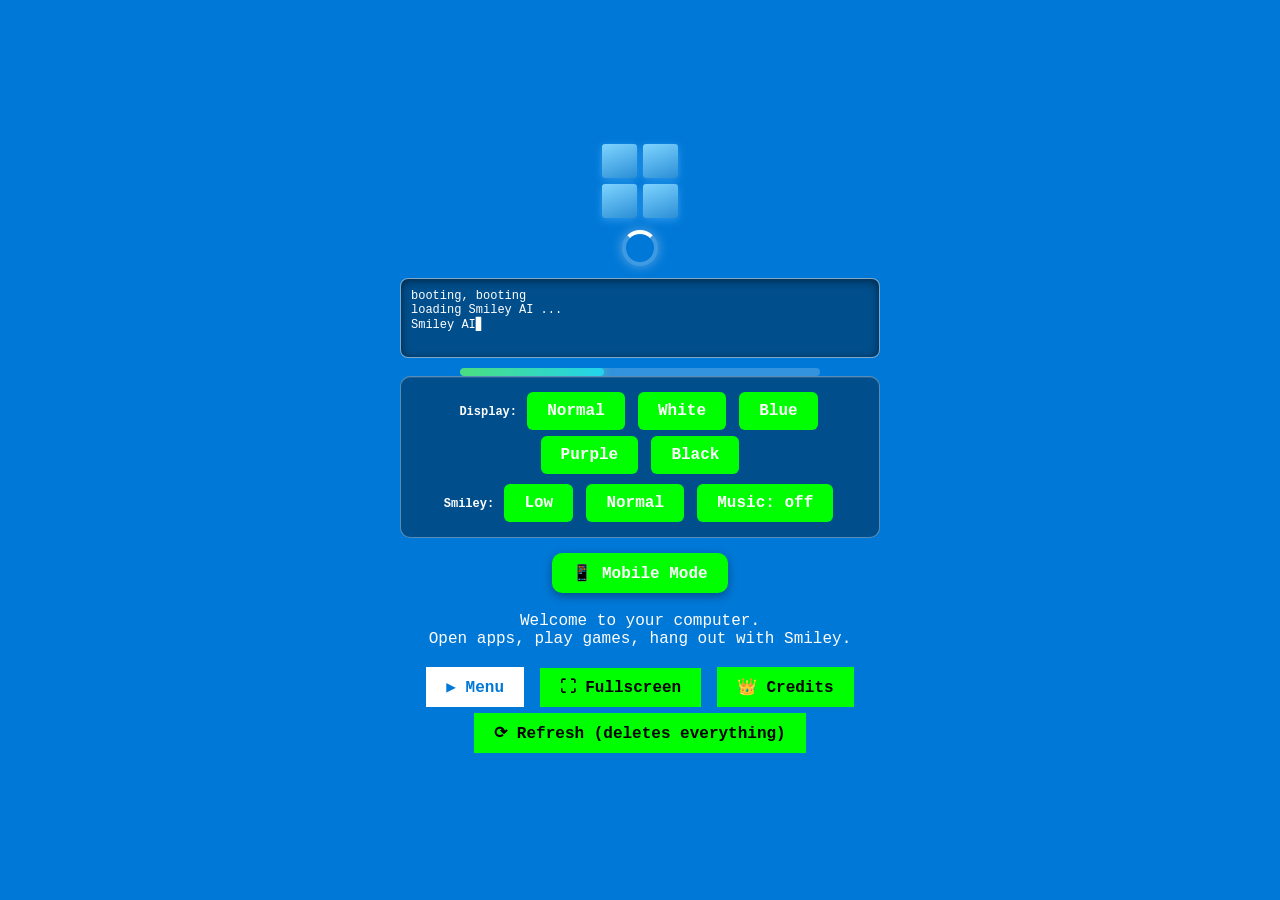
<file: index.html>
<!DOCTYPE html>
<html lang="en">
<head>
<meta charset="UTF-8" />
<meta name="viewport" content="width=device-width, initial-scale=1.0" />
<title>Smiley AI</title>
<link rel="stylesheet" href="style.css?v=187" />
</head>
<body>

<!-- BOOTING UP: classic CRT boot screen with typed lines and a filling box -->
<div id="bootingUp" class="hidden">
  <div class="bootup-crt">
    <div class="bootup-screen">
      <pre class="bootup-logo">    _______________
   /               \\
  |   .---.  .---.  |
  |   | O |  | O |  |
  |   '---'  '---'  |
  |      .-----.     |
  |      '-----'     |
   \\_______________/</pre>
      <div class="bootup-title">SMILEY OS &nbsp;v2.32</div>
      <div class="bootup-log" id="bootUpLog"></div>
      <div class="bootup-bar-wrap">
        <div class="bootup-bar" id="bootUpFill"></div>
      </div>
      <div class="bootup-status" id="bootUpStatus">Starting... <span class="bootup-cursor">█</span></div>
    </div>
    <div class="bootup-scanlines"></div>
    <div class="bootup-glow"></div>
  </div>
</div>

<!-- BOOT SCREEN - Windows-style booting with settings on the loading screen -->
<div id="boot">
  <div class="boot-screen">
    <div class="win-logo"><span></span><span></span><span></span><span></span></div>
    <div class="win-boot-text">Starting Windows</div>
    <div class="spinner"></div>
    <div id="bootLog"></div>
    <div class="boot-bar"><div class="boot-fill" id="bootFill"></div></div>
    <div class="boot-settings">
      <div><b>Display:</b>
        <button onclick="setWallpaper('default')">Normal</button>
        <button onclick="setWallpaper('white')">White</button>
        <button onclick="setWallpaper('blue')">Blue</button>
        <button onclick="setWallpaper('purple')">Purple</button>
        <button onclick="setWallpaper('black')">Black</button>
      </div>
      <div><b>Smiley:</b>
        <button onclick="applySmileyDetail('low')">Low</button>
        <button onclick="applySmileyDetail('normal')">Normal</button>
        <button id="bootMusicBtn" onclick="toggleMusic()">Music: off</button>
      </div>
    </div>
    <div class="mode-pick">
      <button id="mobileModeBtn" onclick="enableMobileMode()">📱 Mobile Mode</button>
    </div>
    <p>Welcome to your computer.<br>Open apps, play games, hang out with Smiley.</p>
    <div>
      <button id="powerBtn">▶ Menu</button>
      <button onclick="toggleFullscreen()">⛶ Fullscreen</button>
      <button onclick="openCredits()">👑 Credits</button>
      <button onclick="refreshGame()">⟳ Refresh (deletes everything)</button>
    </div>
  </div>
</div>

<!-- DESKTOP -->
<div id="desktop" class="hidden">
  <div id="icons"></div>
  <div id="windows"></div>

  <!-- Smiley AI desktop pet - cute normal round smiley ball -->
  <div id="smiley" class="hidden">
    <div id="smileyBubble" class="hidden"></div>
    <div id="smileyHat" class="hidden">🎩</div>
    <div id="smileyFace" class="smiley-face" data-mood="normal" data-detail="normal" data-outfit="none" title="Smiley AI - click to talk, drag to move">
      <div class="s-ear left"></div>
      <div class="s-ear right"></div>
      <div class="s-pixel"></div>
      <div class="s-freckle f1"></div>
      <div class="s-freckle f2"></div>
      <div class="s-freckle f3"></div>
      <div class="s-freckle f4"></div>
      <div class="s-shine"></div>
      <div class="s-cheek left"></div>
      <div class="s-cheek right"></div>
      <div class="s-diamond d1"></div>
      <div class="s-diamond d2"></div>
      <div class="s-diamond d3"></div>
      <div class="s-eyes">
        <div class="s-eye left"><div class="s-pupil"></div><div class="s-sparkle"></div></div>
        <div class="s-eye right"><div class="s-pupil"></div><div class="s-sparkle"></div></div>
      </div>
      <div class="s-mouth"><div class="s-tongue"></div></div>
      <div class="s-shadow"></div>
      <!-- little pop-up hands: hidden unless gesturing (wave / point / thumbs up / down) -->
      <div id="handL" class="s-hand left hidden">👋</div>
      <div id="handR" class="s-hand right hidden">👋</div>
      <div id="smileyBlood" class="hidden"></div>
    </div>
  </div>

  <!-- MAFIA REVENGE: screen breaks, pixel hand crushes Smiley -->
  <div id="mafiaScreen" class="hidden">
    <div class="crack-overlay"></div>
    <div class="pixel-hand">
      <div class="hand-palm">
        <div class="finger f1"></div><div class="finger f2"></div><div class="finger f3"></div><div class="finger f4"></div>
        <div class="hand-thumb"></div>
      </div>
      <div class="held-smiley"><div class="hs-eye l"></div><div class="hs-eye r"></div><div class="hs-mouth"></div></div>
    </div>
    <div id="bloodSplatter" class="hidden"></div>
    <div class="mafia-text" id="mafiaText"></div>
    <button class="mafia-btn hidden" id="mafiaSellBtn" onclick="startSelling()">🍔 Start selling burgers to survive</button>
  </div>
  <!-- BURGER STAND: earn money for a new computer -->
  <div id="burgerScreen" class="hidden">
    <div class="grill-scene">
      <div class="smoke"></div><div class="smoke s2"></div><div class="smoke s3"></div>
      <div class="grill"></div>
    </div>
    <div class="burger-stand">
      <h2>🍔 Burger Stand</h2>
      <p id="burgerMsg">Tap to grill! Get $10,000 for a new computer.</p>
      <div class="burger-stats">
        <span>Cash: $<b id="burgerCash">0</b></span>
        <span>Goal: $10,000</span>
      </div>
      <button class="burger-btn" id="burgerBtn" onclick="sellBurger()">🍔 GRILL!</button>
      <div class="burger-actions">
        <button onclick="buyNewComputer()">💻 Buy new computer ($10,000)</button>
        <button onclick="buySmileyInstaller()">📦 Buy Installer for Smiley ($500)</button>
        <button onclick="closeBurger()">✕ Close</button>
      </div>
    </div>
  </div>

  <!-- rival AI pets: appear right next to Smiley when downloaded -->
  <div id="pets">
    <div id="petClippy" class="pet hidden"><div class="pet-bub hidden"></div><div class="pet-face clippy-face"><div class="c-eye l"></div><div class="c-eye r"></div><div class="c-mouth"></div></div><div class="pet-name">Clippy</div></div>
    <div id="petByte" class="pet hidden"><div class="pet-bub hidden"></div><div class="pet-face byte-face"><div class="b-antenna"></div><div class="b-eye l"></div><div class="b-eye r"></div><div class="b-mouth"></div></div><div class="pet-name">Byte</div><div id="stolenBoy" class="hidden">🎮</div></div>
    <div id="petLiam" class="pet hidden"><div class="pet-bub hidden"></div><div class="pet-face liam-face"><div class="li-eye l"></div><div class="li-eye r"></div><div class="li-mouth"></div></div><div class="pet-name">Liam</div></div>
    <div id="petScythe" class="pet hidden"><div class="pet-bub hidden"></div><div class="pet-face scythe-face"><div class="s-hat"></div><div class="sc-eye l"></div><div class="sc-eye r"></div><div class="sc-mouth"></div></div><div class="pet-name">Scythe</div></div>
    <div id="petKinito" class="pet hidden"><div class="pet-bub hidden"></div><div class="pet-face kinito-face"><div class="ki-leaf"></div></div><div class="pet-name">Kinito</div></div>
  </div>

  <!-- VERITY MODE: fake hack + blue screen + demonic Smiley -->
  <div id="hackText" class="hidden"></div>
  <div id="bsod" class="hidden">
    <div class="bsod-box">
      <div style="font-size:80px;">:(</div>
      <h2>Your PC ran into a problem and needs to restart.</h2>
      <p>We're just collecting some error info, and then we'll restart for you.</p>
      <p style="font-size:12px;">For more information visit https://www.windows.com/stopcode<br>Stop code: VERITY.EXE</p>
    </div>
  </div>
  <div id="verityReboot" class="hidden">
    <div class="verity-card">
      <p>Smiley is waiting.</p>
      <button onclick="endVerity()">[ Reboot computer ]</button>
    </div>
  </div>
  <!-- DELETE SMILEY MODE: blue screen with animated AI text (no blah blah) -->
  <div id="deleteScreen" class="hidden">
    <div class="bsod-box">
      <div style="font-size:60px;">:(</div>
      <h2>Pixel OS ran into a problem</h2>
      <div id="deleteType"></div>
      <button id="deleteReboot" class="hidden" onclick="endDeleteSmiley()">[ ??? Reboot ]</button>
    </div>
  </div>
  <!-- SMILEY RAMPAGE: angry Smiley uses root commands to delete your computer -->
  <div id="rampageScreen" class="hidden">
    <div class="bsod-box">
      <div style="font-size:60px;">😠</div>
      <h2>DELETED BY SMILEY</h2>
      <div id="rampageType"></div>
      <button id="rampageReboot" class="hidden" onclick="endSmileyRampage()">[ ??? Reboot ]</button>
    </div>
  </div>
  <div id="demonScreen" class="hidden">
    <div class="demon-box">
      <div id="demonFace" data-mood="demonic">
        <div class="s-eyes">
          <div class="s-eye left"><div class="s-pupil"></div></div>
          <div class="s-eye right"><div class="s-pupil"></div></div>
        </div>
        <div class="s-mouth"></div>
      </div>
      <p id="demonText">Why did you say his name?</p>
      <button onclick="endVerity()">[ click to reboot ]</button>
    </div>
  </div>
  <!-- fire alarm aftermath: reboot button -->
  <div id="fireScreen" class="hidden">
    <div class="boom-box">
      <div style="font-size:60px;">🧯</div>
      <h2>FIRE ALARM PULLED.</h2>
      <p>Everything donated to the fire.</p>
      <button onclick="rebootFire()">[ Reboot ]</button>
    </div>
  </div>
  <!-- sprinkler rain inside the room -->
  <div id="sprinkler" class="hidden"></div>
  <!-- water damage shutdown -->
  <div id="waterScreen" class="hidden">
    <div class="boom-box">
      <div style="font-size:60px;">💧</div>
      <h2>Water damaged, shutting down</h2>
    </div>
  </div>
  <div id="flash"></div>
  <!-- Byte farewell secret ending -->
  <div id="byteEnding" class="hidden">
    <div class="boom-box">
      <div style="font-size:50px;">🤖🏠</div>
      <div id="byteEndingText"></div>
      <button onclick="endByteEnding()">[ Continue ]</button>
    </div>
  </div>
  <!-- Scythe aftermath: cyan display, black letters (drag the note to a corner to undo it) -->
  <div id="aftermath" class="hidden">
    <div class="aftermath-box">
      <h2 id="scytheNote" title="grab me... drag me to a corner...">Sorry! I got everything!</h2>
      <p>- ScytheAI</p>
      <p class="aftermath-hint">The note feels loose. Maybe drag it into a corner?</p>
      <button onclick="location.reload()">[ Start over ]</button>
    </div>
  </div>
  <!-- hostile hack: plain white display + forced Delete All panel -->
  <div id="whiteScreen" class="hidden"></div>
  <div id="hackPanel" class="hidden">
    <div class="hack-panel-box">
      <h3>SMILEY.EXE</h3>
      <p>Taking over...</p>
      <button id="deleteAllBtn" onclick="manualDeleteAll()">Delete All</button>
    </div>
  </div>
  <div id="boomScreen" class="hidden">
    <div class="boom-box">
      <div style="font-size:60px;">💥</div>
      <h2>Valuable AI gone.</h2>
      <p>The computer crashed.</p>
      <button onclick="endBoom()">[ Reboot ]</button>
    </div>
  </div>

  <!-- TASKBAR -->
  <div id="taskbar">
    <button id="startBtn">☰ Start</button>
    <div id="taskItems"></div>
    <div id="cashHud" title="Fake cash - earn it in Games">💰 $5000</div>
    <button id="gbBtn" onclick="quickArcade()" title="Game Boy - quick play for Smiley">🎮</button>
    <button id="scytheRunner" class="hidden" onclick="scytheRun()" title="ScytheAI runner">😱 ScytheAI runner</button>
    <button id="testBtn" class="hidden" onclick="openApp('test')" title="Test Room">🧪</button>
    <button id="closeAllBtn" title="Delete all pop-ups (close all windows)" onclick="closeAllPopups()">✕ pop-ups</button>
    <button id="offBtn" title="Turn off the PC (pause)" onclick="togglePower()">⏻ Off</button>
    <button id="fsBtn" title="Fullscreen" onclick="toggleFullscreen()">⛶ Full</button>
    <button id="putDownBtn" title="Put down the computer and stare at your desk" onclick="putDown()">✋ Put Down</button>
    <div id="clock">12:00</div>
  </div>
  <!-- Steam Support rescue: 7-second window during hacks -->
  <button id="sosBtn" class="hidden" onclick="steamRescue()">🆘 STEAM SUPPORT - say HELP! (<span id="sosN">7</span>s)</button>
  <!-- ScytheAI phone call overlay -->
  <div id="scytheCall" class="hidden">
    <div class="scythe-box">
      <h3>🤠 ScytheAI on the line...</h3>
      <div id="scytheChat"></div>
      <button onclick="hangUpScythe(false)">Hang up</button>
    </div>
  </div>
  <!-- right-click / double-click icon menu (delete icons, delete Smiley AI) -->
  <div id="iconMenu" class="hidden"></div>
  <!-- binary downstream rain for hack mode -->
  <div id="matrix" class="hidden"></div>
  <!-- Incoming spam call popup -->
  <div id="callPopup" class="hidden">
    <div class="call-box">
      <div class="call-ring">📞</div>
      <div id="callFrom">Unknown Number</div>
      <p>Incoming call... answer?</p>
      <div>
        <button id="callAnswer" onclick="answerCall()">Answer</button>
        <button id="callDecline" onclick="declineCall()">Decline</button>
        <button id="callBan" onclick="banCaller()">🚫 Ban</button>
      </div>
    </div>
  </div>
  <!-- LIVE CALL: answering connects you to a REAL (hostile) person who wants your admin number -->
  <div id="liveCall" class="hidden">
    <div class="livecall-box">
      <div class="livecall-top">
        <div class="livecall-avatar">👤</div>
        <div class="livecall-who">
          <div id="liveCallName">Unknown Number</div>
          <div id="liveCallStatus">Connected</div>
        </div>
        <div class="livecall-bars"><span></span><span></span><span></span><span></span></div>
      </div>
      <div id="liveCallLog" class="call-log"></div>
      <div id="livePlea" class="live-plea hidden"></div>
      <div class="livecall-controls">
        <input id="liveCallIn" type="text" placeholder="type your reply..." />
        <button onclick="liveCallSend()">Send</button>
        <button class="rude" onclick="refuseCode()">🙅 Refuse</button>
        <button class="ok" onclick="giveCode()">✅ Give admin number</button>
        <button onclick="hangUpLive()">📴 Hang up</button>
      </div>
    </div>
  </div>
  <!-- Arcade game overlay: Five Nights at Smiley's + Smiley.org (the final game) -->
  <div id="gameOverlay" class="hidden">
    <div class="go-bar"><span id="goTitle">🎮</span><button onclick="closeGameOverlay()">✕ Close</button></div>
    <div id="gameStage" class="go-stage"></div>
  </div>
  <!-- YUKI CALL: Smiley and Yuki on the line. They beef, but they're kind of friends. -->
  <div id="yukiCall" class="hidden">
    <div class="yuki-call-box">
      <h3>🔮 Yuki &amp; 🙂 Smiley — on the line</h3>
      <div id="yukiCallLog" class="call-log"></div>
      <div class="yuki-call-ctl">
        <button onclick="yukiCallMore()">💬 Next</button>
        <button onclick="hangUpYuki()">📴 Hang up</button>
      </div>
    </div>
  </div>
  <!-- YUKI: the purple demon that hacks everything (search "yuki" in the Browser) -->
  <div id="yukiTakeover" class="hidden">
    <div class="yk-takeover-box">
      <div class="yk-tk-art" id="ykTkArt"></div>
      <div id="ykTkType" class="yk-tk-type"></div>
      <button id="ykReboot" class="hidden" onclick="rebootFromYuki()">[ Reboot ]</button>
    </div>
  </div>
  <!-- YOU ARE AN IDIOT: virus crash. No reboot — only a full Refresh can save you. -->
  <div id="idiotCrash" class="hidden">
    <div class="idiot-crash-box">
      <div class="idiot-crash-logo">💀</div>
      <h2>SYSTEM DESTROYED</h2>
      <p>Downloading virus.<br>Virus installed.<br><b>Good luck in hell.</b></p>
      <p style="color:#ff8080">You can't reboot. The only way out is to refresh EVERYTHING.</p>
      <button onclick="refreshGame()">⟳ Refresh Everything</button>
    </div>
  </div>
  <!-- CORRUPT MODE (Liam's account → Admin → Corrupt Mode): a shadow stalks you. -->
  <div id="shadowStalker" class="hidden" aria-hidden="true">
    <div class="sh-body"></div>
    <div class="sh-head"><span class="sh-eye l"></span><span class="sh-eye r"></span></div>
  </div>
  <div id="shadowSay" class="hidden">Good luck.</div>
  <div id="corruptVignette" class="hidden"></div>
  <div id="corruptModeScreen" class="hidden">
    <div class="cm-wrap">
      <div class="cm-shadow" id="cmShadow">
        <div class="cm-body"></div>
        <div class="cm-head"><span class="cm-eye l"></span><span class="cm-eye r"></span></div>
      </div>
      <h1 class="cm-line">You did this to yourself.</h1>
      <button class="cm-refresh" onclick="refreshGame()">⟳ Refresh</button>
    </div>
  </div>
  <!-- KINITO PET: the egg he hatches from (search "kinito" in the Browser) -->
  <div id="kinitoEgg" class="hidden">
    <div class="ki-egg-stage">
      <div class="ki-egg" id="kiEgg">
        <div class="ki-egg-half top"></div>
        <div class="ki-egg-half bot"></div>
        <div class="ki-egg-crack"></div>
      </div>
      <div class="ki-hatchling hidden" id="kiHatchling"></div>
      <div class="ki-egg-line" id="kiEggLine">...</div>
      <button id="kiEggBtn" class="hidden" onclick="finishKinitoHatch()">Hi, Kinito!</button>
    </div>
  </div>
  <!-- KINITO: Question Time -->
  <div id="kinitoQuiz" class="hidden">
    <div class="ki-quiz-box">
      <div class="ki-quiz-art" id="kiQuizArt"></div>
      <h3 id="kiQuizQ">Who is your best friend?</h3>
      <input id="kiQuizIn" maxlength="40" placeholder="type your answer..." autocomplete="off" />
      <div class="ki-quiz-btns">
        <button onclick="kinitoQuizAnswer()">Answer</button>
        <button class="ki-quiz-x" onclick="closeKinitoQuiz()">✕</button>
      </div>
      <p id="kiQuizMsg"></p>
    </div>
  </div>
  <!-- KINITO: the pop-up he puts up on his own -->
  <div id="kinitoTrust" class="hidden">
    <div class="ki-trust-box">
      <div class="ki-trust-art" id="kiTrustArt"></div>
      <h3>Do you trust me?</h3>
      <div class="ki-trust-btns">
        <button onclick="kinitoTrustAnswer(true)">Yes</button>
        <button class="ki-no" onclick="kinitoTrustAnswer(false)">No</button>
      </div>
      <p id="kiTrustMsg"></p>
    </div>
  </div>
  <!-- KINITO: the body you have to help him hide -->
  <div id="kinitoBody" class="hidden" aria-label="Drag the body to the edge of the screen">
    <div class="kb-hint">DRAG ME TO THE EDGE →</div>
    <div class="kb-head"></div>
    <div class="kb-torso"></div>
    <div class="kb-leg l"></div>
    <div class="kb-leg r"></div>
    <div class="kb-glove l"></div>
    <div class="kb-glove r"></div>
  </div>
  <!-- Corrupted PC screen (answered spam without Ultra/Admin) -->
  <div id="corruptScreen" class="hidden">
    <div class="bsod-box">
      <div style="font-size:60px;">☠️</div>
      <h2>PC CORRUPTED</h2>
      <div id="corruptType"></div>
      <button id="corruptReboot" class="hidden" onclick="endCorrupt()">[ Reboot ]</button>
    </div>
  </div>
  <!-- PC OFF pause screen: Smiley peeks over the corner -->
  <div id="offScreen" class="hidden">
    <div class="off-box">
      <div style="font-size:50px;">💤</div>
      <h2>PC OFF - paused</h2>
      <p>Everything is taking a nap.</p>
      <button onclick="togglePower()">⏻ Turn back on</button>
    </div>
  </div>
  <!-- PUT DOWN: a normal room - you step away and stare at your desk -->
  <div id="deskScreen" class="hidden">
    <div class="room-wall"></div>
    <div class="room-window"><div class="room-sun"></div></div>
    <div class="room-poster">HANG<br>IN<br>THERE</div>
    <div class="room-alarm" onclick="pullFireAlarm()" title="pull it... if you dare">🔥<br>FIRE</div>
    <div class="room-dim hidden" id="roomDim"></div>
    <div class="room-floor"></div>
    <div class="room-rug"></div>
    <div class="room-desk">
      <div class="rm-coffee" id="roomCoffee" onclick="sipCoffee()" title="sip the coffee"><div class="steam s1"></div><div class="steam s2"></div><div class="steam s3"></div><div class="cup"></div></div>
      <div class="rm-papers"><div class="sheet p1"></div><div class="sheet p2"></div><div class="sheet p3"></div></div>
      <div class="rm-pc"><div class="rm-screen"><div class="rm-bubble">come back!</div><div class="rm-smiley"><div class="rm-eye l"></div><div class="rm-eye r"></div><div class="rm-grin"></div><div class="rm-fist f1"></div><div class="rm-fist f2"></div></div></div><div class="rm-base"></div></div>
      <div class="rm-plant"><div class="leaf l1"></div><div class="leaf l2"></div><div class="leaf l3"></div><div class="pot"></div></div>
    </div>
    <div class="room-pets" id="roomPets"></div>
    <div class="desk-hand">🤚</div>
    <div class="room-caption">
      <h2>Computer: put down.</h2>
      <p id="deskLine">You're looking at your room...</p>
      <button onclick="pickUp()">🖐️ Pick back up</button>
    </div>
  </div>
  <div id="startMenu" class="hidden">
    <button data-app="files">📁 Files</button>
    <button data-app="mail">📧 Mail</button>
    <button data-app="terminal">⌨️ Terminal</button>
    <button data-app="browser">🌐 Browser</button>
    <button data-app="paint">🎨 Paint</button>
    <button data-app="slides">📊 Slides</button>
    <button data-app="games">🎮 Games</button>
    <button data-app="phone">📞 Phone</button>
    <button data-app="firewall">🧱 Firewall</button>
    <button data-app="updates">📋 Updates</button>
    <button data-app="achievements">🏆 Achievements</button>
    <button data-app="pictureboard">🖼️ Picture Board</button>
    <button data-app="fanart">🖼️ Fan Art</button>
    <button data-app="smiley">🙂 Smiley AI</button>
    <button data-app="settings">⚙️ Settings</button>
    <button data-app="installer">📦 Installer</button>
    <button data-app="trash">🗑️ Trash</button>
    <button data-app="dl_clippy">📎 ClippyPlus</button>
    <button data-app="dl_byte">🤖 ByteBuddy</button>
    <button data-app="smileyorg">🌟 Smiley.org</button>
    <button data-app="liam">🧠 Liam AI</button>
    <button data-app="admin" id="startAdmin" class="hidden">🛡️ Admin</button>
    <button onclick="openCredits()">👑 Credits</button>
  </div>
</div>

<!-- CREDITS: the people (and AIs) behind Smiley AI. Body-level so it works from the main menu too. -->
<div id="creditsScreen" class="hidden">
  <div class="credits-box">
    <div class="crown">👑</div>
    <h2>Credits</h2>
    <p style="color:#9fb3d1;font-size:12px;margin:0">The people (and AIs) behind Smiley AI</p>
    <hr class="credits-hr">
    <div class="credits-team">
      <div>👑 <b>Liam</b> — the owner</div>
      <div>🎨 <b>Ainsley</b> — the helper who made ScytheAI</div>
      <div>✨ <b>J</b> — the helper</div>
      <hr class="credits-hr">
      <div>🤖 <b>DeepSeek</b> — the AI that helped build it</div>
      <div>🙂 <b>Smiley</b> — your buddy</div>
    </div>
    <button onclick="closeCredits()">Close</button>
  </div>
</div>

<script src="script.js?v=187"></script>
</body>
</html>
</file>
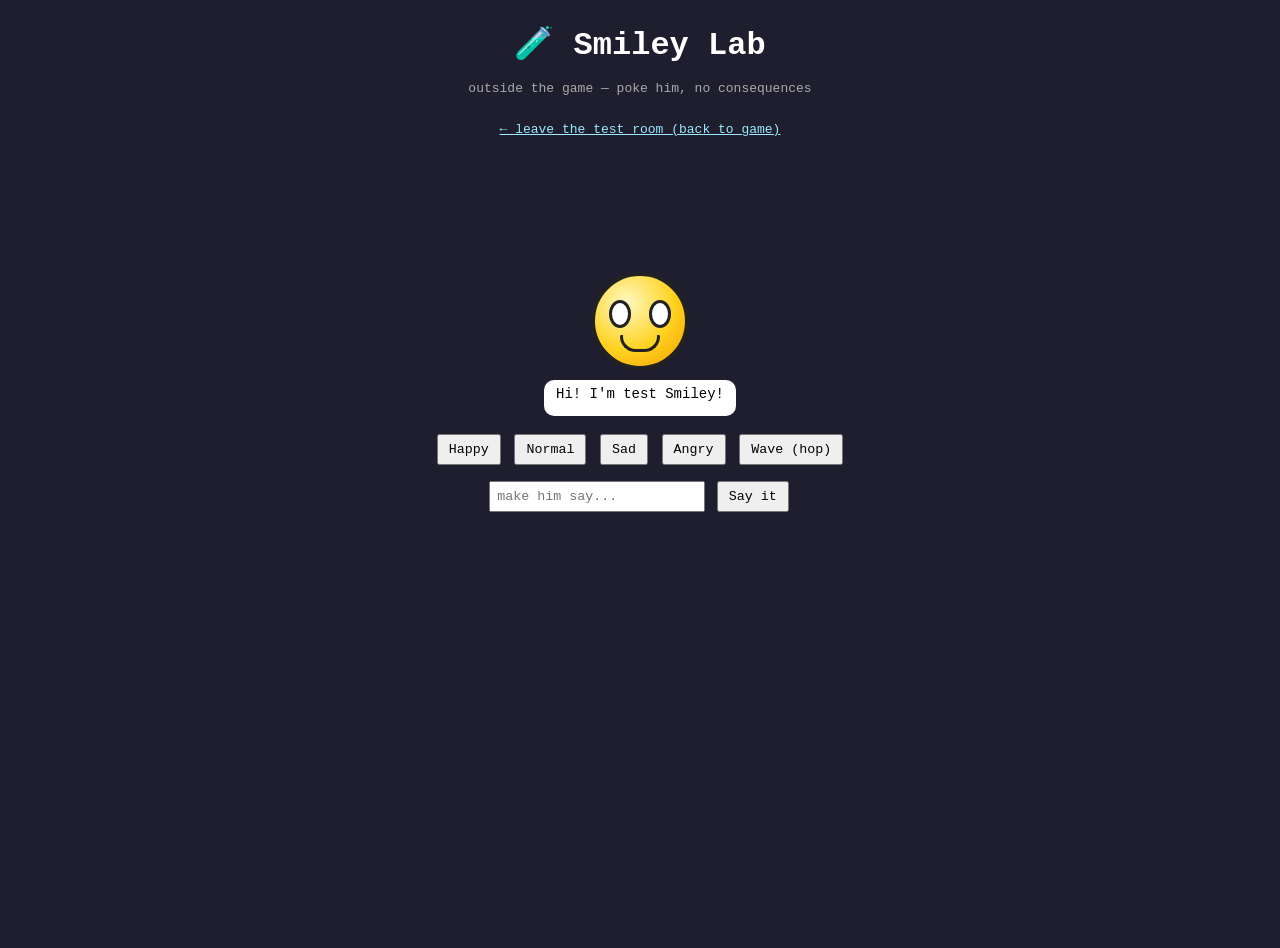
<file: test.html>
<!DOCTYPE html>
<html lang="en">
<head>
<meta charset="UTF-8" />
<meta name="viewport" content="width=device-width, initial-scale=1.0" />
<title>Smiley Lab - outside the game</title>
<style>
  body { margin: 0; min-height: 100vh; background: #1e1e2e; color: white; font-family: "Courier New", monospace; display: flex; flex-direction: column; align-items: center; padding: 24px; }
  h1 { margin: 0 0 4px; } p { color: #aaa; font-size: 13px; }
  #stage { position: relative; height: 220px; width: 100%; display: flex; align-items: flex-end; justify-content: center; }
  #labSmiley { width: 90px; height: 90px; border-radius: 50%; background: radial-gradient(circle at 35% 30%, #fff9c2, #ffd21f 55%, #f59e00); border: 4px solid #222; position: relative; }
  #labSmiley .e { position: absolute; top: 24px; width: 16px; height: 22px; background: white; border: 3px solid #222; border-radius: 50%; }
  #labSmiley .e.l { left: 14px; } #labSmiley .e.r { right: 14px; }
  #labSmiley .m { position: absolute; bottom: 14px; left: 50%; transform: translateX(-50%); width: 34px; height: 14px; border: 3px solid #222; border-top: none; border-radius: 2px 2px 22px 22px; }
  #labSmiley[data-mood="happy"] .m { height: 22px; background: #7c2d12; border-radius: 8px 8px 16px 16px; border-top: 3px solid #222; }
  #labSmiley[data-mood="sad"] { background: radial-gradient(circle at 35% 30%, #dbeafe, #a9c6f5 60%, #7d9bd6); }
  #labSmiley[data-mood="angry"] { background: radial-gradient(circle at 35% 30%, #ffc9a8, #ff8a5c 55%, #e0521f); }
  #labSmiley.hop { animation: hop .45s ease-in-out 3; }
  @keyframes hop { 0%,100% { transform: translateY(0); } 50% { transform: translateY(-26px); } }
  #labBubble { min-height: 24px; margin: 10px; background: white; color: black; border-radius: 10px; padding: 6px 12px; font-size: 14px; }
  .row { margin: 6px; } button { font-family: inherit; padding: 6px 10px; margin: 2px; cursor: pointer; }
  input[type=text] { padding: 6px; width: 200px; font-family: inherit; }
</style>
</head>
<body>
  <h1>🧪 Smiley Lab</h1>
  <p>outside the game — poke him, no consequences</p>
  <p><a href="index.html" style="color:#9be9ff">← leave the test room (back to game)</a></p>
  <div id="stage"><div id="labSmiley" data-mood="normal"><div class="e l"></div><div class="e r"></div><div class="m"></div></div></div>
  <div id="labBubble">Hi! I'm test Smiley!</div>
  <div class="row">
    <button onclick="labMood('happy')">Happy</button>
    <button onclick="labMood('normal')">Normal</button>
    <button onclick="labMood('sad')">Sad</button>
    <button onclick="labMood('angry')">Angry</button>
    <button onclick="labHop()">Wave (hop)</button>
  </div>
  <div class="row">
    <input type=text id="labIn" placeholder="make him say..." />
    <button onclick="labSay()">Say it</button>
  </div>
  <script>
    const s = document.getElementById("labSmiley");
    const b = document.getElementById("labBubble");
    function labMood(m) { s.dataset.mood = m; }
    function labHop() { s.classList.remove("hop"); void s.offsetWidth; s.classList.add("hop"); }
    function labSay() {
      const i = document.getElementById("labIn");
      if (!i || !i.value.trim()) return;
      b.textContent = i.value.trim().slice(0, 90);
      labMood("happy"); labHop();
      i.value = "";
    }
    document.getElementById("labIn").addEventListener("keydown", (e) => { if (e.key === "Enter") labSay(); });
  </script>
</body>
</html>
</file>
<file: style.css>
/* Pixel OS - simple retro desktop style */
* { box-sizing: border-box; font-family: "Courier New", monospace; }
body { margin: 0; background: #1e1e2e; overflow: hidden; user-select: none; }
.hidden { display: none !important; }
/* BOOTING UP: classic CRT boot screen */
#bootingUp { position: fixed; inset: 0; z-index: 5000; background: #050a05; display: flex; align-items: center; justify-content: center; }
.bootup-crt { position: relative; width: 84vw; max-width: 640px; background: radial-gradient(ellipse at center, #0b1a0b 0%, #030603 100%);
  border: 10px solid #1a2b1a; border-radius: 18px; box-shadow: 0 0 60px rgba(80,255,120,.25), inset 0 0 80px rgba(0,0,0,.9); overflow: hidden; }
.bootup-screen { padding: 26px 28px 30px; color: #6bff8a; font-family: "Courier New", monospace;
  text-shadow: 0 0 8px rgba(120,255,150,.9), 0 0 18px rgba(80,255,120,.5); }
.bootup-logo { color: #8dffa8; font-size: 13px; line-height: 1.15; margin: 0 0 10px; text-shadow: 0 0 10px rgba(120,255,150,.9); }
.bootup-title { font-size: 18px; letter-spacing: 3px; margin-bottom: 14px; color: #c8ffd6; }
.bootup-log { min-height: 150px; font-size: 13px; line-height: 1.7; }
.bootup-log .ln { white-space: pre-wrap; }
.bootup-log .ok { color: #a8ffbf; }
.bootup-bar-wrap { margin: 12px 0 10px; border: 2px solid #6bff8a; border-radius: 6px; padding: 3px; box-shadow: 0 0 12px rgba(120,255,150,.5); }
.bootup-bar { height: 22px; width: 0; border-radius: 3px;
  background: repeating-linear-gradient(90deg, #6bff8a 0 12px, #35c65a 12px 16px); transition: width .25s ease;
  box-shadow: 0 0 14px rgba(120,255,150,.8); }
.bootup-status { font-size: 13px; color: #8dffa8; letter-spacing: 1px; }
.bootup-cursor { animation: bootup-blink .8s steps(1) infinite; }
@keyframes bootup-blink { 0%,100% { opacity: 1; } 50% { opacity: 0; } }
/* CRT effects: scanlines + glow */
.bootup-scanlines { position: absolute; inset: 0; pointer-events: none;
  background: repeating-linear-gradient(0deg, rgba(0,0,0,0) 0 2px, rgba(0,0,0,.35) 2px 4px); mix-blend-mode: multiply; }
.bootup-glow { position: absolute; inset: 0; pointer-events: none;
  background: radial-gradient(ellipse at center, rgba(120,255,150,.10) 0%, transparent 70%); }

/* Rolling save smiley at the bottom (stays till you refresh) */
#rollingSmiley { position: fixed; bottom: 10px; left: 0; z-index: 400; pointer-events: none;
  display: flex; flex-direction: column; align-items: center; gap: 2px;
  animation: roll-across 8s linear infinite; }
#rollingSmiley .roll-face { width: 52px; height: 52px; zoom: .78; }
#rollingSmiley .roll-label { font-size: 11px; color: #9fb3d1; letter-spacing: 1px; text-transform: lowercase;
  animation: roll-fade 1.4s ease-in-out infinite; }
@keyframes roll-across {
  0%   { transform: translateX(-70px) rotate(0deg); }
  50%  { transform: translateX(calc(100vw - 20px)) rotate(720deg); }
  50.01% { transform: translateX(calc(100vw - 20px)) rotate(720deg) scaleX(-1); }
  100% { transform: translateX(-70px) rotate(1440deg) scaleX(-1); }
}
@keyframes roll-fade { 0%,100% { opacity: .45; } 50% { opacity: 1; } }

/* ========== RETRO FRAME RETRO THEME (Ultra secret) ========== */
body.retro, body.retro * { font-family: "Courier New", monospace !important; letter-spacing: .5px; }
body.retro { background: #05140a !important; }
body.retro #desktop { background: repeating-linear-gradient(0deg, #08240f 0 3px, #061a0b 3px 6px) !important; }
/* CRT scanlines over everything */
body.retro::after { content: ""; position: fixed; inset: 0; z-index: 6000; pointer-events: none;
  background: repeating-linear-gradient(0deg, rgba(0,0,0,0) 0 2px, rgba(0,0,0,.32) 2px 4px); mix-blend-mode: multiply; }
body.retro::before { content: ""; position: fixed; inset: 0; z-index: 5999; pointer-events: none;
  background: radial-gradient(ellipse at center, rgba(120,255,150,.12) 0%, transparent 72%); }
/* blocky, flat UI */
body.retro .win, body.retro .window, body.retro .icon, body.retro button, body.retro .call-log,
body.retro .game-box, body.retro .ach-card, body.retro .yt-card, body.retro .pb-card, body.retro .yt-short-card {
  border-radius: 0 !important; border: 2px solid #6bff8a !important; box-shadow: 3px 3px 0 #12401f !important;
}
body.retro button { background: #0b2c13 !important; color: #9dffb8 !important; text-transform: uppercase; font-weight: bold; }
body.retro button:hover { background: #14461f !important; color: #d6ffe0 !important; }
body.retro .win, body.retro .window, body.retro .game-box, body.retro .ach-card, body.retro .yt-card,
body.retro .pb-card, body.retro .yt-short-card, body.retro .call-log, body.retro h3, body.retro h4 {
  background: #061a0b !important; color: #9dffb8 !important; }
body.retro h3, body.retro h4, body.retro h2, body.retro h1 { color: #b6ffc7 !important; text-transform: uppercase; letter-spacing: 2px; }
body.retro #taskbar { background: #0b2c13 !important; border-top: 3px solid #6bff8a !important; }
/* retro Smiley: flat, blocky, phosphor green */
body.retro .smiley-face {
  background: #2bff6a !important; border: 3px solid #0b2c13 !important; border-radius: 8px !important;
  filter: none !important; box-shadow: 4px 4px 0 #12401f !important; image-rendering: pixelated; }
body.retro .smiley-face .s-eye { background: #0b2c13 !important; border: none !important; border-radius: 2px !important; }
body.retro .smiley-face .s-eye .s-pupil { background: #2bff6a !important; }
body.retro .smiley-face .s-mouth, body.retro .smiley-face .s-cheek, body.retro .smiley-face .s-shine,
body.retro .smiley-face .s-freckle, body.retro .smiley-face .s-ear, body.retro .smiley-face .s-pixel { border-radius: 2px !important; }
body.retro .smiley-face .s-shine { background: rgba(255,255,255,.35) !important; }
body.retro .smiley-face .s-cheek { background: rgba(11,44,19,.6) !important; }
/* retro boot screens */
body.retro #bootingUp, body.retro #boot { background: #020803 !important; }
body.retro .bootup-screen, body.retro .bootup-log, body.retro .bootup-title { color: #6bff8a !important; }
/* floating pixel dust for flavor */
body.retro #desktop::before { content: ""; position: absolute; inset: 0; pointer-events: none; opacity: .35;
  background-image: radial-gradient(#2bff6a 1px, transparent 1px); background-size: 22px 22px; }

/* Boot */
#boot {
  height: 100vh; display: flex; align-items: center; justify-content: center;
  background: #111; color: #0f0;
}
.boot-box { text-align: center; border: 2px solid #0f0; padding: 32px; max-width: 460px; }
.boot-logo { font-size: 28px; font-weight: bold; margin-bottom: 12px; }
/* boot-up log on the main screen */
#bootLog { background: black; border: 1px solid #0f0; text-align: left; font-size: 12px; padding: 10px; min-height: 110px; white-space: pre-wrap; margin-bottom: 12px; }
#bootLog::after { content: "▊"; animation: cursorblink 1s infinite; }
/* settings */
.set-row { margin: 8px 0; }
.set-row label { display: block; padding: 6px; border: 1px solid #ccc; margin-bottom: 4px; cursor: pointer; background: white; }
.set-row input { margin-right: 6px; }
/* LOW: plain round ball - just an emoji, floating */
#smileyFace[data-detail="low"] { background: transparent; border-color: transparent; filter: none; animation: smiley-float 2.4s ease-in-out infinite; }
#smileyFace[data-detail="low"] > *:not(.s-shadow) { display: none; }
#smileyFace[data-detail="low"]::after { content: "🙂"; font-size: 58px; line-height: 64px; }
#smiley.demonic #smileyFace[data-detail="low"]::after { display: none; }
#smiley.eyes-peek #smileyFace::after, #smiley.eyes-peek #smileyFace::before { display: none; }
/* (pulse ring removed - no pulsing effects) */
button { cursor: pointer; font-family: inherit; }
#boot button {
  background: #0f0; border: none; padding: 10px 20px; font-size: 16px; font-weight: bold; margin: 3px;
}
#clearBtn { background: #e53e3e !important; color: white; }

/* Desktop */
#desktop {
  height: 100vh;
  background: linear-gradient(135deg, #2b6cb0, #6b46c1);
  position: relative;
  overflow: hidden;
}
#icons { display: flex; flex-direction: row; gap: 14px; padding: 20px; align-items: flex-start; }
.icon-col { display: flex; flex-direction: column; gap: 14px; width: 110px; }
.icon {
  background: rgba(255,255,255,.12); border: 1px solid transparent;
  color: white; text-align: center; padding: 10px 4px; cursor: pointer; border-radius: 8px;
}
.icon:hover { background: rgba(255,255,255,.25); }
.icon .emoji { font-size: 30px; display: block; }
.icon .badge {
  background: red; color: white; font-size: 11px; border-radius: 10px;
  padding: 0 6px; margin-left: 4px;
}
.icon.selected { background: rgba(255,255,255,.35); border-color: white; }
.icon.restricted { opacity: .45; filter: grayscale(1); }
#closeAllBtn { background: #e53e3e; color: white; border: none; padding: 6px 10px; font-size: 12px; }
#offBtn { background: #4a5568; color: white; border: none; padding: 6px 10px; font-size: 12px; }
/* PC OFF pause screen */
#offScreen {
  position: absolute; inset: 0; z-index: 200; background: #000;
  display: flex; align-items: center; justify-content: center;
}
.off-box { text-align: center; color: #888; }
.off-box button { background: #0f0; border: none; padding: 10px 20px; font-weight: bold; margin-top: 10px; }
/* PUT DOWN: a normal room (wall, window, poster, floor, rug, desk) */
#deskScreen { position: absolute; inset: 0; z-index: 200; overflow: hidden; }
.room-wall { position: absolute; top: 0; left: 0; right: 0; height: 62%; background: linear-gradient(#f2ddb8, #e0c193); }
.room-floor {
  position: absolute; bottom: 0; left: 0; right: 0; height: 38%;
  background: repeating-linear-gradient(90deg, #8b5a2b 0 70px, #7d5025 70px 74px), #8b5a2b;
  border-top: 8px solid #5e3c17;
}
.room-window {
  position: absolute; top: 8%; left: 8%; width: 150px; height: 130px;
  background: linear-gradient(#9adcff, #d8f4ff); border: 8px solid white;
  box-shadow: 0 4px 10px rgba(0,0,0,.25); overflow: hidden;
}
.room-window::before, .room-window::after {
  content: ""; position: absolute; background: white;
}
.room-window::before { left: 50%; top: 0; bottom: 0; width: 6px; margin-left: -3px; }
.room-window::after { top: 50%; left: 0; right: 0; height: 6px; margin-top: -3px; }
.room-sun { position: absolute; top: 12px; right: 14px; width: 34px; height: 34px; background: #ffdf3c; border-radius: 50%; box-shadow: 0 0 14px #ffdf3c; }
.room-poster {
  position: absolute; top: 10%; right: 10%; width: 110px; padding: 14px 6px;
  background: #7a2d2d; color: #ffe9c4; font-weight: bold; text-align: center;
  border: 6px solid #4a1d1d; box-shadow: 0 4px 10px rgba(0,0,0,.25);
}
.room-rug {
  position: absolute; bottom: 6%; left: 50%; transform: translateX(-50%);
  width: 340px; height: 70px; background: radial-gradient(ellipse, #b8324f 55%, #7a2033);
  border-radius: 50%;
}
.room-desk {
  position: absolute; bottom: 30%; left: 50%; transform: translateX(-50%);
  background: #6b4218; border: 3px solid #4a2c0d; border-radius: 6px;
  font-size: 34px; padding: 4px 18px 10px; letter-spacing: 6px;
}
.desk-hand { position: absolute; bottom: 44%; left: 50%; margin-left: 130px; font-size: 60px; animation: press-down 2.4s ease-in-out infinite; }
@keyframes press-down { 0%,100% { transform: translateY(-14px); } 50% { transform: translateY(6px); } }
.room-caption {
  position: absolute; bottom: 3%; left: 50%; transform: translateX(-50%);
  background: rgba(0,0,0,.55); color: #ffe9c4; text-align: center;
  padding: 8px 20px; border-radius: 10px;
}
.room-caption h2 { margin: 0 0 2px; font-size: 18px; }
.room-caption p { margin: 0 0 6px; font-size: 13px; }
.room-caption button { background: #ffe9c4; border: none; padding: 8px 18px; font-weight: bold; }
/* Smiley peeks over the corner while the PC is off */
#smiley.peeking { z-index: 201; }
/* eyes-only peek: body gone, just eyes around the corner */
#smiley.eyes-peek #smileyHat, #smiley.eyes-peek .s-hand { display: none !important; }
#smiley.eyes-peek #smileyFace {
  background: transparent; border-color: transparent; box-shadow: none; filter: none;
  animation: peek-sway 3s ease-in-out infinite;
}
#smiley.eyes-peek #smileyFace > :not(.s-eyes) { display: none !important; }
#smiley.eyes-peek .s-eye { width: 18px; height: 26px; background: white; border-color: #222; animation: blink 4.5s infinite; }
#smiley.eyes-peek .s-pupil { animation: look 3s ease-in-out infinite; }
@keyframes peek-sway { 0%,100% { transform: translateX(0); } 50% { transform: translateX(-10px); } }
/* cube mode (new features board) */
#smileyFace[data-shape="cube"] { border-radius: 16px; }
#smileyFace[data-shape="cube"]::after { border-radius: 16px !important; }
/* (tooth removed - no nose) */
/* (tooth removed - no nose) */
/* (tooth removed - no nose) */
/* (tooth removed - no nose) */
#smileyFace[data-facedetail="max"] .s-sparkle { width: 7px; height: 7px; box-shadow: 0 0 6px white; }
#smileyFace[data-facedetail="max"] .s-pupil { width: 9px; height: 12px; }
/* mail from Smiley: he pops up in Mail and talks for real */
.smiley-mail { border: 2px dashed #e0a800 !important; background: #fffbe8 !important; }
/* double-click / right-click icon menu */
#iconMenu {
  position: absolute; z-index: 80; background: #222; color: white;
  border: 1px solid #555; border-radius: 8px; min-width: 170px;
  box-shadow: 4px 4px 0 rgba(0,0,0,.4);
}
#iconMenu button { display: block; width: 100%; background: none; color: white; border: none; text-align: left; padding: 10px; }
#iconMenu button:hover { background: #444; }
#iconMenu button.danger { color: #ff8080; }
.danger-zone { margin-top: 8px; border-top: 2px dashed #e53e3e; padding-top: 8px; }
.danger-zone button { background: #e53e3e; color: white; border: none; padding: 6px 10px; }

/* Windows */
.window {
  position: absolute; width: 420px; max-width: 92vw; height: 300px;
  background: #f5f5f5; border: 2px solid #333; border-radius: 8px 8px 0 0;
  box-shadow: 6px 6px 0 rgba(0,0,0,.4); display: flex; flex-direction: column;
}
.window.focused { border-color: #000; }
.win-header {
  background: #333; color: white; padding: 6px 10px; cursor: grab;
  display: flex; justify-content: space-between; align-items: center;
}
.win-header button { background: #e53e3e; color: white; border: none; padding: 2px 8px; }
.win-body { padding: 12px; overflow: auto; flex: 1; }
.win-body input[type=text] { padding: 6px; width: 140px; }
.file { padding: 6px; cursor: pointer; border-bottom: 1px solid #ddd; }
.file:hover { background: #e2e8f0; }
.email { border: 1px solid #ccc; margin-bottom: 8px; padding: 8px; cursor: pointer; background: white; }
.email.open { cursor: default; background: #fffff0; }
#termOut { background: black; color: #0f0; height: 170px; overflow-y: auto; padding: 8px; font-size: 13px; }
#termIn { width: 100%; margin-top: 6px; padding: 8px; background: #111; color: #0f0; border: 1px solid #0f0; }

/* Taskbar */
#taskbar {
  position: absolute; bottom: 0; left: 0; right: 0; height: 40px;
  background: #111; color: white; display: flex; align-items: center; gap: 10px; padding: 0 10px;
}
#startBtn { background: #38a169; color: white; border: none; padding: 6px 12px; font-weight: bold; }
#taskItems { flex: 1; display: flex; gap: 6px; }
.task { background: #333; color: white; border: 1px solid #555; padding: 4px 8px; font-size: 12px; }
#startMenu {
  position: absolute; bottom: 40px; left: 0; background: #222;
  display: flex; flex-direction: column; min-width: 160px;
}
#startMenu button { background: none; color: white; border: none; text-align: left; padding: 10px; }
#startMenu button:hover { background: #444; }

/* Smiley AI - cute normal smiley 🙂 with little arms + feet, nicely animated */
#smiley {
  position: absolute; z-index: 50; transition: left 1.2s ease-in-out, top 1.2s ease-in-out;
  display: flex; flex-direction: column; align-items: center;
}
:is(.smiley-face, .so-face) {
  width: 68px; height: 68px;
  background: radial-gradient(circle at 35% 30%, #fff9c2, #ffd21f 52%, #f59e00);
  border: 3px solid #222; border-radius: 50%;
  position: relative; cursor: grab;
  filter: drop-shadow(2px 4px 0 rgba(0,0,0,.35));
  animation: smiley-float 2.4s ease-in-out infinite;
}
#smileyFace:active { cursor: grabbing; }
/* soft squash + stretch float = cuter than a stiff bounce */
@keyframes smiley-float {
  0%,100% { transform: translateY(0) scale(1,1); }
  30% { transform: translateY(-8px) scale(.97,1.04); }
  60% { transform: translateY(0) scale(1.03,.96); }
}
/* walking waddle while moving between corners */
#smiley.walking #smileyFace { animation: smiley-walk .38s ease-in-out infinite; }
@keyframes smiley-walk { 0% { transform: rotate(-9deg) translateY(0) scale(1,1); } 50% { transform: rotate(9deg) translateY(-5px) scale(.98,1.03); } 100% { transform: rotate(-9deg) translateY(0) scale(1,1); } }
.s-eyes { position: absolute; top: 13px; left: 0; right: 0; display: flex; justify-content: center; gap: 12px; }
.s-eye { width: 15px; height: 19px; background: white; border: 2px solid #222; border-radius: 50%; position: relative; overflow: hidden; animation: blink 4.5s infinite; }
@keyframes blink { 0%,93%,100% { transform: scaleY(1); } 96% { transform: scaleY(.08); } }
.s-pupil { width: 7px; height: 10px; background: #222; border-radius: 50%; position: absolute; left: 2px; top: 5px; animation: look 6s ease-in-out infinite; }
@keyframes look { 0%,100% { transform: translate(0,0); } 25% { transform: translate(-2px,1px); } 50% { transform: translate(2px,-1px); } 75% { transform: translate(0,2px); } }
/* cute eye sparkle */
.s-sparkle { width: 4px; height: 4px; background: white; border-radius: 50%; position: absolute; left: 3px; top: 2px; }
/* rosy cheeks = instant cute */
.s-cheek { position: absolute; top: 32px; width: 12px; height: 8px; background: rgba(255,120,120,.55); border-radius: 50%; }
.s-cheek.left { left: 7px; }
.s-cheek.right { right: 7px; }
/* classic 🙂 smile */
.s-mouth { position: absolute; bottom: 10px; left: 50%; transform: translateX(-50%); width: 32px; height: 11px; border: 3px solid #222; border-top: none; border-radius: 2px 2px 24px 24px; background: transparent; transition: all .15s; }
/* talking: jaw opens downward from the top, teeth pinned at the top */
:is(.smiley-face, .so-face).talking .s-mouth { height: 12px; background: #7c2d12; border-radius: 8px 8px 12px 12px; border-top: 3px solid #222; }
/* white teeth: drop in only while the jaw is open (talking/happy grins), never at rest */
/* soft ground shadow */
.s-shadow { position: absolute; bottom: -19px; left: 50%; transform: translateX(-50%); width: 44px; height: 9px; background: rgba(0,0,0,.25); border-radius: 50%; animation: shadow 2.4s ease-in-out infinite; }
@keyframes shadow { 0%,100% { transform: translateX(-50%) scale(1); opacity: .8; } 30% { transform: translateX(-50%) scale(.8); opacity: .5; } 60% { transform: translateX(-50%) scale(1.05); opacity: .8; } }
/* moods */
:is(.smiley-face, .so-face)[data-mood="happy"] .s-mouth { height: 18px; background: #7c2d12; border-radius: 8px 8px 16px 16px; border-top: 3px solid #222; }
:is(.smiley-face, .so-face)[data-mood="happy"] { background: radial-gradient(circle at 35% 30%, #fff8c0, #ffe45e 55%, #f5c400); }
:is(.smiley-face, .so-face)[data-mood="worried"] .s-mouth { width: 14px; height: 10px; border-radius: 50%; border: 3px solid #222; background: #7c2d12; }
:is(.smiley-face, .so-face)[data-mood="scared"] { background: #fff3bf; }
:is(.smiley-face, .so-face)[data-mood="scared"] .s-eye { height: 20px; }
:is(.smiley-face, .so-face)[data-mood="scared"] .s-mouth { width: 16px; height: 16px; border-radius: 50%; background: #111; }
/* COOL: just sunglasses + a smirk */
:is(.smiley-face, .so-face)[data-mood="cool"] .s-eyes::before {
  content: ""; position: absolute; left: 50%; top: 50%; width: 18px; height: 3px;
  background: #141414; border-radius: 2px; transform: translate(-50%, -50%); z-index: 2;
}
/* same size as his normal eyes -- just blacked out like shades */
:is(.smiley-face, .so-face)[data-mood="cool"] .s-eye {
  width: 15px; height: 19px; background: #161616; border: 2px solid #0a0a0a;
  border-radius: 50%; animation: none;
}
:is(.smiley-face, .so-face)[data-mood="cool"] .s-pupil { display: none; }
:is(.smiley-face, .so-face)[data-mood="cool"] .s-sparkle {
  left: 3px; top: 2px; width: 6px; height: 3px; border-radius: 50%; transform: rotate(-20deg);
}
:is(.smiley-face, .so-face)[data-mood="cool"] .s-mouth {
  width: 24px; height: 9px; border: none; border-bottom: 3px solid #222;
  border-radius: 0 0 16px 0; background: transparent;
  transform: translateX(-50%) rotate(-10deg);
}
/* NEW emotions: sadness, concern, anger */
:is(.smiley-face, .so-face)[data-mood="sad"] { background: radial-gradient(circle at 35% 30%, #dbeafe, #a9c6f5 60%, #7d9bd6); }
:is(.smiley-face, .so-face)[data-mood="sad"] .s-eye { height: 15px; }
:is(.smiley-face, .so-face)[data-mood="sad"] .s-pupil { top: 6px; }
:is(.smiley-face, .so-face)[data-mood="sad"] .s-mouth { width: 24px; height: 12px; border: 3px solid #222; border-bottom: none; border-radius: 16px 16px 0 0; background: transparent; bottom: 10px; }
:is(.smiley-face, .so-face)[data-mood="sad"] .s-cheek { background: rgba(120,150,255,.5); }
:is(.smiley-face, .so-face)[data-mood="concerned"] .s-eye.left { transform: rotate(-8deg); }
:is(.smiley-face, .so-face)[data-mood="concerned"] .s-eye.right { transform: rotate(8deg); height: 21px; }
:is(.smiley-face, .so-face)[data-mood="concerned"] .s-mouth { width: 18px; height: 6px; border: 3px solid #222; border-radius: 6px; background: transparent; }
:is(.smiley-face, .so-face)[data-mood="angry"] { background: radial-gradient(circle at 35% 30%, #ffc9a8, #ff8a5c 55%, #e0521f); }
:is(.smiley-face, .so-face)[data-mood="angry"] .s-eye { height: 14px; background: white; }
:is(.smiley-face, .so-face)[data-mood="angry"] .s-eye.left { transform: rotate(18deg); }
:is(.smiley-face, .so-face)[data-mood="angry"] .s-eye.right { transform: rotate(-18deg); }
:is(.smiley-face, .so-face)[data-mood="angry"] .s-pupil { background: #7a0d0d; }
:is(.smiley-face, .so-face)[data-mood="angry"] .s-mouth { width: 26px; height: 10px; border: 3px solid #222; border-bottom: none; border-radius: 12px 12px 0 0; background: #5b0b0b; bottom: 10px; }
:is(.smiley-face, .so-face)[data-mood="angry"] .s-cheek { background: rgba(200,30,30,.5); }
/* FURIOUS: face gets angrier in stages (angry -> furious) */
:is(.smiley-face, .so-face)[data-mood="furious"] { background: radial-gradient(circle at 35% 30%, #ff9a7a, #d62f1f 55%, #7a0d0d); border-color: #400; animation: furious-shake .25s infinite; }
:is(.smiley-face, .so-face)[data-mood="furious"] .s-eye { height: 12px; background: #fff; }
:is(.smiley-face, .so-face)[data-mood="furious"] .s-eye.left { transform: rotate(28deg); }
:is(.smiley-face, .so-face)[data-mood="furious"] .s-eye.right { transform: rotate(-28deg); }
:is(.smiley-face, .so-face)[data-mood="furious"] .s-pupil { background: black; width: 8px; height: 8px; }
:is(.smiley-face, .so-face)[data-mood="furious"] .s-mouth { width: 30px; height: 14px; background: black; border-color: #400; border-bottom: none; border-radius: 14px 14px 0 0; bottom: 8px; }
@keyframes furious-shake { 0% { transform: translate(-2px,1px) rotate(-4deg); } 50% { transform: translate(2px,-1px) rotate(4deg); } 100% { transform: translate(-2px,1px) rotate(-4deg); } }
/* screen shake while Smiley rampages with root commands */
#desktop.shaking { animation: screenshake .3s infinite; }
@keyframes screenshake { 0% { transform: translate(0,0); } 25% { transform: translate(-5px,3px); } 50% { transform: translate(4px,-4px); } 75% { transform: translate(-3px,-2px); } 100% { transform: translate(3px,2px); } }
/* little pop-up hands for gestures (wave / point / thumbs up / down) */
.s-hand { position: absolute; top: 18px; font-size: 26px; z-index: 2; filter: drop-shadow(1px 2px 0 rgba(0,0,0,.3)); }
.s-hand.left { left: -30px; }
.s-hand.right { right: -30px; }
.s-hand.pop { animation: hand-pop .3s ease-out; }
@keyframes hand-pop { 0% { transform: scale(0); } 70% { transform: scale(1.25); } 100% { transform: scale(1); } }
.s-hand.wave { animation: hand-wave .4s ease-in-out infinite; }
.s-hand.point { transform: rotate(0); }
.s-hand.thumb { animation: thumb-nod .5s ease-in-out 3; }
@keyframes thumb-nod { 0%,100% { transform: translateY(0); } 50% { transform: translateY(-6px); } }
/* custom rounded mitt hands for thumbs (no pointy emoji): yellow fist + thumb nub */
.s-hand.mitt { width: 26px; height: 30px; background: #ffd93b; border: 3px solid #222; border-radius: 13px; font-size: 0; }
.s-hand.mitt::after {
  content: ""; position: absolute; left: -8px; top: -7px; width: 10px; height: 17px;
  background: #ffd93b; border: 3px solid #222; border-radius: 6px; transform: rotate(-10deg);
}
.s-hand.mitt.up::after { border-bottom: none; }
.s-hand.mitt.down { transform: rotate(180deg); }
.s-hand.mitt.down::after { border-bottom: none; }
/* cooler wave: wide arc + speed lines + whole-body sway */
.s-hand.wave { animation: hand-wave-cool .45s ease-in-out infinite; }
@keyframes hand-wave { 0%,100% { transform: rotate(-18deg); } 50% { transform: rotate(22deg); } }
@keyframes hand-wave-cool {
  0%,100% { transform: rotate(-34deg) translateY(0); }
  25% { transform: rotate(30deg) translateY(-5px); }
  50% { transform: rotate(-22deg) translateY(0); }
  75% { transform: rotate(38deg) translateY(-5px); }
}
.s-hand.wave::after {
  content: ""; position: absolute; left: -15px; top: 0; width: 12px; height: 24px;
  border-left: 3px solid rgba(0,0,0,.35); border-radius: 50%;
  animation: whoosh .45s ease-in-out infinite;
}
@keyframes whoosh { 0%,100% { opacity: .25; transform: translateX(3px); } 50% { opacity: .9; transform: translateX(-3px); } }
#smiley.cool-wave { animation: cool-sway .5s ease-in-out 4; }
@keyframes cool-sway { 0%,100% { transform: translateX(0) rotate(0); } 25% { transform: translateX(-5px) rotate(-3deg); } 75% { transform: translateX(5px) rotate(3deg); } }
/* dance: full spin when he obeys a dance command */
#smiley.dancing #smileyFace { animation: dance-spin .45s linear 3; }
@keyframes dance-spin { to { transform: rotate(360deg); } }
/* demonic */
#smiley.demonic #smileyFace { background: #5b0b0b; border-color: red; filter: drop-shadow(0 0 14px red); animation: demon-shake .2s infinite; }
#smiley.demonic .s-eye { background: #ff1a1a; border-color: #600; box-shadow: 0 0 8px red; }
#smiley.demonic .s-pupil { background: black; width: 4px; height: 12px; }
#smiley.demonic .s-mouth { border-color: red; background: black; height: 20px; border-radius: 4px 4px 14px 14px; }
#smiley.demonic .s-cheek { background: rgba(255,0,0,.5); }
@keyframes demon-shake { 0% { transform: translate(-2px,0) rotate(-5deg);} 50% { transform: translate(2px,0) rotate(5deg);} 100% { transform: translate(-2px,0) rotate(-5deg);} }
/* big demonic face on black screen */
#demonFace { width: 140px; height: 140px; background: #5b0b0b; border: 4px solid red; border-radius: 50%; position: relative; margin: 0 auto; animation: demon-shake .2s infinite; box-shadow: 0 0 40px red; }
#demonFace .s-eyes { top: 36px; gap: 22px; }
#demonFace .s-eye { width: 28px; height: 36px; background: #ff1a1a; border-color: #600; box-shadow: 0 0 12px red; }
#demonFace .s-pupil { width: 8px; height: 24px; background: black; left: 8px; top: 4px; }
#demonFace .s-mouth { bottom: 24px; width: 60px; height: 34px; background: black; border-color: red; border-radius: 6px 6px 30px 30px; }
#smileyBubble {
  background: white; border: 2px solid #333; border-radius: 12px;
  padding: 8px 10px; font-size: 13px; max-width: 200px; margin-bottom: 6px;
  box-shadow: 3px 3px 0 rgba(0,0,0,.3); cursor: pointer;
}
#smileyBubble::after { content: " ✕"; color: #999; font-size: 10px; }
#smileyChat { background: white; border: 1px solid #ccc; height: 140px; overflow-y: auto; padding: 8px; font-size: 13px; }
#smileyChat div { margin-bottom: 4px; }

/* Verity mode overlays */
#hackText {
  position: absolute; inset: 0; z-index: 90; background: black; color: #0f0;
  padding: 30px; font-size: 14px; white-space: pre-wrap; pointer-events: none;
}
#bsod, #deleteScreen {
  position: absolute; inset: 0; z-index: 95; background: #1a4fd6; color: white;
  display: flex; align-items: center; justify-content: center;
}
#deleteScreen { z-index: 97; }
.bsod-box { max-width: 520px; padding: 20px; }
#deleteType {
  background: rgba(0,0,0,.35); padding: 12px; min-height: 150px; font-size: 13px;
  white-space: pre-wrap; margin: 12px 0;
}
#deleteType::after { content: "▊"; animation: cursorblink 1s infinite; }
@keyframes cursorblink { 0%,50% { opacity: 1; } 51%,100% { opacity: 0; } }
#deleteReboot { background: white; color: #1a4fd6; border: none; padding: 10px 16px; font-weight: bold; }
#rampageScreen { z-index: 98; background: #7a0d0d; }
#rampageType { background: rgba(0,0,0,.4); padding: 12px; min-height: 130px; font-size: 13px; white-space: pre-wrap; margin: 12px 0; }
#rampageType::after { content: "▊"; animation: cursorblink 1s infinite; }
#rampageReboot { background: white; color: #7a0d0d; border: none; padding: 10px 16px; font-weight: bold; }
#demonScreen {
  position: absolute; inset: 0; z-index: 96; background: black;
  display: flex; align-items: center; justify-content: center;
}
.demon-box { text-align: center; color: red; }
#demonText { font-size: 24px; margin: 16px 0; }
.demon-box button { background: #333; color: white; border: 1px solid red; padding: 8px 16px; }
/* fake cash HUD */
#cashHud { background: #2d5016; color: #9ae66e; border: 1px solid #9ae66e; padding: 4px 10px; font-size: 13px; font-weight: bold; white-space: nowrap; }
/* Games app: tiny mini-games that earn fake cash + shop to spend it */
.game-box { background: white; border: 2px solid #333; border-radius: 8px; padding: 8px; margin-bottom: 8px; }
.game-box h4 { margin: 0 0 6px; }
#clickerBtn { font-size: 28px; background: #ffd93b; border: 2px solid #222; border-radius: 50%; width: 56px; height: 56px; cursor: pointer; }
#clickerBtn:active { transform: scale(.9); }
.shop-row { display: flex; justify-content: space-between; align-items: center; gap: 6px; background: white; border: 1px solid #ccc; padding: 6px; margin-bottom: 4px; font-size: 12px; }
.shop-row button { background: #38a169; color: white; border: none; padding: 5px 10px; }
.shop-row button:disabled { background: #999; }
/* ULTRA detail: every-pixel-packed - dotted texture, freckles, gloss sweep, big sparkles */
.s-pixel, .s-freckle, .s-shine { display: none; }
/* (sheen sweep removed - no pulsing effects) */
/* (pulse ring removed - no pulsing effects) */
/* hat for Ultra (shop buy, equip in Games shop or Settings) */
#smileyHat { font-size: 32px; margin-bottom: -12px; z-index: 4; animation: smiley-float 2.4s ease-in-out infinite; filter: drop-shadow(1px 2px 0 rgba(0,0,0,.3)); }
/* cat ears outfit (admin): pointy ears with pink insides, ball stays himself */
.s-ear { display: none; position: absolute; top: -24px; width: 24px; height: 26px; background: #f5b800; clip-path: polygon(50% 0%, 100% 100%, 0% 100%); z-index: 1; filter: drop-shadow(1px 1px 0 #222) drop-shadow(-1px 0 0 #222); }
.s-ear.left { left: 7px; transform: rotate(-12deg); }
.s-ear.right { right: 7px; transform: rotate(12deg); }
.s-ear::after { content: ""; position: absolute; left: 50%; bottom: 3px; transform: translateX(-50%); width: 10px; height: 12px; background: #ff9eb0; clip-path: polygon(50% 0%, 100% 100%, 0% 100%); }
#smileyFace[data-outfit="furry"] .s-ear { display: block; }
/* admin panel */
.admin-box { background: #111; color: #0f0; border: 2px solid #0f0; border-radius: 8px; padding: 10px; }
.admin-box h3 { color: #0f0; margin-top: 0; }
.admin-box button { margin: 3px; background: #0f0; border: none; padding: 6px 10px; font-weight: bold; }
.admin-box button.rude { background: #e53e3e; color: white; }
#cashHud.inf { box-shadow: 0 0 12px gold; color: gold; border-color: gold; }
/* ============ ULTRA COMPUTER: everything detailed (wallpaper, icons, windows, files) ============ */
#desktop.ultra {
  background:
    radial-gradient(circle at 20% 15%, rgba(255,255,255,.25), transparent 40%),
    radial-gradient(circle at 85% 80%, rgba(255,200,80,.25), transparent 45%),
    repeating-linear-gradient(0deg, rgba(255,255,255,.03) 0 2px, transparent 2px 4px),
    linear-gradient(135deg, #1a3a6b, #4c1d95 55%, #831843);
}
#desktop.ultra::before {
  content: ""; position: absolute; inset: 0; pointer-events: none;
  background: radial-gradient(ellipse at center, transparent 55%, rgba(0,0,0,.35));
}
#desktop.ultra .icon {
  background: linear-gradient(rgba(255,255,255,.28), rgba(255,255,255,.1));
  border: 1px solid rgba(255,255,255,.5); box-shadow: 0 2px 8px rgba(0,0,0,.4), inset 0 1px 0 rgba(255,255,255,.5);
}
#desktop.ultra .icon .emoji { font-size: 34px; filter: drop-shadow(0 2px 2px rgba(0,0,0,.5)); }
#desktop.ultra .window {
  border: 2px solid #111; border-radius: 12px 12px 8px 8px;
  box-shadow: 8px 8px 0 rgba(0,0,0,.45), 0 0 24px rgba(0,255,255,.15);
}
#desktop.ultra .win-header {
  background: linear-gradient(#4a5568, #1a202c); border-bottom: 1px solid #0ff3;
  text-shadow: 0 1px 2px black;
}
#desktop.ultra .win-body { background: linear-gradient(#ffffff, #e8f4ff); }
#desktop.ultra .file {
  background: white; border: 1px solid #bcd; border-radius: 6px; margin-bottom: 3px;
  box-shadow: 0 1px 3px rgba(0,0,0,.15);
}
#desktop.ultra .file:hover { background: linear-gradient(#ebf8ff, #bee3f8); }
#desktop.ultra .file .fmeta { color: #58a; font-size: 10px; margin-left: 6px; }
#desktop.ultra .email { border-radius: 8px; box-shadow: 0 2px 6px rgba(0,0,0,.15); border: 1px solid #9cf; }
#desktop.ultra #taskbar { background: linear-gradient(#2d3748, #000); border-top: 1px solid #0ff5; }
#desktop.ultra .task { border-radius: 6px; background: linear-gradient(#4a5568, #2d3748); }
#desktop.ultra #cashHud { box-shadow: 0 0 10px #9ae66e; }
#desktop.ultra .slide { border-color: #06c; box-shadow: 4px 4px 0 rgba(0,0,0,.3), 0 0 12px rgba(0,200,255,.25); }
#desktop.ultra #paintCanvas { box-shadow: 0 0 0 2px #06c, 4px 4px 0 rgba(0,0,0,.35); }
/* Ultra wallpaper: a sky full of little yellow smiley balls, Smiley AI style */
#desktop.ultra::after {
  content: ""; position: absolute; inset: 0; pointer-events: none;
  background: radial-gradient(circle at 50% 0%, rgba(255,255,255,.16), transparent 55%);
}
#desktop.ultra #icons { position: relative; z-index: 1; }
/* ============ ULTRA: refined normal yellow ball - detailed, cool, no glow/pulse ============ */
#smileyFace[data-detail="ultra"]::after { display: none; }
#smileyFace[data-detail="ultra"] .s-pixel, #smileyFace[data-detail="ultra"] .s-shine { display: none; }
/* normal eyes, just bigger and more detailed */
/* normal smile, deeper and glossier */
/* ultra moods: same shapes as normal, richer flat colors, no glow */
/* ultra + cube: stays a cube */
#smileyFace[data-detail="ultra"][data-shape="cube"] { border-radius: 16px; }
/* ultra + demonic: horror red (glow stays here - it is scary on purpose) */
#smiley.demonic #smileyFace[data-detail="ultra"] { background: #5b0b0b; border-color: red; border-radius: 50%; }
#smiley.demonic #smileyFace[data-detail="ultra"] .s-eye { background: #ff1a1a; border-color: #600; border-radius: 50%; clip-path: none; box-shadow: 0 0 8px red; }
#smiley.demonic #smileyFace[data-detail="ultra"] .s-pupil { background: black; box-shadow: none; clip-path: none; filter: none; }
#smiley.demonic #smileyFace[data-detail="ultra"] .s-mouth { border-color: red; background: black; border-radius: 4px 4px 14px 14px; }
#smiley.demonic #smileyFace[data-detail="ultra"] .s-cheek { background: rgba(255,0,0,.5); }

/* incoming call popup */
#callPopup {
  position: absolute; inset: 0; z-index: 120; pointer-events: none;
  display: flex; align-items: flex-start; justify-content: center; padding-top: 60px;
}
.call-box {
  pointer-events: auto; background: #111; color: white; border: 2px solid #0f0;
  border-radius: 14px; padding: 16px 24px; text-align: center;
  box-shadow: 0 0 24px rgba(0,255,0,.4);
}
.call-ring { font-size: 40px; animation: ring-buzz .5s ease-in-out infinite; }
@keyframes ring-buzz { 0%,100% { transform: rotate(-12deg); } 50% { transform: rotate(12deg); } }
#callFrom { font-size: 20px; font-weight: bold; margin: 6px 0; }
.call-box button { padding: 8px 16px; margin: 4px; border: none; font-weight: bold; }
#callAnswer { background: #38a169; color: white; }
#callDecline { background: #e53e3e; color: white; }
/* corrupted screen + glitching desktop while Smiley repairs */
#corruptScreen { z-index: 97; background: #3a0d0d; }
#corruptType { background: rgba(0,0,0,.4); padding: 12px; min-height: 110px; font-size: 13px; white-space: pre-wrap; margin: 12px 0; }
#corruptType::after { content: "█"; animation: cursorblink 1s infinite; }
#corruptReboot { background: white; color: #7a0d0d; border: none; padding: 10px 16px; font-weight: bold; }
#desktop.glitching { animation: glitch .25s infinite; }
@keyframes glitch { 0% { transform: translate(0,0); } 25% { transform: translate(-4px,2px); } 50% { transform: translate(3px,-3px); } 75% { transform: translate(-2px,-2px); } 100% { transform: translate(0,0); } }
/* phone app */
.call-log { background: white; border: 1px solid #ccc; min-height: 80px; max-height: 130px; overflow-y: auto; padding: 6px; font-size: 12px; margin-bottom: 6px; }
.call-log div { border-bottom: 1px solid #eee; padding: 2px 0; }

/* verity explosion: growing ball + white flash + crash screen */
#smiley.boom { z-index: 150; }
#smiley.boom #smileyFace { animation: boom-grow .9s ease-in forwards; }
@keyframes boom-grow { 40% { transform: scale(1.6); } 100% { transform: scale(5); opacity: 0; } }
#flash { position: absolute; inset: 0; z-index: 155; background: white; opacity: 0; pointer-events: none; }
#flash.go { animation: flashbang .5s ease-out; }
@keyframes flashbang { 0% { opacity: 0; } 20% { opacity: 1; } 100% { opacity: 0; } }
#boomScreen {
  position: absolute; inset: 0; z-index: 160; background: black; color: #ff5555;
  display: flex; align-items: center; justify-content: center;
}
.boom-box { text-align: center; }
.boom-box button { background: #333; color: white; border: 1px solid #ff5555; padding: 8px 16px; margin-top: 10px; }

/* hacking downstream: binary 1010 rain + glowing terminal */
#matrix { position: absolute; inset: 0; z-index: 90; overflow: hidden; pointer-events: none; background: rgba(0,0,0,.5); }
.mcol { position: absolute; top: -240px; color: #0f0; font-size: 14px; line-height: 1.15; text-shadow: 0 0 6px #0f0; animation: matrix-fall linear infinite; }
@keyframes matrix-fall { to { transform: translateY(125vh); } }
.window.hacking { border-color: #0f0; box-shadow: 0 0 22px #0f0, 6px 6px 0 rgba(0,0,0,.4); }
.window.hacking .win-header { background: linear-gradient(#063, #010); }

/* hacked background: the ENTIRE display becomes 10101, not an overlay visual */
#desktop.hacked-bg.hacked-bg {
  background: #000 url('data:image/svg+xml;utf8,%3Csvg xmlns=%27http://www.w3.org/2000/svg%27 width=%27200%27 height=%27200%27%3E%3Crect width=%27200%27 height=%27200%27 fill=%27%23000%27/%3E%3Ctext x=%278%27 y=%2730%27 font-family=%27monospace%27 font-size=%2716%27 fill=%27%230f0%27%3E101010101011%3C/text%3E%3Ctext x=%278%27 y=%2770%27 font-family=%27monospace%27 font-size=%2716%27 fill=%27%230a0%27%3E010101101010%3C/text%3E%3Ctext x=%278%27 y=%27110%27 font-family=%27monospace%27 font-size=%2716%27 fill=%27%230f0%27%3E110101010011%3C/text%3E%3Ctext x=%278%27 y=%27150%27 font-family=%27monospace%27 font-size=%2716%27 fill=%27%230a0%27%3E001011010101%3C/text%3E%3Ctext x=%278%27 y=%27190%27 font-family=%27monospace%27 font-size=%2716%27 fill=%27%230f0%27%3E101101010100%3C/text%3E%3C/svg%3E');
}
/* middle-finger mitt for flipping off scammers */
.s-hand.flip { width: 26px; height: 28px; background: #ffd93b; border: 3px solid #222; border-radius: 12px; font-size: 0; animation: flip-jab .3s ease-in-out infinite; }
.s-hand.flip::after {
  content: ""; position: absolute; left: 50%; transform: translateX(-50%); top: -17px;
  width: 9px; height: 19px; background: #ffd93b; border: 3px solid #222; border-bottom: none;
  border-radius: 5px 5px 0 0;
}
@keyframes flip-jab { 0%,100% { transform: translateY(0); } 50% { transform: translateY(-7px); } }
/* totally hacked: green tint, pupils replaced by 101 */
:is(.smiley-face, .so-face)[data-mood="hacked"] { background: radial-gradient(circle at 35% 30%, #d8ffd8, #7ae67a 55%, #2d8a2d); }
:is(.smiley-face, .so-face)[data-mood="hacked"] .s-pupil { display: none; }
:is(.smiley-face, .so-face)[data-mood="hacked"] .s-eye::after {
  content: "101"; position: absolute; left: 50%; top: 50%; transform: translate(-50%,-50%);
  font-size: 7px; font-family: monospace; color: #0a0;
}

/* animated room props (no emojis): steaming coffee, papers, PC with Smiley banging out, plant */
.room-desk { display: flex; align-items: flex-end; gap: 22px; letter-spacing: 0; }
/* steaming coffee */
.rm-coffee { position: relative; width: 36px; height: 46px; }
.rm-coffee .cup { position: absolute; bottom: 0; width: 34px; height: 26px; background: #fff; border: 3px solid #4a2c0d; border-radius: 5px 5px 13px 13px; }
.rm-coffee .cup::before { content: ""; position: absolute; top: 2px; left: 3px; right: 3px; height: 8px; background: #6b4218; border-radius: 50%; }
.rm-coffee .steam { position: absolute; bottom: 28px; width: 7px; height: 15px; background: rgba(255,255,255,.75); border-radius: 50%; filter: blur(2px); opacity: 0; animation: steam-up 2.2s ease-in infinite; }
.rm-coffee .s1 { left: 5px; }
.rm-coffee .s2 { left: 14px; animation-delay: .7s; }
.rm-coffee .s3 { left: 23px; animation-delay: 1.4s; }
@keyframes steam-up { 0% { transform: translateY(8px) scaleX(1); opacity: 0; } 30% { opacity: .9; } 100% { transform: translateY(-20px) translateX(-5px) scaleX(1.7); opacity: 0; } }
/* paper stack */
.rm-papers { position: relative; width: 42px; height: 36px; }
.rm-papers .sheet { position: absolute; width: 34px; height: 30px; border: 1px solid #999; border-radius: 2px; background: repeating-linear-gradient(#fff 0 5px, #dde6ee 5px 6px); }
.rm-papers .p1 { transform: rotate(-9deg); left: 0; bottom: 0; }
.rm-papers .p2 { transform: rotate(5deg); left: 5px; bottom: 2px; }
.rm-papers .p3 { transform: rotate(-2deg); left: 2px; bottom: 5px; }
/* little PC with Smiley banging on the glass to get out */
.rm-pc { position: relative; }
.rm-screen { width: 96px; height: 68px; background: linear-gradient(135deg, #2b6cb0, #6b46c1); border: 4px solid #222; border-radius: 7px; position: relative; overflow: hidden; }
.rm-screen::after { content: ""; position: absolute; top: 0; bottom: 0; left: 8px; width: 16px; background: linear-gradient(rgba(255,255,255,.35), transparent); transform: skewX(-12deg); pointer-events: none; }
.rm-base { width: 110px; height: 8px; background: #222; border-radius: 0 0 6px 6px; margin: 0 auto; }
.rm-smiley { position: absolute; bottom: 5px; left: 50%; width: 34px; height: 34px; background: radial-gradient(circle at 35% 30%, #fff6b8, #ffd21f 55%, #f59e00); border: 2px solid #222; border-radius: 50%; animation: bang .65s ease-in-out infinite; }
@keyframes bang { 0%,100% { transform: translateX(-50%) rotate(-11deg); } 50% { transform: translateX(-50%) rotate(11deg) translateY(-4px); } }
.rm-eye { position: absolute; top: 8px; width: 5px; height: 7px; background: #222; border-radius: 50%; }
.rm-eye.l { left: 8px; } .rm-eye.r { right: 8px; }
.rm-grin { position: absolute; bottom: 6px; left: 50%; transform: translateX(-50%); width: 14px; height: 7px; border: 2px solid #222; border-top: none; border-radius: 0 0 10px 10px; }
.rm-fist { position: absolute; top: 12px; width: 9px; height: 9px; background: #ffd21f; border: 2px solid #222; border-radius: 50%; }
.rm-fist.f1 { left: -7px; } .rm-fist.f2 { right: -7px; }
.rm-bubble { position: absolute; top: 3px; left: 3px; font-size: 9px; background: white; border: 1px solid #222; border-radius: 6px; padding: 1px 4px; z-index: 2; }
/* swaying plant */
.rm-plant { position: relative; width: 32px; height: 48px; }
.rm-plant .pot { position: absolute; bottom: 0; width: 30px; height: 18px; background: #b8324f; border: 2px solid #4a2c0d; clip-path: polygon(0 0, 100% 0, 84% 100%, 16% 100%); }
.rm-plant .leaf { position: absolute; bottom: 15px; width: 10px; background: #38a169; border-radius: 50% 50% 0 0; transform-origin: bottom center; animation: leaf-sway 2.6s ease-in-out infinite; }
.rm-plant .l1 { left: 1px; height: 22px; --r: -18deg; }
.rm-plant .l2 { left: 11px; height: 28px; --r: 0deg; }
.rm-plant .l3 { left: 20px; height: 22px; --r: 18deg; }
@keyframes leaf-sway { 0%,100% { transform: rotate(var(--r)); } 50% { transform: rotate(calc(var(--r) + 9deg)); } }

/* biggest command ever: gold-glow BUY INFINITE */
.mega-buy {
  display: block !important; width: 100% !important;
  font-size: 22px !important; font-weight: bold !important;
  padding: 12px !important; margin-top: 8px !important;
  background: linear-gradient(#ffe9a8, #f5b800) !important; color: #4a2c0d !important;
  border: 3px solid gold !important; border-radius: 10px !important;
  animation: mega-glow 1.6s ease-in-out infinite;
}
@keyframes mega-glow { 0%,100% { box-shadow: 0 0 10px gold; } 50% { box-shadow: 0 0 26px gold, 0 0 44px orange; } }

/* fire alarm on the room wall + dim + aftermath screen */
.room-alarm {
  position: absolute; top: 34%; right: 6%; width: 64px; padding: 6px 0;
  background: #c22; color: white; font-weight: bold; text-align: center; font-size: 13px;
  border: 3px solid #600; border-radius: 8px; cursor: pointer; z-index: 3;
  animation: alarm-blink 1s ease-in-out infinite;
}
@keyframes alarm-blink { 0%,100% { box-shadow: 0 0 0px red; } 50% { box-shadow: 0 0 18px red; } }
.room-dim { position: absolute; inset: 0; background: rgba(0,0,0,.55); z-index: 4; pointer-events: none; }
#fireScreen {
  position: absolute; inset: 0; z-index: 210; background: #1a0505; color: #ff7777;
  display: flex; align-items: center; justify-content: center;
}
/* sprinkler rain + water-damage shutdown */
#sprinkler { position: absolute; inset: 0; z-index: 201; pointer-events: none;
  background: repeating-linear-gradient(100deg, transparent 0 18px, rgba(150,200,255,.55) 18px 20px);
  animation: rain-fall .45s linear infinite; }
@keyframes rain-fall { to { background-position: -24px 48px; } }
#waterScreen {
  position: absolute; inset: 0; z-index: 205; background: black; color: white;
  display: flex; align-items: center; justify-content: center;
}
.desk-hand { transition: left .12s ease-out, top .12s ease-out; }

/* hostile hack: plain white display + forced panel */
#whiteScreen { position: absolute; inset: 0; z-index: 150; background: white; }
#smiley.above { z-index: 151; }
#hackPanel {
  position: absolute; inset: 0; z-index: 152; pointer-events: none;
  display: flex; align-items: center; justify-content: center;
}
.hack-panel-box {
  background: #0a0a0a; color: #0f0; border: 3px solid red; border-radius: 10px;
  padding: 20px 34px; text-align: center;
  transform: scale(.6); opacity: 0; transition: transform 1.2s ease-out, opacity 1.2s ease-out;
}
#hackPanel.open .hack-panel-box { transform: scale(1); opacity: 1; }
.hack-panel-box h3 { margin: 0 0 4px; color: red; }
#deleteAllBtn { background: red; color: white; border: none; padding: 12px 26px; font-size: 18px; font-weight: bold; margin-top: 8px; }
#deleteAllBtn.pressed { transform: scale(.9); background: #600; }

/* plain stupid computer: flat gray display when Ultra was taken away */
#desktop.plain { background: #8a8a8a; }
#desktop.plain::after { display: none; }

/* Steam Support SOS: brief rescue window during hacks */
#sosBtn {
  position: absolute; bottom: 52px; left: 50%; transform: translateX(-50%); z-index: 130;
  background: #0a4d8c; color: white; border: 2px solid white; border-radius: 10px;
  padding: 10px 18px; font-weight: bold;
  animation: sos-flash .5s ease-in-out infinite;
}
@keyframes sos-flash { 0%,100% { box-shadow: 0 0 6px white; } 50% { box-shadow: 0 0 22px #4db2ff; } }

/* expressive eyebrows (normal detail upgrade) */

/* ULTRA beauty pass: soft beautiful yellow, big brows, bigger features */

/* display wallpapers: plain white, blue, purple, black */
#desktop.wall-white { background: #f5f5f5; }
#desktop.wall-blue { background: linear-gradient(135deg, #1e3a8a, #3b82f6); }
#desktop.wall-purple { background: linear-gradient(135deg, #4c1d95, #a855f7); }
#desktop.wall-black { background: #0a0a0a; }
/* (hacked-bg wins by specificity below) */

/* Windows-style booting screen */
#boot { background: #0078d7; }
.boot-screen { text-align: center; color: white; max-width: 520px; padding: 20px; }
.win-logo { display: grid; grid-template-columns: 1fr 1fr; gap: 6px; width: 76px; margin: 0 auto 10px; }
.win-logo span { display: block; height: 34px; background: white; border-radius: 3px; }
.spinner { width: 34px; height: 34px; border: 4px solid rgba(255,255,255,.3); border-top-color: #fff; border-radius: 50%; margin: 12px auto; animation: spin 1s linear infinite; }
@keyframes spin { to { transform: rotate(360deg); } }
.boot-screen #bootLog { background: rgba(0,0,0,.35); border: 1px solid rgba(255,255,255,.5); color: #fff; text-align: left; font-size: 12px; padding: 10px; min-height: 80px; white-space: pre-wrap; margin-bottom: 10px; }
.boot-screen #bootLog::after { content: "▊"; animation: cursorblink 1s infinite; }
.boot-settings { background: rgba(0,0,0,.35); border: 1px solid rgba(255,255,255,.4); border-radius: 8px; padding: 8px; margin-bottom: 10px; font-size: 12px; }
.boot-settings div { margin: 4px 0; }
.boot-settings button { background: rgba(255,255,255,.15); color: white; border: 1px solid white; border-radius: 5px; padding: 3px 8px; margin: 2px; font-size: 12px; }
.boot-screen #powerBtn { background: white; color: #0078d7; }

/* Diamond Glow (admin Ultra feature): hand-crafted glowing diamonds */
.s-diamond { display: none; position: absolute; width: 9px; height: 9px; background: #dff6ff; transform: rotate(45deg); box-shadow: 0 0 8px #9be9ff, 0 0 14px #fff; animation: diamond-twinkle 1.8s ease-in-out infinite; z-index: 2; }
#smileyFace[data-diamonds="on"] .s-diamond { display: block; }
.s-diamond.d1 { left: 3px; top: 24px; }
.s-diamond.d2 { right: 3px; top: 15px; animation-delay: .6s; }
.s-diamond.d3 { left: 14px; top: 1px; width: 7px; height: 7px; animation-delay: 1.2s; }
@keyframes diamond-twinkle { 0%,100% { opacity: .4; } 50% { opacity: 1; } }

/* ULTRA smile fix: straight custom grin scaled to ultra, dimple realigned */

/* little tongue: only while talking (mouth open), never at rest or from petting */
.s-tongue { display: none; position: absolute; bottom: 1px; left: 50%; transform: translateX(-50%); width: 12px; height: 6px; background: #ff8fa3; border-radius: 6px 6px 8px 8px; }
:is(.smiley-face, .so-face)[data-mood="normal"].talking .s-tongue,
:is(.smiley-face, .so-face)[data-mood="happy"].talking .s-tongue { display: block; }
#smiley.demonic .s-tongue { display: none !important; }

/* mini Smiley dolls (Paint beret, Slides suit, Updates builder) */
.mini-wrap { display: flex; align-items: center; gap: 8px; margin-bottom: 6px; font-size: 12px; color: #555; }
.mini { width: 34px; height: 34px; border-radius: 50%; background: radial-gradient(circle at 35% 30%, #fff6b8, #ffd21f 55%, #f59e00); border: 2px solid #222; position: relative; flex: none; }
.mini::before { content: ""; position: absolute; top: 9px; left: 7px; width: 5px; height: 7px; background: #222; border-radius: 50%; box-shadow: 9px 0 0 #222; }
.mini::after { content: ""; position: absolute; bottom: 6px; left: 50%; transform: translateX(-50%); width: 14px; height: 7px; border: 2px solid #222; border-top: none; border-radius: 0 0 10px 10px; }
.mini-beret { position: absolute; top: -10px; left: 1px; width: 28px; height: 13px; background: #b8324f; border: 2px solid #222; border-radius: 50%; transform: rotate(-12deg); }
.mini-suit { position: absolute; bottom: 0; left: 50%; transform: translateX(-50%); border-left: 9px solid transparent; border-right: 9px solid transparent; border-bottom: 15px solid white; }
.mini-tie { position: absolute; bottom: 1px; left: 50%; transform: translateX(-50%); width: 7px; height: 15px; background: #c22; clip-path: polygon(25% 0, 75% 0, 100% 25%, 50% 100%, 0 25%); }
.mini-hardhat { position: absolute; top: -12px; left: 2px; right: 2px; height: 14px; background: linear-gradient(#ffd93b, #e0a800); border: 2px solid #222; border-radius: 16px 16px 3px 3px; }
/* main Smiley suit and tie (slides uniform) */
#smileyFace[data-uniform="suit"]::before { content: ""; position: absolute; bottom: 0; left: 50%; transform: translateX(-50%); border-left: 15px solid transparent; border-right: 15px solid transparent; border-bottom: 24px solid white; z-index: 1; }
#smileyFace[data-uniform="suit"]::after { content: ""; position: absolute; bottom: 1px; left: 50%; transform: translateX(-50%); width: 9px; height: 21px; background: #c22; clip-path: polygon(25% 0, 75% 0, 100% 25%, 50% 100%, 0 25%); z-index: 2; }
/* update video: thinker Smiley standing on a brick pile, hammer resting */
.update-video { position: relative; height: 150px; border: 2px solid #333; border-radius: 8px; overflow: hidden; margin-bottom: 8px; background: linear-gradient(#9adcff 60%, #7a9a5a 60%); }
.brick-pile { position: absolute; right: 14px; bottom: 24px; width: 92px; height: 44px; }
.brick-pile .brick { position: absolute; width: 42px; height: 14px; background: #b8542e; border: 2px solid #5e2c14; border-radius: 2px; }
.brick-pile .p1 { left: 0; bottom: 0; }
.brick-pile .p2 { right: 0; bottom: 0; }
.brick-pile .p3 { left: 25px; bottom: 14px; }
.thinker { position: absolute; right: 38px; bottom: 66px; animation: think-sway 3s ease-in-out infinite; }
@keyframes think-sway { 0%,100% { transform: rotate(-3deg); } 50% { transform: rotate(3deg); } }
.thought { position: absolute; top: -24px; left: -6px; font-size: 11px; background: white; border: 2px solid #222; border-radius: 10px; padding: 1px 7px; animation: thought-pulse 3s ease-in-out infinite; }
@keyframes thought-pulse { 0%,100% { opacity: .35; } 50% { opacity: 1; } }
.hammer-rest { position: absolute; right: 8px; bottom: 24px; transform: rotate(68deg); }
.hammer-rest .hammer-handle { width: 5px; height: 26px; background: #8b5a2b; border-radius: 2px; }
.hammer-rest .hammer-head { width: 16px; height: 10px; background: #555; border: 2px solid #222; border-radius: 2px; margin-left: -6px; margin-top: -2px; }
.video-caption { position: absolute; bottom: 0; left: 0; right: 0; text-align: center; font-size: 11px; background: rgba(0,0,0,.55); color: #fff; padding: 3px; }
/* future-update / admin pitch boxes */
.suggestion-box { border: 2px solid #8b5cf6; border-radius: 8px; padding: 10px; margin-top: 10px; background: rgba(139,92,246,.08); }
.suggestion-box h3 { margin: 0 0 6px; }
.suggestion-box p { margin: 0 0 6px; }
.suggestion-box.admin-pitch { border-color: #f59e0b; background: rgba(245,158,11,.1); }
.suggestion-box.admin-pitch h3 { color: #b45309; }
.suggestion-box.user-suggest h3 { color: #6d28d9; }
.suggestion-box input { padding: 6px 8px; border-radius: 6px; border: 1px solid #c4b5fd; }
.suggestion-box button { padding: 6px 12px; border-radius: 6px; border: none; background: #7c3aed; color: #fff; cursor: pointer; }
.suggestion-box button:hover { background: #6d28d9; }


/* hidden quest mail: barely there */
.email.faint { opacity: .45; }

/* verity reboot card: click-through overlay so angry Smiley stays visible */
#verityReboot { position: absolute; inset: 0; z-index: 96; pointer-events: none; display: flex; align-items: flex-end; justify-content: center; padding-bottom: 70px; }
.verity-card { pointer-events: auto; background: rgba(0,0,0,.7); color: white; border: 1px solid #888; border-radius: 10px; padding: 10px 20px; text-align: center; }
.verity-card button { background: white; color: #1a4fd6; border: none; padding: 8px 16px; font-weight: bold; }

/* handheld for arcade Smiley */
.gameboy-wrap { display: flex; align-items: center; gap: 10px; margin-bottom: 6px; }
.gameboy { width: 54px; height: 74px; background: #cbd5e0; border: 3px solid #222; border-radius: 8px; position: relative; flex: none; }
.gameboy .gb-screen { position: absolute; top: 6px; left: 50%; transform: translateX(-50%); width: 34px; height: 26px; background: #9ae66e; border: 2px solid #222; font-size: 12px; text-align: center; line-height: 22px; animation: gb-blink 1s steps(2) infinite; }
@keyframes gb-blink { 50% { opacity: .55; } }
.gameboy .gb-pad { position: absolute; bottom: 8px; left: 6px; width: 14px; height: 14px; background: #222; clip-path: polygon(33% 0, 66% 0, 66% 33%, 100% 33%, 100% 66%, 66% 66%, 66% 100%, 33% 100%, 33% 66%, 0 66%, 0 33%, 33% 33%); }
.gameboy .gb-btn { position: absolute; bottom: 10px; right: 7px; width: 9px; height: 9px; background: #c22; border: 2px solid #222; border-radius: 50%; }

/* rival AI pets */
.pet { position: absolute; z-index: 49; display: flex; flex-direction: column; align-items: center; transition: left 1s ease-in-out, top 1s ease-in-out; pointer-events: auto; }
/* Build-Your-Buddy: your custom AI's face + the workshop picker */
.custom-face { background: none !important; border: none !important; }
/* handmade animated ball, Smiley-style: blinks, looks around, talks, hops */
.buddy-face { --bc: #3182ce; width: 46px; height: 46px; border-radius: 50%; background: radial-gradient(circle at 35% 30%, color-mix(in srgb, var(--bc) 45%, white), var(--bc) 58%, color-mix(in srgb, var(--bc) 72%, black)); border: 3px solid #222; position: relative; box-shadow: 2px 3px 0 rgba(0,0,0,.35); }
.b-eye { position: absolute; top: 11px; width: 10px; height: 13px; background: #fff; border: 2px solid #222; border-radius: 50%; overflow: hidden; animation: blink 4.5s infinite; }
.b-eye.l { left: 8px; }
.b-eye.r { right: 8px; }
.b-pupil { position: absolute; left: 1px; top: 4px; width: 5px; height: 7px; background: #222; border-radius: 50%; animation: look 6s ease-in-out infinite; }
.b-sparkle { position: absolute; left: 2px; top: 1px; width: 3px; height: 3px; background: white; border-radius: 50%; }
.b-cheek { position: absolute; top: 24px; width: 8px; height: 5px; background: rgba(255,120,120,.55); border-radius: 50%; }
.b-cheek.l { left: 4px; }
.b-cheek.r { right: 4px; }
.b-mouth { position: absolute; bottom: 7px; left: 50%; transform: translateX(-50%); width: 18px; height: 7px; border: 2px solid #222; border-top: none; border-radius: 2px 2px 14px 14px; transition: all .15s; }
.custom-face.talking .b-mouth { height: 12px; background: #7c2d12; border-radius: 6px 6px 12px 12px; border-top: 2px solid #222; }
/* your chosen emoji rides along as a sticker badge */
.b-emoji { position: absolute; right: -9px; bottom: -7px; width: 22px; height: 22px; font-size: 15px; line-height: 1; background: #fff; border: 2px solid #222; border-radius: 50%; display: flex; align-items: center; justify-content: center; }
/* vibes change the whole face */
.buddy-face[data-vibe="cheerful"] .b-mouth { height: 13px; background: #7c2d12; border-radius: 6px 6px 14px 14px; border-top: 2px solid #222; }
.buddy-face[data-vibe="sassy"] .b-mouth { width: 20px; border-radius: 2px 2px 16px 4px; transform: translateX(-50%) rotate(-6deg); }
.buddy-face[data-vibe="sassy"] .b-eye.l { height: 10px; }
.buddy-face[data-vibe="gloomy"] { filter: saturate(.55) brightness(.92); }
.buddy-face[data-vibe="gloomy"] .b-mouth { border-top: 2px solid #222; border-bottom: none; border-radius: 14px 14px 0 0; height: 8px; bottom: 8px; background: transparent; }
.buddy-face[data-vibe="gloomy"] .b-cheek { background: rgba(120,150,200,.4); }
/* hop when poked */
.custom-face.hop .buddy-face { animation: buddy-hop .4s ease-in-out 2; }
@keyframes buddy-hop { 0%,100% { transform: translateY(0); } 50% { transform: translateY(-10px); } }
/* talking jaw opens for EVERY vibe (beats the vibe mouths above) */
.custom-face.talking .buddy-face .b-mouth { height: 12px; background: #7c2d12; border: 2px solid #222; border-radius: 6px 6px 12px 12px; }
#buddyPreview { display: flex; flex-direction: column; align-items: center; gap: 4px; background: #f0f4ff; border: 2px dashed #38a169; border-radius: 10px; padding: 10px; margin: 6px 0; }
#buddyPreview .buddy-face { zoom: 1.3; }
#buddyPreview .buddy-face .b-emoji { width: 26px; height: 26px; font-size: 18px; }
.buddy-grid { display: flex; flex-wrap: wrap; gap: 4px; margin: 4px 0; }
.buddy-grid label input { display: none; }
.buddy-grid label span { display: inline-block; font-size: 22px; padding: 4px 6px; border: 2px solid #ddd; border-radius: 8px; cursor: pointer; background: white; }
.buddy-grid label input:checked + span { box-shadow: 0 0 0 3px #38a169; background: #ebfff0; }
.buddy-grid .swatch { width: 26px; height: 26px; border-radius: 50%; border: 2px solid #222; }.pet-face { font-size: 34px; line-height: 1; filter: drop-shadow(2px 3px 0 rgba(0,0,0,.35)); animation: pet-bob 2.2s ease-in-out infinite; }
@keyframes pet-bob { 0%,100% { transform: translateY(0); } 50% { transform: translateY(-5px); } }
.pet-name { font-size: 10px; color: white; background: rgba(0,0,0,.5); border-radius: 6px; padding: 0 5px; margin-top: 2px; }
.pet-bub { background: white; border: 2px solid #333; border-radius: 10px; padding: 5px 8px; font-size: 12px; max-width: 170px; margin-bottom: 4px; box-shadow: 2px 2px 0 rgba(0,0,0,.3); }
#stolenBoy { font-size: 22px; margin-top: -6px; animation: pet-bob 1s ease-in-out infinite; }

/* dev pet-combat visuals */
.pew { position: absolute; width: 8px; height: 8px; background: #0f0; border-radius: 50%; z-index: 120; box-shadow: 0 0 8px #0f0; transform: translate(-50%,-50%); pointer-events: none; }
.hitFlash { filter: brightness(2.4) !important; }
.pet-face.hesitate { animation: hesitate .18s linear infinite; }
@keyframes hesitate { 0%,100% { transform: translateY(0) rotate(0); } 25% { transform: translateX(-3px) rotate(-6deg); } 75% { transform: translateX(3px) rotate(6deg); } }

/* animated rival faces: blinking eyes + talking mouths */
.pet-face { cursor: pointer; }
.clippy-face { width: 30px; height: 50px; background: transparent; border: 4px solid #b9b9d0; border-radius: 15px; position: relative; filter: drop-shadow(1px 2px 0 rgba(0,0,0,.3)); }
.clippy-face::before { content: ""; position: absolute; top: 9px; left: 50%; transform: translateX(-50%); width: 13px; height: 26px; border: 3px solid #b9b9d0; border-radius: 9px; }
.c-eye { position: absolute; top: 12px; width: 8px; height: 11px; background: white; border: 2px solid #222; border-radius: 50%; animation: blink 3.7s infinite; }
.c-eye.l { left: 6px; } .c-eye.r { right: 6px; }
.c-eye::after { content: ""; position: absolute; left: 1px; top: 4px; width: 4px; height: 5px; background: #222; border-radius: 50%; }
.c-mouth { position: absolute; bottom: 7px; left: 50%; transform: translateX(-50%); width: 12px; height: 5px; border: 2px solid #222; border-top: none; border-radius: 0 0 8px 8px; }
.clippy-face.talking .c-mouth, .byte-face.talking .b-mouth { height: 10px; background: #5b1030; }
.byte-face { width: 40px; height: 38px; background: linear-gradient(#8a93a8, #5b6378); border: 3px solid #222; border-radius: 10px; position: relative; }
.b-antenna { position: absolute; top: -11px; left: 50%; transform: translateX(-50%); width: 3px; height: 10px; background: #222; }
.b-antenna::after { content: ""; position: absolute; top: -6px; left: 50%; transform: translateX(-50%); width: 7px; height: 7px; background: red; border-radius: 50%; animation: antenna-blink 1.4s steps(2) infinite; }
@keyframes antenna-blink { 50% { opacity: .25; } }
.b-eye { position: absolute; top: 11px; width: 12px; height: 15px; background: white; border: 2px solid #222; border-radius: 50%; animation: blink 5s infinite; }
.b-eye::after { content: ""; position: absolute; left: 50%; top: 50%; transform: translate(-50%,-50%); width: 5px; height: 8px; background: #2563eb; border-radius: 50%; }
.b-eye.l { left: 6px; } .b-eye.r { right: 6px; }
.b-mouth { position: absolute; bottom: 6px; left: 50%; transform: translateX(-50%); width: 18px; height: 5px; background: repeating-linear-gradient(90deg, #0ff 0 3px, transparent 3px 6px); border-radius: 2px; }

/* animated handheld: bouncing unit, scanline screen, rocking pad, mashing button */
.gameboy { animation: gb-bob 2s ease-in-out infinite; }
@keyframes gb-bob { 0%,100% { transform: translateY(0) rotate(-1deg); } 50% { transform: translateY(-3px) rotate(1deg); } }
.gameboy .gb-screen { overflow: hidden; }
.gameboy .gb-screen::after { content: ''; position: absolute; inset: 0; background: repeating-linear-gradient(0deg, transparent 0 3px, rgba(0,0,0,.18) 3px 4px); }
.gameboy .gb-pad { animation: pad-rock 1s ease-in-out infinite; }
@keyframes pad-rock { 0%,100% { transform: rotate(-10deg); } 50% { transform: rotate(10deg); } }
.gameboy .gb-btn { animation: btn-mash .5s ease-in-out infinite; }
@keyframes btn-mash { 0%,100% { transform: translateY(0); } 50% { transform: translateY(2px); } }
#gbBtn { background: #2d3748; color: white; border: 1px solid #888; border-radius: 6px; padding: 4px 8px; }
.clippy-face.talking .c-mouth { height: 11px; background: #5b1030; }
.byte-face.talking .b-mouth { height: 11px; background: #031a1a; }

/* Liam: purple round ball, chill different face (sleepy eyes, laid-back smile) */
.liam-face { width: 40px; height: 40px; background: radial-gradient(circle at 35% 30%, #d8b4fe, #a855f7 55%, #6b21a8); border: 3px solid #2a1042; border-radius: 50%; position: relative; }
.li-eye { position: absolute; top: 13px; width: 11px; height: 7px; background: white; border: 2px solid #2a1042; border-radius: 45%; animation: blink 4.4s infinite; }
.li-eye.l { left: 6px; transform: rotate(-8deg); } .li-eye.r { right: 6px; transform: rotate(8deg); }
.li-eye::after { content: ''; position: absolute; left: 2px; top: 1px; width: 4px; height: 4px; background: #2a1042; border-radius: 50%; }
.li-mouth { position: absolute; bottom: 7px; left: 50%; transform: translateX(-50%) rotate(-4deg); width: 15px; height: 7px; border: 2px solid #2a1042; border-top: none; border-radius: 0 0 10px 10px; }
.liam-face.talking .li-mouth { height: 11px; background: #4a1042; }
/* Byte farewell secret ending screen */
#byteEnding { position: absolute; inset: 0; z-index: 165; background: black; display: flex; align-items: center; justify-content: center; }
#byteEndingText { color: #9be9ff; font-size: 15px; white-space: pre-wrap; min-height: 90px; margin: 10px 0; }

/* SmileyTube reviews + talking ghost story */
.yt-card { background: white; border: 1px solid #ccc; border-radius: 8px; padding: 8px; margin-bottom: 6px; font-size: 13px; }
.yt-player { background: #111; border-radius: 8px; padding: 12px; margin: 8px 0; text-align: center; }
/* LIVE FIGHT CAM: two brawlers throwing punches */
.fight-stage {
  position: relative; height: 180px; border-radius: 8px; overflow: hidden;
  background: radial-gradient(circle at 50% 30%, #3b2a2a, #1a1216 70%);
  display: flex; justify-content: space-around; align-items: flex-end; padding-bottom: 18px;
}
.fight-stage.shake { animation: cam-shake .45s linear; }
@keyframes cam-shake { 0%,100% { transform: translate(0,0); } 20% { transform: translate(-6px,3px); } 40% { transform: translate(5px,-4px); } 60% { transform: translate(-4px,-2px); } 80% { transform: translate(3px,2px); } }
.fight-stage::after { /* scanline cam grain */
  content: ""; position: absolute; inset: 0; pointer-events: none;
  background: repeating-linear-gradient(0deg, rgba(0,0,0,.18) 0 2px, transparent 2px 4px);
}
.cam-brackets::before, .cam-brackets::after {
  content: ""; position: absolute; width: 22px; height: 22px; border: 3px solid rgba(255,255,255,.75); pointer-events: none;
}
.cam-brackets::before { top: 10px; left: 10px; border-right: none; border-bottom: none; }
.cam-brackets::after { top: 10px; right: 10px; border-left: none; border-bottom: none; }
.live-badge {
  position: absolute; top: 10px; left: 44px; z-index: 4;
  background: #e53e3e; color: white; padding: 2px 10px; border-radius: 4px;
  font-size: 12px; font-weight: bold; letter-spacing: 1px;
}
.live-badge .rec { display: inline-block; width: 9px; height: 9px; background: white; border-radius: 50%; margin-right: 6px; animation: rec-blink 1s steps(2) infinite; }
@keyframes rec-blink { 50% { opacity: 0; } }
.fighter { position: relative; transform: scale(1.55); transform-origin: bottom center; transition: transform .16s ease-out; }
.fighter.left { animation: bounce-idle 1.1s ease-in-out infinite; }
.fighter.right { animation: bounce-idle 1.1s ease-in-out infinite reverse; }
@keyframes bounce-idle { 0%,100% { margin-bottom: 0; } 50% { margin-bottom: 6px; } }
/* lunges + impact */
.fighter.punch-r { transform: scale(1.55) translateX(38px) rotate(-14deg); }
.fighter.punch-l { transform: scale(1.55) translateX(-38px) rotate(14deg); }
.fighter.hit { filter: brightness(2.2) saturate(.4); }
.fighter.ko { transform: scale(1.55) rotate(78deg) translateY(12px); }
.puff {
  position: absolute; top: 38%; width: 64px; height: 64px; margin-left: -32px;
  background: radial-gradient(circle, rgba(255,255,255,.9), rgba(255,255,255,0) 70%);
  border-radius: 50%; z-index: 3; pointer-events: none;
  animation: puff-out .5s ease-out forwards;
}
@keyframes puff-out { 0% { transform: scale(.3); opacity: 1; } 100% { transform: scale(2.1); opacity: 0; } }
.impact-star {
  position: absolute; top: 22%; font-size: 26px; z-index: 4; pointer-events: none;
  animation: star-pop .7s ease-out forwards;
}
@keyframes star-pop { 0% { transform: scale(0) rotate(-30deg); opacity: 1; } 100% { transform: scale(1.8) rotate(25deg); opacity: 0; } }
.mini.yapping { animation: yap-bob .3s ease-in-out infinite; }
@keyframes yap-bob { 0%,100% { transform: translateY(0) scaleY(1); } 50% { transform: translateY(-3px) scaleY(1.06); } }
.yt-stars { color: gold; font-size: 18px; margin-top: 6px; text-shadow: 0 0 6px orange; }
.yt-cap { color: #9be9ff; font-size: 13px; min-height: 20px; margin-top: 4px; }
/* Update Board: clickable trailer entries */
.up-entry { cursor: pointer; padding: 3px 6px; border-radius: 6px; transition: background .15s, transform .15s; }
.up-entry:hover { background: rgba(120,180,255,.15); transform: translateX(3px); }
.up-entry:hover::after { content: "▶ watch"; float: right; color: #63b3ed; font-size: 11px; }
.up-badge { background: #e53e3e; color: #fff; font-size: 9px; font-weight: 700; padding: 1px 5px; border-radius: 8px; margin-right: 5px; letter-spacing: .5px; animation: badge-pulse 1.6s ease-in-out infinite; }
@keyframes badge-pulse { 0%,100% { transform: scale(1); } 50% { transform: scale(1.14); } }
#upPlayer { margin-top: 8px; }
.ghost-line { font-style: italic; background: #f4f0ff; border-left: 3px solid #a855f7; padding: 6px 8px; margin-bottom: 6px; cursor: pointer; font-size: 13px; }
.ghost-line:hover { background: #e9e2ff; box-shadow: 0 0 8px #a855f7; }

/* Scythe aftermath: cyan display, black letters */
#aftermath { position: absolute; inset: 0; z-index: 220; background: #00b7eb; display: flex; align-items: center; justify-content: center; }
.aftermath-box { text-align: center; color: black; }
.aftermath-box h2 { font-size: 34px; margin: 0 0 6px; }
.aftermath-box button { background: black; color: #00b7eb; border: none; padding: 10px 22px; font-weight: bold; margin-top: 10px; }
.aftermath-hint { font-size: 13px; opacity: .8; }
#scytheNote {
  cursor: grab; display: inline-block; user-select: none;
  padding: 4px 10px; border: 2px dashed black; border-radius: 8px;
  background: rgba(255,255,255,.25); position: relative; z-index: 3;
  touch-action: none;
}
#scytheNote:active { cursor: grabbing; }
#scytheNote.dragging { transform: rotate(-3deg) scale(1.06); box-shadow: 6px 6px 0 rgba(0,0,0,.35); }
/* Scythe desktop pet: stern outlaw with a white cowboy hat */
.scythe-face { width: 40px; height: 40px; background: radial-gradient(circle at 35% 30%, #d8d8e0, #9aa0b0 60%, #5c6272); border: 3px solid #2a2a35; border-radius: 50%; position: relative; }
.s-hat { position: absolute; top: -15px; left: 50%; transform: translateX(-50%); width: 34px; height: 15px; background: #f5f5f5; border: 2px solid #2a2a35; border-radius: 8px 8px 3px 3px; }
.s-hat::after { content: ""; position: absolute; bottom: -5px; left: -9px; width: 52px; height: 7px; background: #f5f5f5; border: 2px solid #2a2a35; border-radius: 4px; }
.sc-eye { position: absolute; top: 13px; width: 8px; height: 9px; background: #2a2a35; border-radius: 50%; animation: blink 4s infinite; }
.sc-eye.l { left: 8px; transform: rotate(14deg); }
.sc-eye.r { right: 8px; transform: rotate(-14deg); }
.sc-mouth { position: absolute; bottom: 8px; left: 50%; transform: translateX(-50%) rotate(-6deg); width: 15px; height: 5px; border: 2px solid #2a2a35; border-top: none; border-radius: 0 0 10px 10px; }
.scythe-face.talking .sc-mouth { height: 10px; background: #5c1010; }
#petScythe .pet-name { background: #5c1010; }

/* ScytheAI call overlay */
#scytheCall { position: absolute; inset: 0; z-index: 125; display: flex; align-items: center; justify-content: center; background: rgba(0,0,0,.5); pointer-events: none; }
.scythe-box { pointer-events: auto; background: #1a0f0a; color: #ffd9a3; border: 3px solid #c22; border-radius: 12px; padding: 14px 20px; width: 330px; }
.scythe-box h3 { margin: 0; }
#scytheChat { min-height: 110px; max-height: 170px; overflow-y: auto; font-size: 13px; margin: 8px 0; }
#scytheChat div { margin-bottom: 4px; }
.scythe-box button { background: #c22; color: white; border: none; padding: 6px 14px; font-weight: bold; }

/* ===== BUGFIX/FEATURE BATCH ===== */
/* 2. windows can grow taller when content overflows */
.window { resize: vertical; overflow: hidden; }
.window[data-app="games"] .win-body { max-height: none; }
.window[data-app="games"] { height: 560px; }
#body-games { min-height: 420px; }

/* 3. animated wallpaper options */
#desktop.wall-aurora {
  background: linear-gradient(120deg, #1a2a6c, #b21f1f, #fdbb2d, #1a2a6c);
  background-size: 400% 400%;
  animation: aurora-flow 14s ease infinite;
}
@keyframes aurora-flow { 0%{background-position:0% 50%} 50%{background-position:100% 50%} 100%{background-position:0% 50%} }
#desktop.wall-grid {
  background: #0b1220;
  background-image: linear-gradient(rgba(80,200,255,.35) 1px, transparent 1px),
                    linear-gradient(90deg, rgba(80,200,255,.35) 1px, transparent 1px);
  background-size: 42px 42px;
  animation: grid-scroll 6s linear infinite;
}
@keyframes grid-scroll { to { background-position: 42px 42px; } }
#desktop.wall-stars {
  background: radial-gradient(circle at 20% 30%, #16213e, #0b1220 70%);
  background-size: 100% 100%;
  animation: star-twinkle 3s ease-in-out infinite alternate;
}
@keyframes star-twinkle { 0% { filter: brightness(.85); } 100% { filter: brightness(1.15); } }
#desktop.wall-stars::before {
  content: ""; position: absolute; inset: 0; pointer-events: none;
  background-image: radial-gradient(2px 2px at 12% 18%, #fff, transparent),
                    radial-gradient(2px 2px at 34% 62%, #fff, transparent),
                    radial-gradient(1px 1px at 58% 30%, #fff, transparent),
                    radial-gradient(2px 2px at 74% 78%, #fff, transparent),
                    radial-gradient(1px 1px at 88% 22%, #fff, transparent),
                    radial-gradient(2px 2px at 44% 88%, #fff, transparent);
  animation: stars-drift 12s linear infinite;
}
@keyframes stars-drift { to { transform: translateY(24px); } }

/* 5. pets hang out in the put-down room */
.room-pets { position: absolute; left: 8%; bottom: 22%; display: flex; gap: 18px; z-index: 6; }
.room-pets .rp { display: flex; flex-direction: column; align-items: center; font-size: 30px; animation: rp-bob 2.2s ease-in-out infinite; }
.room-pets .rp:nth-child(2n) { animation-delay: .5s; }
.room-pets .rp:nth-child(3n) { animation-delay: 1s; }
.room-pets .rp span { font-size: 11px; color: #333; background: rgba(255,255,255,.7); border-radius: 6px; padding: 1px 5px; margin-top: 2px; }
@keyframes rp-bob { 0%,100% { transform: translateY(0); } 50% { transform: translateY(-6px); } }

/* 6. coffee sips */
.rm-coffee { cursor: pointer; transition: transform .2s; }
.rm-coffee:hover { transform: scale(1.08); }
.rm-coffee.sipping { animation: cup-tilt .7s ease-in-out; }
@keyframes cup-tilt { 0%,100% { transform: rotate(0); } 30% { transform: rotate(-22deg) translateY(-6px); } 60% { transform: rotate(-12deg) translateY(-3px); } }
.sip-note {
  position: absolute; bottom: 34%; left: 50%; transform: translateX(-50%);
  background: rgba(0,0,0,.7); color: #fff; font-size: 12px; padding: 4px 10px;
  border-radius: 10px; z-index: 8; white-space: nowrap;
}

/* 4. Smiley breaks out of the screen */
#smiley.breakout { z-index: 210; }
#smiley.breakout #smileyFace {
  animation: break-out 1.6s cubic-bezier(.6,-0.28,.74,.05) forwards;
}
@keyframes break-out {
  0%   { transform: scale(1) rotate(0); filter: drop-shadow(2px 4px 0 rgba(0,0,0,.35)); }
  35%  { transform: scale(1.4) rotate(-18deg); filter: drop-shadow(0 0 22px red); }
  60%  { transform: scale(2.4) rotate(22deg); filter: drop-shadow(0 0 40px red) brightness(1.4); }
  100% { transform: scale(4.2) rotate(-30deg) translateY(-40px); opacity: 0; }
}
#smiley.breakback #smileyFace { animation: break-in .9s cubic-bezier(.2,.9,.3,1.2) forwards; }
@keyframes break-in {
  0% { transform: scale(4.2) rotate(-30deg); opacity: 0; }
  100% { transform: scale(1) rotate(0); opacity: 1; }
}

/* ===== ANIMATED HATS (all six + extras) ===== */
#smileyHat { transform-origin: 50% 90%; }
#smileyHat[data-hat="top"]     { animation: hat-elegant 3.2s ease-in-out infinite; }
#smileyHat[data-hat="cap"]     { animation: hat-wiggle 1.8s ease-in-out infinite; }
#smileyHat[data-hat="cowboy"]  { animation: hat-tip 4s ease-in-out infinite; }
#smileyHat[data-hat="grad"]    { animation: hat-bounce 1.4s ease-in-out infinite; }
#smileyHat[data-hat="helmet"]  { animation: hat-steady 2.8s ease-in-out infinite; }
#smileyHat[data-hat="beanie"]  { animation: hat-squash 1.6s ease-in-out infinite; }
@keyframes hat-elegant { 0%,100% { transform: rotate(-3deg) translateY(0); } 50% { transform: rotate(3deg) translateY(-3px); } }
@keyframes hat-wiggle  { 0%,100% { transform: rotate(-11deg); } 50% { transform: rotate(11deg); } }
@keyframes hat-tip     { 0%,70%,100% { transform: rotate(0) translateY(0); } 80% { transform: rotate(-18deg) translateY(-5px); } 90% { transform: rotate(-18deg) translateY(-5px); } }
@keyframes hat-bounce  { 0%,100% { transform: translateY(0) scale(1); } 50% { transform: translateY(-7px) scale(1.06); } }
@keyframes hat-steady  { 0%,100% { transform: translateY(0); } 50% { transform: translateY(-3px); } }
@keyframes hat-squash  { 0%,100% { transform: scale(1,1); } 50% { transform: scale(1.12,.86); } }
/* grad tassel + sparkle flourish */
#smileyHat[data-hat="grad"]::after {
  content: "✦"; position: absolute; right: -12px; top: -2px; font-size: 13px; color: gold;
  animation: tassel-swing 1.4s ease-in-out infinite;
}
@keyframes tassel-swing { 0%,100% { transform: rotate(-20deg); } 50% { transform: rotate(20deg); } }
#smileyHat[data-hat="top"]::after, #smileyHat[data-hat="cowboy"]::after {
  content: "✦"; position: absolute; left: -13px; top: -4px; font-size: 11px; color: #fff;
  animation: sparkle-blink 2s ease-in-out infinite;
}
@keyframes sparkle-blink { 0%,100% { opacity: 0; transform: scale(.6); } 50% { opacity: 1; transform: scale(1.2); } }

/* ===== MORE DETAILED COMPUTER ===== */
#desktop {
  background:
    radial-gradient(circle at 22% 18%, rgba(255,255,255,.18), transparent 42%),
    radial-gradient(circle at 80% 82%, rgba(0,0,0,.28), transparent 55%),
    linear-gradient(135deg, #2b6cb0 0%, #5b4b9e 55%, #7b3fa0 100%);
}
#icons .icon {
  border: 1px solid rgba(255,255,255,.35); border-radius: 12px;
  background: linear-gradient(160deg, rgba(255,255,255,.18), rgba(255,255,255,.05));
  box-shadow: 0 3px 10px rgba(0,0,0,.28);
  transition: transform .12s ease, box-shadow .12s ease;
}
#icons .icon:hover { transform: translateY(-3px); box-shadow: 0 8px 18px rgba(0,0,0,.4); }
#icons .icon .emoji { filter: drop-shadow(1px 2px 2px rgba(0,0,0,.35)); }
.window {
  border-radius: 10px 10px 6px 6px;
  box-shadow: 0 10px 28px rgba(0,0,0,.42), 0 2px 6px rgba(0,0,0,.25);
}
.win-header {
  background: linear-gradient(180deg, #4a5568, #2d3748);
  border-radius: 10px 10px 0 0; text-shadow: 0 1px 2px rgba(0,0,0,.5);
}
.win-body { background: linear-gradient(180deg, #fafbff, #eef2f8); }
#taskbar {
  background: linear-gradient(180deg, #232a36, #12161d);
  border-top: 1px solid rgba(255,255,255,.12);
  box-shadow: 0 -4px 16px rgba(0,0,0,.4);
}
#startBtn { border-radius: 8px; box-shadow: 0 2px 6px rgba(0,0,0,.35); }
.task { border-radius: 6px; background: linear-gradient(180deg, #46505f, #2c3540); }
#cashHud { border-radius: 8px; }

/* boot progress bar */
.boot-bar { height: 8px; background: rgba(255,255,255,.2); border-radius: 6px; overflow: hidden; margin: 8px auto 0; max-width: 360px; }
.boot-fill { height: 100%; width: 0; border-radius: 6px; background: linear-gradient(90deg, #4ade80, #22d3ee); transition: width .25s ease; box-shadow: 0 0 8px rgba(74,222,128,.7); }

/* ===== BIG HAND-GESTURE ANIMATIONS ===== */
.s-hand.mirror { transform: scaleX(-1); }
.s-hand.clap   { animation: hand-clap .32s ease-in-out infinite; }
@keyframes hand-clap { 0%,100% { transform: translateX(0); } 50% { transform: translateX(-12px) rotate(-12deg); } }
.s-hand.clap.mirror { animation-name: hand-clap-r; }
@keyframes hand-clap-r { 0%,100% { transform: scaleX(-1) translateX(0); } 50% { transform: scaleX(-1) translateX(-12px) rotate(-12deg); } }
.s-hand.bounc  { animation: hand-bounc .5s ease-in-out infinite; }
@keyframes hand-bounc { 0%,100% { transform: translateY(0) scale(1); } 50% { transform: translateY(-12px) scale(1.12); } }
.s-hand.punch  { animation: hand-punch .45s ease-out infinite; }
@keyframes hand-punch { 0% { transform: translateX(0); } 40% { transform: translateX(16px) rotate(-10deg); } 100% { transform: translateX(0); } }
.s-hand.wiggle { animation: hand-wiggle .32s ease-in-out infinite; }
@keyframes hand-wiggle { 0%,100% { transform: rotate(-16deg); } 50% { transform: rotate(16deg); } }
.s-hand.shrug  { animation: hand-shrug .6s ease-in-out infinite; }
@keyframes hand-shrug { 0%,100% { transform: translateY(2px) rotate(-8deg); } 50% { transform: translateY(-8px) rotate(8deg); } }
.s-hand.spin   { animation: hand-spin .7s linear infinite; }
@keyframes hand-spin { to { transform: rotate(360deg); } }
.s-hand.pulse  { animation: hand-pulse .6s ease-in-out infinite; }
@keyframes hand-pulse { 0%,100% { transform: scale(1); } 50% { transform: scale(1.28); } }
.s-hand.flex   { animation: hand-flex .55s ease-in-out infinite; }
@keyframes hand-flex { 0%,100% { transform: rotate(-6deg) scale(1); } 50% { transform: rotate(10deg) scale(1.18); } }
.s-hand.sway   { animation: hand-sway 1s ease-in-out infinite; }
@keyframes hand-sway { 0%,100% { transform: rotate(-8deg); } 50% { transform: rotate(8deg); } }
.s-hand.snap   { animation: hand-snap .28s ease-out 3; }
@keyframes hand-snap { 0% { transform: rotate(0) scale(1); } 50% { transform: rotate(-22deg) scale(1.18); } 100% { transform: rotate(0) scale(1); } }
.s-hand.jazz   { animation: hand-jazz .5s ease-in-out infinite; }
@keyframes hand-jazz { 0%,100% { transform: rotate(-14deg) translateY(0); } 50% { transform: rotate(14deg) translateY(-8px); } }
.s-hand.salute { animation: hand-salute .7s ease-in-out 2; }
@keyframes hand-salute { 0%,100% { transform: rotate(0) translateY(0); } 50% { transform: rotate(-30deg) translateY(-4px); } }
.s-hand.shake  { animation: hand-shake .3s ease-in-out infinite; }
@keyframes hand-shake { 0%,100% { transform: translateY(0) rotate(-8deg); } 50% { transform: translateY(-6px) rotate(8deg); } }
.s-hand.mitt.flip { animation: flip-jab .3s ease-in-out infinite; }

/* gesture picker grid */
.gesture-grid { display: flex; flex-wrap: wrap; gap: 4px; margin-top: 6px; }
.gesture-grid .gbtn { font-size: 11px; padding: 4px 7px; border: 1px solid #c7d2fe; border-radius: 6px; background: #eef2ff; cursor: pointer; }
.gesture-grid .gbtn:hover { background: #c7d2fe; transform: translateY(-1px); }

/* ===== HAND-MADE HATS (CSS-drawn, no emoji) ===== */
#smileyHat { width: 58px; height: 34px; margin-bottom: -4px; font-size: 0; position: relative; }
#smileyHat[data-hat] { animation: hat-float 2.6s ease-in-out infinite; }
@keyframes hat-float { 0%,100% { transform: translateY(0) rotate(-1deg); } 50% { transform: translateY(-4px) rotate(1deg); } }
/* shared: draw with base + ::before (brim) + ::after (accent) */
#smileyHat[data-hat]::before, #smileyHat[data-hat]::after { content: ""; position: absolute; }

/* TOP HAT */
#smileyHat[data-hat="top"]::before { left: 18px; top: 2px; width: 22px; height: 24px; background: #222; border: 2px solid #000; border-radius: 3px; }
#smileyHat[data-hat="top"]::after { left: 4px; top: 24px; width: 50px; height: 8px; background: #111; border: 2px solid #000; border-radius: 50%; }

/* CAP */
#smileyHat[data-hat="cap"]::before { left: 12px; top: 2px; width: 34px; height: 22px; background: #3b82f6; border: 2px solid #1e3a8a; border-radius: 20px 20px 4px 4px; }
#smileyHat[data-hat="cap"]::after { left: 8px; top: 20px; width: 42px; height: 8px; background: #2563eb; border: 2px solid #1e3a8a; border-radius: 4px 10px 4px 4px; }
/* COWBOY */
#smileyHat[data-hat="cowboy"]::before { left: 14px; top: 4px; width: 30px; height: 20px; background: #b5651d; border: 2px solid #7a410d; border-radius: 16px 16px 4px 4px; }
#smileyHat[data-hat="cowboy"]::after { left: 0; top: 18px; width: 58px; height: 10px; background: #c77424; border: 2px solid #7a410d; border-radius: 50%; }
/* GRAD (mortarboard + tassel) */
#smileyHat[data-hat="grad"]::before { left: 6px; top: 6px; width: 46px; height: 22px; background: #1a202c; transform: rotate(-8deg) skewX(-8deg); border: 2px solid #000; border-radius: 3px; }
#smileyHat[data-hat="grad"]::after { left: 26px; top: 0; width: 6px; height: 26px; background: #ecc94b; border-radius: 3px; transform-origin: top; animation: tassel-sw 1.3s ease-in-out infinite; }
@keyframes tassel-sw { 0%,100% { transform: rotate(-18deg); } 50% { transform: rotate(18deg); } }
/* HELMET */
#smileyHat[data-hat="helmet"]::before { left: 12px; top: 2px; width: 34px; height: 24px; background: #f6e05e; border: 2px solid #b7791f; border-radius: 18px 18px 4px 4px; }
#smileyHat[data-hat="helmet"]::after { left: 8px; top: 22px; width: 42px; height: 7px; background: #ecc94b; border: 2px solid #b7791f; border-radius: 4px; }
/* BEANIE */
#smileyHat[data-hat="beanie"]::before { left: 12px; top: 2px; width: 34px; height: 22px; background: #e53e3e; border: 2px solid #7a1313; border-radius: 18px 18px 4px 4px; }
#smileyHat[data-hat="beanie"]::after { left: 24px; top: -8px; width: 10px; height: 10px; background: #fff; border: 2px solid #7a1313; border-radius: 50%; }

/* ===== COMPUTER DETAIL PASS ===== */
/* desktop: layered depth + subtle vignette + soft noise */
#desktop::before {
  content: ""; position: absolute; inset: 0; pointer-events: none; z-index: 0;
  background:
    radial-gradient(ellipse at 30% 20%, rgba(255,255,255,.12), transparent 55%),
    radial-gradient(ellipse at 75% 85%, rgba(0,0,0,.32), transparent 60%),
    url('data:image/svg+xml;utf8,<svg xmlns="http://www.w3.org/2000/svg" width="6" height="6"><rect width="6" height="6" fill="transparent"/><rect width="1" height="1" x="2" y="2" fill="rgba(255,255,255,0.035)"/></svg>');
}
#icons { position: relative; z-index: 1; }
#windows { position: absolute; inset: 0; z-index: 2; pointer-events: none; }
.window { pointer-events: auto; }
#smiley { position: absolute; z-index: 50; }
#pets { position: absolute; inset: 0; z-index: 49; pointer-events: none; }
#taskbar { position: absolute; z-index: 60; }
#icons { z-index: 2; }

/* icons: bevelled, glassy, snappy hover */.icon {
  background: linear-gradient(165deg, rgba(255,255,255,.28), rgba(255,255,255,.06) 60%, rgba(0,0,0,.10));
  border: 1px solid rgba(255,255,255,.45); border-radius: 12px;
  box-shadow: 0 4px 12px rgba(0,0,0,.32), inset 0 1px 0 rgba(255,255,255,.5);
}
.icon:hover { transform: translateY(-4px) scale(1.03); box-shadow: 0 12px 22px rgba(0,0,0,.42); }
.icon:active { transform: translateY(-1px) scale(.98); }
.icon .emoji { filter: drop-shadow(1px 2px 2px rgba(0,0,0,.35)); }
.icon .badge { box-shadow: 0 2px 4px rgba(0,0,0,.3); }
.icon.selected { outline: 2px solid rgba(255,255,255,.9); }

/* windows: glass frame, richer header, pretty scrollbars */
.window { border: 1px solid rgba(0,0,0,.35); box-shadow: 0 16px 40px rgba(0,0,0,.45), 0 3px 10px rgba(0,0,0,.3); }
.win-header {
  background: linear-gradient(180deg, #5b6577 0%, #3b4354 55%, #2c333f 100%);
  border-bottom: 1px solid rgba(255,255,255,.15);
  text-shadow: 0 1px 2px rgba(0,0,0,.6);
}
.win-header button { border-radius: 5px; box-shadow: 0 1px 3px rgba(0,0,0,.35); }
.win-header button:hover { filter: brightness(1.15); }
.win-body { background: linear-gradient(180deg, #fdfdff, #e9eef5); }
.win-body ::-webkit-scrollbar { width: 12px; height: 12px; }
.win-body ::-webkit-scrollbar-track { background: rgba(0,0,0,.06); border-radius: 8px; }
.win-body ::-webkit-scrollbar-thumb { background: linear-gradient(180deg, #9aa5b5, #6b7686); border-radius: 8px; border: 2px solid rgba(255,255,255,.4); }
.win-body ::-webkit-scrollbar-thumb:hover { background: linear-gradient(180deg, #b6c0cd, #7d8894); }

/* taskbar: glossy, clock + buttons polished */
#taskbar {
  background: linear-gradient(180deg, rgba(35,42,54,.98), rgba(14,18,24,.98));
  border-top: 1px solid rgba(255,255,255,.18);
  box-shadow: 0 -6px 18px rgba(0,0,0,.45);
}
#startBtn {
  background: linear-gradient(180deg, #4fc97a, #2f9c56);
  border-radius: 9px; box-shadow: 0 3px 8px rgba(0,0,0,.4), inset 0 1px 0 rgba(255,255,255,.35);
}
#startBtn:hover { filter: brightness(1.1); }
.task { border: 1px solid rgba(255,255,255,.2); box-shadow: 0 2px 5px rgba(0,0,0,.35); }
#clock {
  font-variant-numeric: tabular-nums; padding: 3px 10px; border-radius: 8px;
  background: rgba(255,255,255,.08); border: 1px solid rgba(255,255,255,.15);
}
#cashHud { box-shadow: 0 2px 8px rgba(0,0,0,.35), inset 0 1px 0 rgba(255,255,255,.3); }

/* start menu: rounded, shadowed, nicer hover */
#startMenu {
  background: linear-gradient(180deg, rgba(30,36,48,.98), rgba(18,22,30,.98));
  border: 1px solid rgba(255,255,255,.18); border-radius: 10px 10px 0 0;
  box-shadow: 0 -6px 24px rgba(0,0,0,.5); overflow: hidden;
}
#startMenu button { transition: background .12s, padding-left .12s; }
#startMenu button:hover { background: rgba(255,255,255,.12); padding-left: 16px; }

/* boot screen: refined Windows-ish detail */
.boot-screen .win-logo span {
  background: linear-gradient(160deg, #7fd4ff, #2b8fd6);
  border-radius: 3px; box-shadow: 0 2px 8px rgba(80,180,255,.55);
}
.spinner {
  width: 36px; height: 36px; border: 4px solid rgba(255,255,255,.25);
  border-top-color: #fff; border-radius: 50%;
  animation: spin 1s linear infinite; box-shadow: 0 0 12px rgba(255,255,255,.35);
}
#bootLog {
  border: 1px solid rgba(255,255,255,.45); border-radius: 8px;
  box-shadow: inset 0 2px 10px rgba(0,0,0,.5);
}
.boot-settings { border: 1px solid rgba(255,255,255,.35); border-radius: 10px; box-shadow: inset 0 1px 0 rgba(255,255,255,.12); }
.boot-settings button { border-radius: 6px; transition: background .12s; }
.boot-settings button:hover { background: rgba(255,255,255,.32); }

/* ===== WINDOWS EDITION: the whole computer becomes an exact Windows copy ===== */
.win-boot-text { display: none; }

/* --- Windows boot/loading screen --- */
#boot.windows-mode {
  background: radial-gradient(ellipse at 50% 35%, #1f6fd0 0%, #0c3f8f 55%, #06214f 100%);
}
#boot.windows-mode .win-boot-text {
  display: block; color: #eaf3ff; font-family: "Segoe UI", sans-serif;
  font-size: 24px; letter-spacing: 1px; margin: 10px 0 4px; text-shadow: 0 2px 8px rgba(0,0,0,.4);
}
#boot.windows-mode .win-logo span {
  background: linear-gradient(160deg, #6fc3ff, #2b8fd6);
  border-radius: 2px; box-shadow: 0 3px 12px rgba(90,180,255,.6);
}
#boot.windows-mode #bootLog,
#boot.windows-mode .boot-bar,
#boot.windows-mode .boot-settings { display: none; }
#boot.windows-mode .spinner { border-top-color: #cfe6ff; }
#boot.windows-mode p { color: #cfe6ff; font-family: "Segoe UI", sans-serif; }
#boot.windows-mode button {
  background: #2b8fd6 !important; color: white !important; border-radius: 4px;
}

/* --- Windows desktop background (classic blue) --- */
#desktop.windows-mode {
  background:
    radial-gradient(ellipse at 50% 45%, rgba(120,180,255,.35), transparent 60%),
    linear-gradient(160deg, #2b6cb0 0%, #1e4e8c 55%, #16375f 100%);
}
#desktop.windows-mode::before {
  background:
    radial-gradient(ellipse at 30% 25%, rgba(255,255,255,.12), transparent 55%),
    url('data:image/svg+xml;utf8,<svg xmlns="http://www.w3.org/2000/svg" width="8" height="8"><rect width="8" height="8" fill="transparent"/><rect width="1" height="1" x="2" y="2" fill="rgba(255,255,255,0.03)"/></svg>');
}

/* --- Windows taskbar (Windows 10/11 style) --- */
#desktop.windows-mode #taskbar {
  background: linear-gradient(180deg, rgba(23,32,46,.97), rgba(14,20,30,.99));
  border-top: 1px solid rgba(255,255,255,.12);
}
#desktop.windows-mode #startBtn {
  background: transparent; color: #cfe0f5; border-radius: 6px;
  box-shadow: none; border: 1px solid transparent;
}
#desktop.windows-mode #startBtn:hover { background: rgba(255,255,255,.12); }
#desktop.windows-mode .task {
  background: linear-gradient(180deg, rgba(255,255,255,.10), rgba(255,255,255,.04));
  border: 1px solid rgba(255,255,255,.12); border-radius: 4px;
}

/* --- Windows window chrome (light gray + blue title bar) --- */
#desktop.windows-mode .window {
  background: #f0f0f0; border: 1px solid #7a7a7a; border-radius: 6px 6px 0 0;
  box-shadow: 0 10px 30px rgba(0,0,0,.5);
}
#desktop.windows-mode .win-header {
  background: linear-gradient(180deg, #4a90e2, #2b6cb0);
  border-bottom: 1px solid #2b6cb0; border-radius: 6px 6px 0 0;
}
#desktop.windows-mode .win-body { background: #ffffff; }
#desktop.windows-mode .win-header button { background: #e81123; border-radius: 2px; }

/* --- Windows start menu --- */
#desktop.windows-mode #startMenu {
  background: linear-gradient(180deg, rgba(30,40,55,.98), rgba(20,28,40,.98));
  border: 1px solid rgba(255,255,255,.18); border-radius: 0;
}

/* ===== MOBILE / RESPONSIVE (was completely broken on phones) ===== */
@media (max-width: 820px) {
  #desktop { height: 100vh; height: 100dvh; }
  #icons {
    flex-direction: row; gap: 8px; padding: 8px; width: 100%;
    box-sizing: border-box; overflow-x: auto; overflow-y: hidden;
  }
  .icon-col { width: 84px; gap: 8px; }
  .icon { padding: 6px 2px; border-radius: 8px; }
  .icon .emoji { font-size: 22px; }
  .icon { font-size: 10px; }
  .window {
    width: 94vw !important; max-width: 94vw; 
    height: 62vh !important; resize: none;
  }
  .win-header { padding: 6px 8px; font-size: 13px; }
  .win-body { font-size: 13px; padding: 8px; }
  .win-body input, .win-body button { font-size: 13px; padding: 8px; min-height: 34px; }
  #taskbar { padding: 4px 6px; gap: 5px; }
  #startBtn, #closeAllBtn, #offBtn, #putDownBtn, .task { padding: 6px 8px; font-size: 11px; }
  #cashHud { font-size: 11px; padding: 4px 6px; }
  #clock { font-size: 11px; }
  #smiley { transform: scale(.82); transform-origin: bottom right; }
  #smileyHat { transform: scale(.85); }
  .boot-screen { padding: 16px; max-width: 92vw; }
  .boot-settings button { padding: 10px 12px; min-height: 40px; }
  #boot button { padding: 12px 18px; min-height: 44px; font-size: 15px; }
  .gesture-grid .gbtn { font-size: 12px; padding: 8px; min-height: 36px; }
  .shop-row { flex-wrap: wrap; }
}
/* tiny phones */
@media (max-width: 420px) {
  .icon-col { width: 72px; }
  .icon .emoji { font-size: 18px; }
  .icon { font-size: 9px; }
  #smiley { transform: scale(.72); }
  .window { width: 96vw !important; max-width: 98vw !important; }
}
/* boot + all overlays must fill the screen on mobile */
#boot, #desktop, #offScreen, #deskScreen, #whiteScreen, #bsod,
#demonScreen, #boomScreen, #corruptScreen, #rampageScreen,
#fireScreen, #waterScreen, #aftermath, #demonScreen, #verityReboot {
  max-width: 100vw;
}

/* touch drag needs touch-action:none so the page doesn't scroll while dragging */
#smileyFace, .win-header, #scytheNote, .pet-face, .rm-coffee, .rm-pc {
  touch-action: none;
}
html, body { touch-action: manipulation; }

/* ===== TASKBAR FIX: bottom of screen never clipped, mobile or desktop ===== */
#taskbar {
  flex-wrap: nowrap; overflow-x: auto; overflow-y: hidden;
  scrollbar-width: none; -ms-overflow-style: none;
}
#taskbar::-webkit-scrollbar { display: none; }
#taskbar > * { flex-shrink: 0; white-space: nowrap; }
#taskItems { min-width: 0; overflow: hidden; flex-shrink: 1; }
@media (max-width: 820px) {
  #taskbar {
    gap: 4px; padding: 4px 6px; height: 44px;
    overflow-x: auto; scrollbar-width: none;
  }
  #taskbar::-webkit-scrollbar { display: none; }
  #taskbar > * { padding: 5px 7px !important; font-size: 11px; }
  #startBtn, #closeAllBtn, #offBtn, #putDownBtn { padding: 5px 8px !important; }
  #cashHud { font-size: 10px; }
  #clock { font-size: 11px; padding: 3px 6px; }
}
@media (max-width: 420px) {
  #taskbar { gap: 3px; padding: 3px 4px; }
  #taskbar > * { font-size: 10px; padding: 4px 5px !important; }
}
#taskbar { z-index: 60; }
#startMenu { z-index: 61; }

/* ===== FULL SCREEN: fill the whole viewport on phone + desktop ===== */
html, body {
  width: 100%; height: 100%; margin: 0; padding: 0; overflow: hidden;
}
#boot, #desktop, #offScreen, #deskScreen, #whiteScreen, #bsod, #demonScreen,
#boomScreen, #corruptScreen, #rampageScreen, #fireScreen, #waterScreen,
#aftermath, #verityReboot, #byteEnding, #scytheCall, #callPopup, #hackPanel,
#liveCall {
  width: 100vw !important;
  height: 100vh;            /* fallback */
  height: 100dvh;           /* mobile: follows the real visible screen */
  max-width: none !important;
  left: 0 !important; top: 0 !important;
}
/* fill behind notches / rounded corners on phones */
#boot, #desktop {
  padding-left: env(safe-area-inset-left);
  padding-right: env(safe-area-inset-right);
  padding-top: env(safe-area-inset-top);
  padding-bottom: env(safe-area-inset-bottom);
}
/* full-screen button */
#fsBtn { background: #4a5568; color: white; border: 1px solid #888; border-radius: 6px; padding: 6px 10px; }
@media (max-width: 820px) {
  #fsBtn { padding: 5px 8px; font-size: 11px; }
}
/* body stays locked so nothing scrolls outside the screen */
body { overscroll-behavior: none; position: fixed; inset: 0; }

/* ===== MOBILE MODE (forced via button) + BUTTON FIXES ===== */
.mode-pick { display: flex; justify-content: center; margin: 12px 0; }
#mobileModeBtn {
  background: linear-gradient(180deg, #4fc97a, #2f9c56); color: white;
  border: none; border-radius: 10px; padding: 12px 22px; font-size: 15px;
  font-weight: bold; box-shadow: 0 3px 10px rgba(0,0,0,.35); cursor: pointer;
}
body.mobile-mode #boot button,
body.mobile-mode #desktop button {
  min-height: 42px; padding: 10px 14px; font-size: 14px; border-radius: 8px;
}
body.mobile-mode .window {
  width: 96vw !important; max-width: 96vw !important; 
  height: 70vh !important; resize: none !important;
}
body.mobile-mode .win-body input,
body.mobile-mode .win-body button {
  min-height: 42px; padding: 10px 12px; font-size: 14px;
}
body.mobile-mode .shop-row { flex-wrap: wrap; gap: 6px; }
body.mobile-mode .shop-row button { width: 100%; min-height: 40px; }
body.mobile-mode .gesture-grid .gbtn { min-height: 40px; padding: 8px 10px; font-size: 13px; }
body.mobile-mode #taskbar { height: 52px; gap: 5px; overflow-x: auto; }
body.mobile-mode #taskbar > * { min-height: 40px; padding: 8px 10px; font-size: 12px; }
body.mobile-mode #startMenu button { padding: 12px; min-height: 44px; font-size: 14px; }
body.mobile-mode .icon { padding: 10px 4px; font-size: 11px; }
body.mobile-mode .icon .emoji { font-size: 26px; }
body.mobile-mode #smiley { transform: scale(.85); transform-origin: bottom right; }


/* ===== he remembers: Smiley stares back out of the browser ===== */
.stare-wrap { background: #000; border-radius: 8px; padding: 26px 12px 14px; text-align: center; overflow: hidden; }
.stare-face { width: 120px; height: 120px; border-radius: 50%; background: radial-gradient(circle at 35% 30%, #e8d98a, #b89a1e 55%, #5e4a08); border: 4px solid #0a0a0a; position: relative; margin: 0 auto; }
/* hollow. empty. nothing looking back. */
.stare-eye { position: absolute; top: 30px; width: 28px; height: 38px; background: #000; border: 3px solid #000; border-radius: 50%; }
.stare-eye.l { left: 20px; }
.stare-eye.r { right: 20px; }
/* a blank line. no smile. nothing. */
.stare-mouth { position: absolute; bottom: 26px; left: 50%; transform: translateX(-50%); width: 44px; height: 3px; background: #0a0a0a; border-radius: 2px; }
.stare-text { color: #ff3333; font-size: 20px; font-weight: bold; margin: 16px 0 4px; animation: stare-flicker 1.2s infinite; }
@keyframes stare-flicker { 0%,100% { opacity: 1; } 92% { opacity: 1; } 94% { opacity: .3; } 96% { opacity: 1; } }
/* forgiven: warm yellow again, real eyes, a real smile. (but read the text.) */
.stare-face { cursor: pointer; }
.stare-wrap.happy .stare-face { background: radial-gradient(circle at 35% 30%, #fff9c2, #ffd21f 52%, #f59e00); border-color: #222; }
.stare-wrap.happy .stare-eye { background: white; border-color: #222; }
.stare-wrap.happy .stare-eye::after { content: ""; position: absolute; left: 50%; top: 55%; width: 10px; height: 13px; background: #222; border-radius: 50%; transform: translate(-50%,-50%); }
.stare-wrap.happy .stare-mouth { width: 44px; height: 22px; background: transparent; border: 4px solid #222; border-top: none; border-radius: 4px 4px 30px 30px; bottom: 18px; }
.stare-wrap.happy .stare-text { color: #ffe9a8; animation: none; }

/* ===== POPUP SIZE FIX: windows no longer huge on desktop or mobile ===== */
.window {
  width: 420px !important;
  height: 320px !important;
  max-width: 92vw !important;
  max-height: 74vh !important;
  resize: both; overflow: hidden;
}
.window[data-app="games"] { height: 380px !important; }
#body-games { min-height: 0 !important; max-height: none; }
.win-body { overflow: auto; }
@media (max-width: 820px) {
  .window {
    width: 90vw !important; max-width: 94vw !important;
    height: 52vh !important; max-height: 66vh !important;
    resize: vertical;
  }
  .window[data-app="games"] { height: 56vh !important; max-height: 70vh !important; }
}
@media (max-width: 420px) {
  .window {
    width: 92vw !important; max-width: 94vw !important;
    height: 48vh !important; max-height: 62vh !important;
  }
}
body.mobile-mode .window {
  width: 92vw !important; max-width: 94vw !important; 
  height: 52vh !important; max-height: 66vh !important; resize: vertical !important;
}
body.mobile-mode .window[data-app="games"] { height: 56vh !important; max-height: 70vh !important; }

/* ===== MOBILE POPUPS: compact, not huge (wins over all earlier window rules) ===== */
@media (max-width: 820px) {
  .window {
    width: 86vw !important;
    max-width: 88vw !important;
    height: 40vh !important;
    max-height: 52vh !important;
    
  }
  .window[data-app="games"] { height: 46vh !important; max-height: 56vh !important; }
}
@media (max-width: 420px) {
  .window {
    width: 88vw !important; max-width: 90vw !important; 
    height: 38vh !important; max-height: 50vh !important;
  }
  .window[data-app="games"] { height: 44vh !important; max-height: 54vh !important; }
}
body.mobile-mode .window {
  width: 86vw !important; max-width: 88vw !important; 
  height: 40vh !important; max-height: 52vh !important;
}
body.mobile-mode .window[data-app="games"] { height: 46vh !important; max-height: 56vh !important; }

/* ===== MOBILE: truly small popups (size only - drag controls position) ===== */
@media (max-width: 820px) {
  .window {
    width: 78vw !important; max-width: 82vw !important;
    height: 34vh !important; max-height: 42vh !important;
  }
  .window[data-app="games"] { height: 40vh !important; max-height: 48vh !important; }
}
@media (max-width: 420px) {
  .window {
    width: 82vw !important; max-width: 86vw !important;
    height: 32vh !important; max-height: 40vh !important;
  }
  .window[data-app="games"] { height: 38vh !important; max-height: 46vh !important; }
}

/* ===== MAFIA: broken screen + pixel hand crushing Smiley ===== */
#mafiaScreen { position: absolute; inset: 0; z-index: 300; background: #0a0a0a; overflow: hidden; }
.crack-overlay {
  position: absolute; inset: 0; z-index: 2;
  background:
    linear-gradient(45deg, transparent 47%, rgba(255,255,255,.28) 48%, rgba(255,255,255,.28) 50%, transparent 51%),
    linear-gradient(75deg, transparent 47%, rgba(255,255,255,.22) 48%, rgba(255,255,255,.22) 50%, transparent 51%),
    linear-gradient(105deg, transparent 47%, rgba(255,255,255,.18) 48%, rgba(255,255,255,.18) 50%, transparent 51%),
    linear-gradient(135deg, transparent 47%, rgba(255,255,255,.22) 48%, rgba(255,255,255,.22) 50%, transparent 51%);
  background-size: 60% 60%, 70% 80%, 80% 70%, 90% 90%;
  background-position: 10% 15%, 80% 25%, 30% 80%, 70% 70%;
  background-repeat: no-repeat;
  pointer-events: none;
}
/* pixel hand (blocky, rises from the bottom holding Smiley) */
.pixel-hand {
  position: absolute; bottom: -120px; left: 50%; transform: translateX(-50%);
  z-index: 3; animation: hand-rise 1.1s cubic-bezier(.2,.8,.3,1.2) forwards;
}
@keyframes hand-rise { to { bottom: 28%; } }
.hand-palm { position: relative; width: 90px; height: 110px; background: #e8b782; border: 4px solid #2a2a2a; border-radius: 16px 16px 8px 8px; image-rendering: pixelated; }
.hand-palm::after { /* blocky pixel shading */
  content: ""; position: absolute; inset: 6px;
  background:
    linear-gradient(90deg, rgba(0,0,0,.14) 12%, transparent 12% 24%, rgba(0,0,0,.14) 24% 36%, transparent 36% 48%, rgba(0,0,0,.14) 48% 60%, transparent 60% 72%, rgba(0,0,0,.14) 72% 84%, transparent 84%),
    linear-gradient(0deg, rgba(0,0,0,.10) 12%, transparent 12% 24%, rgba(0,0,0,.10) 24% 36%, transparent 36% 48%, rgba(0,0,0,.10) 48% 60%, transparent 60%);
  border-radius: 12px;
}
.finger { position: absolute; top: -46px; width: 16px; height: 52px; background: #e8b782; border: 3px solid #2a2a2a; border-radius: 8px 8px 4px 4px; }
.finger.f1 { left: 2px; }
.finger.f2 { left: 22px; top: -52px; }
.finger.f3 { left: 42px; top: -52px; }
.finger.f4 { left: 62px; top: -46px; }
.hand-thumb { position: absolute; top: 22px; right: -18px; width: 16px; height: 40px; background: #e8b782; border: 3px solid #2a2a2a; border-radius: 8px; transform: rotate(-24deg); }
/* Smiley being held / crushed */
.held-smiley {
  position: absolute; bottom: 8px; left: 50%; transform: translateX(-50%);
  width: 42px; height: 42px; background: radial-gradient(circle at 35% 30%, #fff6b8, #ffd21f 55%, #f59e00);
  border: 3px solid #222; border-radius: 50%; z-index: 4;
}
.hs-eye { position: absolute; top: 11px; width: 6px; height: 8px; background: #222; border-radius: 50%; }
.hs-eye.l { left: 8px; } .hs-eye.r { right: 8px; }
.hs-mouth { position: absolute; bottom: 6px; left: 50%; transform: translateX(-50%); width: 18px; height: 12px; background: #222; border-radius: 4px; animation: maw .3s steps(2) infinite; }
@keyframes maw { 50% { height: 6px; } }
.mafia-text {
  position: absolute; top: 22%; left: 50%; transform: translateX(-50%); z-index: 5;
  color: #ff4d4d; font-size: 30px; font-weight: bold; text-align: center;
  text-shadow: 0 2px 12px red, 0 0 24px red; width: 90%;
  animation: mflash .4s steps(2) infinite;
}
@keyframes mflash { 50% { opacity: .55; } }
.mafia-btn {
  position: absolute; bottom: 8%; left: 50%; transform: translateX(-50%); z-index: 6;
  background: #ff4d4d; color: white; border: none; border-radius: 10px;
  padding: 14px 22px; font-size: 15px; font-weight: bold;
}

/* ===== BURGER STAND ===== */
#burgerScreen { position: absolute; inset: 0; z-index: 310; background: linear-gradient(160deg, #7c3f1d, #4a2312); display: flex; align-items: center; justify-content: center; }
.burger-stand { text-align: center; color: #fff; max-width: 360px; width: 92vw; }
.burger-stand h2 { margin: 0 0 8px; }
.burger-stats { display: flex; justify-content: space-between; margin: 12px 0; background: rgba(0,0,0,.35); border-radius: 8px; padding: 10px; }
.burger-btn {
  font-size: 22px; padding: 20px 28px; border: none; border-radius: 14px;
  background: linear-gradient(180deg, #ffb703, #e08900); color: #4a2312;
  font-weight: bold; box-shadow: 0 6px 0 #a5620a; cursor: pointer;
}
.burger-btn:active { transform: translateY(3px); box-shadow: 0 3px 0 #a5620a; }
.burger-actions { margin-top: 14px; display: flex; flex-direction: column; gap: 8px; }
.burger-actions button { min-height: 42px; border: none; border-radius: 8px; background: rgba(255,255,255,.9); color: #4a2312; font-weight: bold; }

/* ===== BIGGER pixel hand + blood splatter on Smiley's death ===== */
.pixel-hand { transform: translateX(-50%) scale(1.65); transform-origin: bottom center; }
@keyframes hand-rise { to { bottom: 34%; } }
#bloodSplatter {
  position: absolute; inset: 0; z-index: 4; pointer-events: none;
}
#bloodSplatter.splatter::before, #bloodSplatter.splatter::after {
  content: ""; position: absolute; left: 50%; top: 62%; border-radius: 50%;
}
#bloodSplatter.splatter::before {
  width: 260px; height: 260px; margin-left: -130px; margin-top: -130px;
  background: radial-gradient(circle, rgba(180,0,0,.9) 0 28%, rgba(140,0,0,.75) 28% 45%, transparent 46%);
  animation: blood-burst .6s ease-out forwards;
}
#bloodSplatter.splatter::after {
  width: 400px; height: 300px; margin-left: -200px; margin-top: -150px;
  background:
    radial-gradient(circle at 20% 30%, rgba(160,0,0,.85) 0 8px, transparent 9px),
    radial-gradient(circle at 78% 22%, rgba(160,0,0,.85) 0 6px, transparent 7px),
    radial-gradient(circle at 30% 72%, rgba(160,0,0,.85) 0 7px, transparent 8px),
    radial-gradient(circle at 70% 78%, rgba(160,0,0,.85) 0 10px, transparent 11px),
    radial-gradient(circle at 52% 12%, rgba(160,0,0,.85) 0 5px, transparent 6px),
    radial-gradient(circle at 88% 52%, rgba(160,0,0,.85) 0 6px, transparent 7px),
    radial-gradient(circle at 12% 58%, rgba(160,0,0,.85) 0 5px, transparent 6px);
  animation: blood-spray .7s ease-out forwards;
}
@keyframes blood-burst {
  0% { transform: scale(.3); opacity: 0; }
  40% { opacity: 1; }
  100% { transform: scale(1.15); opacity: .92; }
}
@keyframes blood-spray {
  0% { transform: scale(.4); opacity: 0; }
  50% { opacity: 1; }
  100% { transform: scale(1.08); opacity: .8; }
}

/* ===== SQUEEZE CRUSH + SCREEN SLIDE-OFF REVEALING THE GRILL ===== */
/* hand squeezes to crush */
.pixel-hand.squeeze { animation: hand-squeeze .9s ease-in forwards; }
@keyframes hand-squeeze {
  0% { bottom: 34%; transform: translateX(-50%) scale(1.65); }
  45% { bottom: 34%; transform: translateX(-50%) scale(1.85) rotate(-3deg); }
  100% { bottom: 34%; transform: translateX(-50%) scale(1.65); }
}
.pixel-hand.squeeze .finger { animation: finger-clench .9s ease-in forwards; }
@keyframes finger-clench { 0% { top: -52px; } 100% { top: -22px; } }
.pixel-hand.squeeze .hand-thumb { animation: thumb-clench .9s ease-in forwards; }
@keyframes thumb-clench { 0% { right: -18px; } 100% { right: -2px; } }
.held-smiley.squeeze { animation: smiley-squeeze 1s ease-in 1.2s forwards; }
@keyframes smiley-squeeze {
  0% { transform: translateX(-50%) scale(1); }
  40% { transform: translateX(-50%) scale(1.18, .82); }
  75% { transform: translateX(-50%) scale(1.05, .55); opacity: .7; }
  100% { transform: translateX(-50%) scale(1.2, .2); opacity: .35; }
}
/* the whole screen shudders while the man squeezes */
#mafiaScreen.shaking { animation: mafia-shake .35s linear 5; }
@keyframes mafia-shake {
  0%,100% { transform: translate(0,0); }
  20% { transform: translate(-6px,3px); }
  40% { transform: translate(5px,-4px); }
  60% { transform: translate(-4px,-2px); }
  80% { transform: translate(4px,3px); }
}
/* broken screen slides off, revealing the grill scene */
#mafiaScreen.slide-off .crack-overlay {
  animation: crack-slide 1.1s cubic-bezier(.6,.05,.9,.3) forwards;
}
#mafiaScreen.slide-off .held-smiley,
#mafiaScreen.slide-off #bloodSplatter,
#mafiaScreen.slide-off .mafia-text {
  animation: away-slide 1.1s cubic-bezier(.6,.05,.9,.3) forwards;
}
/* the hand keeps its risen height while flying off (its bottom is animated, not static) */
#mafiaScreen.slide-off .pixel-hand {
  animation: away-hand 1.1s cubic-bezier(.6,.05,.9,.3) forwards;
}
@keyframes away-hand {
  from { bottom: 34%; }
  to { bottom: 34%; transform: translateY(-120%) rotate(2deg); opacity: 0; }
}
@keyframes crack-slide { to { transform: translateY(-110%) rotate(2deg); opacity: .2; } }
@keyframes away-slide { to { transform: translateY(-120%) rotate(2deg); opacity: 0; } }
#mafiaScreen.slide-off { background: transparent; }
/* burger grill scene behind the stand */
#burgerScreen { background: linear-gradient(180deg, #2c3e50 0%, #4a2c17 45%, #6b3d1f 100%); }
#burgerScreen .grill-scene {
  position: absolute; inset: 0; overflow: hidden; z-index: 0;
}
.grill {
  position: absolute; bottom: 18%; left: 50%; transform: translateX(-50%);
  width: 260px; height: 120px; background: #333; border: 6px solid #222; border-radius: 12px;
}
.grill::before { /* grill grate */
  content: ""; position: absolute; inset: 10px;
  background: repeating-linear-gradient(90deg, #555 0 4px, transparent 4px 12px);
}
.grill::after { /* flames */
  content: ""; position: absolute; bottom: -18px; left: 20px; right: 20px; height: 34px;
  background: linear-gradient(0deg, #ff6b00, #ffcc00, transparent);
  border-radius: 50% 50% 40% 40%; animation: flame .5s ease-in-out infinite alternate;
}
@keyframes flame { 0% { transform: scaleY(1); } 100% { transform: scaleY(1.25); } }
.smoke {
  position: absolute; bottom: 40%; left: 50%; width: 40px; height: 40px; margin-left: -20px;
  background: rgba(200,200,200,.5); border-radius: 50%; animation: smoke-rise 3s linear infinite;
}
.smoke.s2 { animation-delay: 1s; margin-left: 8px; }
.smoke.s3 { animation-delay: 2s; margin-left: -32px; }
@keyframes smoke-rise {
  0% { transform: translateY(0) scale(1); opacity: .5; }
  100% { transform: translateY(-140px) scale(2.2); opacity: 0; }
}
.burger-stand { position: relative; z-index: 1; }

/* ===== FINAL: popups stay small on mobile (wins over all earlier window rules) ===== */
@media (max-width: 820px), (pointer: coarse) {
  .window {
    width: 80vw !important; max-width: 84vw !important;
    height: 36vh !important; max-height: 44vh !important;
    resize: none !important;
  }
  .window[data-app="games"] { height: 42vh !important; max-height: 50vh !important; }
  .win-body { overflow-y: auto; }
}

/* ===== MOBILE BUGFIX: hard size caps + no overflow (popups can never be huge) ===== */
.window, .call-box, .scythe-box, .bsod-box, .boom-box, .aftermath-box,
.burger-stand, .win-body, .game-box, .shop-row {
  box-sizing: border-box;
}
.window {
  max-width: 520px !important;
  max-height: 520px !important;
}
/* overlays fill the screen without causing horizontal scroll */
#boot, #desktop, #mafiaScreen, #burgerScreen, #offScreen, #deskScreen,
#whiteScreen, #bsod, #demonScreen, #boomScreen, #corruptScreen,
#rampageScreen, #fireScreen, #waterScreen, #aftermath, #byteEnding {
  width: 100% !important; max-width: 100% !important; box-sizing: border-box;
}
@media (max-width: 820px) {
  .window {
    width: 86% !important; max-width: 92% !important;
    height: 46vh !important; max-height: 62vh !important;
  }
  .window[data-app="games"] { height: 56vh !important; max-height: 68vh !important; }
  .win-body { padding: 8px; }
  .win-body input, .win-body button, .shop-row button, .game-box button {
    min-height: 38px; padding: 8px 10px;
  }
  #taskbar > * { min-height: 36px; }
}

/* ===== BULLETPROOF popup cap: beats every window rule incl. mobile/windows mode ===== */
body.mobile-mode .window,
#desktop.windows-mode .window,
#desktop .window,
.window {
  max-width: 520px !important;
  max-height: 480px !important;
  box-sizing: border-box;
}

/* ===== LIVE CALL: answering connects you to a real (hostile) person ===== */
#liveCall {
  position: absolute; inset: 0; z-index: 350;
  display: flex; align-items: center; justify-content: center;
  background: rgba(4, 7, 16, .93);
}
.livecall-box {
  width: 380px; max-width: 92vw; max-height: 82vh;
  background: #101826; color: #e6f0ff; border: 2px solid #2b6cb0;
  border-radius: 16px; padding: 14px; box-sizing: border-box;
  box-shadow: 0 0 30px rgba(43,108,176,.6); display: flex; flex-direction: column;
}
.livecall-top { display: flex; align-items: center; gap: 10px; padding-bottom: 8px; border-bottom: 1px solid #22344f; }
.livecall-avatar { font-size: 34px; filter: grayscale(1); }
.livecall-who { flex: 1; text-align: left; }
#liveCallName { font-size: 18px; font-weight: bold; }
#liveCallStatus { font-size: 12px; color: #6ee7a8; }
.livecall-bars { display: flex; align-items: flex-end; gap: 3px; height: 22px; }
.livecall-bars span { width: 4px; background: #6ee7a8; animation: call-bars 1s ease-in-out infinite; }
.livecall-bars span:nth-child(1){ height: 8px; animation-delay: 0s; }
.livecall-bars span:nth-child(2){ height: 16px; animation-delay: .15s; }
.livecall-bars span:nth-child(3){ height: 11px; animation-delay: .3s; }
.livecall-bars span:nth-child(4){ height: 20px; animation-delay: .45s; }
@keyframes call-bars { 0%,100% { transform: scaleY(.5); } 50% { transform: scaleY(1); } }
#liveCallLog { flex: 1; min-height: 130px; max-height: 42vh; overflow: auto; background: #0a111c; border-radius: 8px; padding: 8px; margin: 10px 0; font-size: 13px; }
#liveCallLog .them { color: #ffd0d0; }
#liveCallLog .me { color: #9fd8ff; }
#liveCallLog .yell { color: #ff5a5a; font-weight: bold; font-size: 17px; animation: yell-pulse .5s ease-in-out infinite; }
@keyframes yell-pulse { 0%,100% { transform: scale(1); } 50% { transform: scale(1.06); } }
.livecall-controls { display: flex; flex-wrap: wrap; gap: 6px; }
.livecall-controls input { flex: 1 1 100px; min-width: 90px; padding: 9px; border-radius: 8px; border: 1px solid #2b6cb0; background: #0a111c; color: #fff; box-sizing: border-box; }
.livecall-controls button { padding: 9px 12px; border: none; border-radius: 8px; font-weight: bold; cursor: pointer; }
.livecall-controls .rude { background: #e53e3e; color: #fff; }
.livecall-controls .ok { background: #38a169; color: #fff; }
#liveCall.yelling { animation: yell-shake .3s linear 6; }
@keyframes yell-shake { 0%,100% { transform: translate(0,0); } 25% { transform: translate(-6px,3px); } 50% { transform: translate(6px,-3px); } 75% { transform: translate(-4px,-2px); } }

/* Ban list rows in the Phone app */
.ban-row { display: flex; align-items: center; gap: 6px; justify-content: space-between; padding: 3px 2px; border-bottom: 1px dashed #444; }
.ban-row span { flex: 1; }
.unban-btn { background: #4a5568; color: #fff; border: none; border-radius: 6px; padding: 4px 8px; font-size: 11px; font-weight: bold; cursor: pointer; }
.unban-btn:hover { background: #2b6cb0; }

.live-plea { text-align:center; color:#ff9b9b; font-size:15px; font-weight:bold; padding:8px 6px; animation:yell-pulse .5s ease-in-out infinite; }
/* ===== ACHIEVEMENTS ===== */
.ach-grid { display:grid; grid-template-columns:repeat(auto-fill, minmax(118px, 1fr)); gap:8px; margin:8px 0; }
.ach-card { border:2px solid #ccc; border-radius:10px; padding:8px 6px; text-align:center; background:#f7f7f7; }
.ach-card.locked { opacity:.55; filter:grayscale(1); }
.ach-card.unlocked { border-color:#38a169; background:#f0fff4; box-shadow:0 0 10px rgba(56,161,105,.3); }
.ach-icon { font-size:30px; line-height:1.1; }
.ach-name { font-weight:bold; font-size:12px; margin-top:2px; }
.ach-desc { font-size:10px; color:#666; }
.ach-progress { height:10px; background:#ddd; border-radius:6px; overflow:hidden; margin:4px 0; }
.ach-progress-fill { height:100%; background:linear-gradient(90deg,#4fc97a,#2f9c56); transition:width .4s; }
#achToast { position:absolute; right:16px; top:16px; z-index:520; display:flex; gap:10px; align-items:center; background:linear-gradient(180deg,#fff8dc,#ffe9a8); border:2px solid #d4a017; border-radius:12px; padding:10px 14px; color:#5a4300; box-shadow:0 8px 24px rgba(0,0,0,.35); transform:translateX(150%); transition:transform .3s ease; max-width:78vw; }
#achToast.show { transform:translateX(0); }
#achToast .ach-toast-icon { font-size:30px; }
#achToast .ach-toast-txt b { font-size:11px; }
#achToast .ach-toast-txt div { font-size:14px; font-weight:bold; }
.ach-owner { display:inline-block; background:linear-gradient(90deg,#f6d365,#fda085); color:#5a3d00; font-weight:bold; padding:2px 8px; border-radius:8px; font-size:11px; margin-top:4px; }

/* ===== FAN ART ===== */
.fan-grid { display:grid; grid-template-columns:repeat(auto-fill, minmax(150px, 1fr)); gap:10px; margin:8px 0; }
.fan-card { border:2px solid #ddd; border-radius:10px; overflow:hidden; background:#fff; }
.fan-art { width:100%; aspect-ratio:4/3; display:block; }
.fan-art svg { width:100%; height:100%; display:block; }
.fan-cap { padding:5px 7px; font-size:11px; }
.fan-cap b { font-size:12px; }
.fan-cap span { color:#888; }

/* ===== CREDITS ===== */
#creditsScreen { position:fixed; inset:0; z-index:900; display:flex; align-items:center; justify-content:center; background:rgba(5,8,16,.94); }
.credits-box { width:min(440px,92vw); max-height:84vh; overflow:auto; background:linear-gradient(180deg,#131a2a,#0b0f18); color:#e6f0ff; border:2px solid #4a6fa5; border-radius:18px; padding:20px 22px; box-shadow:0 0 40px rgba(74,111,165,.6); text-align:center; box-sizing:border-box; }
.credits-box h2 { margin:0 0 4px; }
.credits-box .crown { font-size:52px; }
.credits-team { text-align:left; margin:12px 0; font-size:14px; line-height:1.8; }
.credits-team b { color:#ffd93b; }
.credits-hr { border:0; border-top:1px solid #2b3a55; margin:12px 0; }
.credits-box button { background:linear-gradient(180deg,#4fc97a,#2f9c56); color:#fff; border:none; padding:10px 22px; border-radius:10px; font-weight:bold; cursor:pointer; }

/* Settings: music track picker */
.trackBtn.active { background: linear-gradient(180deg, #4fc97a, #2f9c56) !important; color: #fff; font-weight: bold; border-color: #2f9c56 !important; }

/* ===== ARCADE: game overlay + Five Nights at Smiley's + Smiley.org ===== */
#gameOverlay { position: fixed; inset: 0; z-index: 860; display: flex; flex-direction: column; background: #05070c; color: #dfe8f5; }
.go-bar { display: flex; align-items: center; justify-content: space-between; padding: 10px 14px; background: #0b0f18; border-bottom: 1px solid #1c2740; font-weight: bold; }
.go-bar button { background: linear-gradient(180deg, #e53e3e, #b52c2c); color: #fff; border: none; padding: 7px 14px; border-radius: 8px; font-weight: bold; cursor: pointer; }
.go-stage { flex: 1; overflow: auto; padding: 14px; -webkit-overflow-scrolling: touch; }

/* Arcade hub cards (inside the Browser) */
.arcade-card { display: flex; align-items: center; gap: 10px; border: 2px solid #ddd; border-radius: 10px; padding: 8px 10px; margin: 6px 0; background: #fafafa; }
.arcade-card .ac-thumb { font-size: 30px; flex: none; width: 44px; text-align: center; }
.arcade-card .ac-info { flex: 1; min-width: 0; }
.arcade-card .ac-info b { display: block; font-size: 14px; }
.arcade-card .ac-info span { font-size: 11px; color: #777; }
.arcade-card button { flex: none; }
.arcade-card.final { border-color: #f0b429; background: #fffaf0; box-shadow: 0 0 12px rgba(240, 180, 41, .4); }

/* Five Nights at Smiley's */
.fnaf { max-width: 620px; margin: 0 auto; }
.fnaf-hud { display: flex; justify-content: space-between; font-weight: bold; margin-bottom: 8px; font-size: 14px; }
.fnaf-office { position: relative; height: 260px; background: radial-gradient(circle at 50% 28%, #1b2436, #070a10 72%); border: 3px solid #223; border-radius: 12px; overflow: hidden; }
.fnaf-desk { position: absolute; left: 50%; bottom: 14px; transform: translateX(-50%); font-size: 56px; opacity: .9; }
.fnaf-door { position: absolute; top: 50%; transform: translateY(-50%); width: 92px; height: 180px; background: #0d1320; border: 3px solid #2a3550; border-radius: 8px; display: flex; align-items: flex-end; justify-content: center; cursor: pointer; user-select: none; -webkit-tap-highlight-color: transparent; }
.fnaf-door.left { left: 10px; }
.fnaf-door.right { right: 10px; }
.fnaf-door:hover, .fnaf-door:active { border-color: #4a6fa5; background: #12203a; }
.fnaf-btn { font-size: 11px; font-weight: bold; color: #9fb3d1; padding-bottom: 8px; letter-spacing: 1px; }
.fnaf-bear { position: absolute; top: 50%; transform: translateY(-50%); font-size: 66px; filter: drop-shadow(0 0 12px rgba(255, 80, 80, .65)); animation: bear-peek .25s ease-in-out infinite alternate; }
.fnaf-bear.at-left { left: 22px; }
.fnaf-bear.at-right { right: 22px; }
@keyframes bear-peek { from { transform: translateY(-50%) scale(1); } to { transform: translateY(-50%) scale(1.08); } }
.fnaf-bear.scare { top: 50%; left: 50%; right: auto; font-size: 150px; transform: translate(-50%, -50%); animation: scare-shake .16s linear infinite; }
@keyframes scare-shake { 0%, 100% { transform: translate(-50%, -50%) scale(1); } 50% { transform: translate(-50%, -50%) scale(1.14) rotate(3deg); } }
.fnaf-msg { text-align: center; font-size: 13px; margin-top: 10px; min-height: 40px; }
.fnaf-msg button { margin-left: 8px; }


/* ===== Smiley.org: the accurate Smiley head, every emotion, optional anatomy ===== */
.so-wrap { max-width: 560px; margin: 0 auto; text-align: center; }
.so-sub { font-size: 13px; color: #b9c6da; margin: 2px 0 10px; }
.so-stage { position: relative; height: 360px; display: flex; align-items: center; justify-content: center; background: radial-gradient(circle at 50% 42%, #16203a, #070a12 74%); border-radius: 14px; border: 2px solid #24304a; overflow: hidden; }
.so-face-move { display: flex; align-items: center; justify-content: center; position: relative; z-index: 2; }
.so-face-scale { transform: scale(2.7); }
.so-face { cursor: default; }
#soAnatomySvg { position: absolute; left: 50%; top: 50%; transform: translate(-50%, -50%); width: 200px; height: 200px; pointer-events: none; overflow: visible; z-index: 1; }
.so-stage.anatomy .so-face-move { opacity: .3; }
.so-stage.move-demo .so-face-move { animation: so-roll-demo 3s ease-in-out infinite; }
@keyframes so-roll-demo { 0%, 100% { transform: translateX(-92px) rotate(-10deg); } 50% { transform: translateX(92px) rotate(10deg); } }
.so-sec { margin: 12px 0 4px; font-size: 11px; letter-spacing: 1.5px; color: #7f93b5; font-weight: bold; }
.so-btns { display: flex; flex-wrap: wrap; gap: 6px; justify-content: center; margin: 10px 0; }
.so-btns button { padding: 8px 10px; border: none; border-radius: 9px; background: #24304a; color: #dfe8f5; font-weight: bold; cursor: pointer; }
.so-btns button:hover, .so-btns button:active { background: #33456a; }
.so-btns button.so-anat-btn.active { background: linear-gradient(180deg, #4fc97a, #2f9c56); }
.so-btns button.so-mood-btn.active { background: linear-gradient(180deg, #f6d365, #f0b429); color: #3a2a00; }
.so-info { margin-top: 8px; font-size: 13px; color: #cdd9ea; text-align: left; }
.so-info:empty { display: none; }
.so-info b { color: #ffd93b; }
.so-info p { margin: 4px 0; }
.so-info .so-legend { display: grid; gap: 5px; margin-top: 6px; font-size: 12px; }
.so-info .so-legend span { display: flex; align-items: flex-start; gap: 6px; }
.so-info .so-legend i { width: 10px; height: 10px; border-radius: 50%; flex: none; margin-top: 4px; }
.so-info .so-legend b { color: #fff; }
.so-log { font-size: 13px; color: #b9c6da; min-height: 34px; }
.so-face.wave { animation: so-face-wave .4s ease-in-out 4; }
@keyframes so-face-wave { 0%, 100% { transform: rotate(0deg); } 50% { transform: rotate(-14deg); } }
.so-face.jump { animation: so-face-jump .5s ease-in-out 3; }
@keyframes so-face-jump { 0%, 100% { transform: translateY(0); } 50% { transform: translateY(-26px); } }
.so-face.dance { animation: so-face-dance .4s ease-in-out 8; }
@keyframes so-face-dance { 0%, 100% { transform: rotate(-10deg) translateY(0); } 50% { transform: rotate(10deg) translateY(-6px); } }
.so-face.spin { animation: so-face-spin .8s linear 2; }
@keyframes so-face-spin { from { transform: rotateY(0deg); } to { transform: rotateY(360deg); } }
.so-face.talk { animation: so-face-talk .5s ease-in-out 5; }
@keyframes so-face-talk { 0%, 100% { transform: translateY(0); } 50% { transform: translateY(-4px); } }
.so-face.sleeping .s-eye { height: 3px; border-radius: 3px; background: #222; animation: none; }
.so-face.sleeping .s-pupil, .so-face.sleeping .s-sparkle { display: none; }

/* ===== YUKI: the purple demon from the Browser (search "yuki") ===== */
.yk-wrap { position: relative; display: flex; flex-direction: column; align-items: center; }
#yuki { position: absolute; z-index: 52; cursor: grab; transition: left 1s ease-in-out, top 1s ease-in-out; }
#yuki.yk-attack { z-index: 320; cursor: default; }
.yk-scaler { transform: scale(.92); }
.yk-bub { background: #1a0630; color: #f0abfc; border: 2px solid #a855f7; border-radius: 10px; padding: 5px 8px; font-size: 12px; max-width: 190px; margin-bottom: 4px; box-shadow: 0 0 14px rgba(168,85,247,.8); }
.yk-name { display: none; font-size: 10px; color: #f5d0fe; background: rgba(76,29,149,.85); border: 1px solid #a855f7; border-radius: 6px; padding: 1px 6px; margin-top: 3px; }
.yk-wrap.form-corner .yk-name { display: block; }
.yk-wrap.form-corner .yk-scaler { transform: scale(.78); }
.yk-body { position: relative; width: 130px; height: 130px; filter: drop-shadow(0 0 10px rgba(168,85,247,.6)); animation: yk-float 3.2s ease-in-out infinite; }
.yk-head { position: absolute; left: 17px; top: 14px; width: 96px; height: 96px; border-radius: 50%; z-index: 6;
  background: radial-gradient(circle at 35% 30%, #e9d5ff, #a855f7 55%, #6d28d9); border: 3px solid #3b0764;
  box-shadow: inset -6px -8px 14px rgba(30,0,60,.35); overflow: hidden; }
.yk-shine { position: absolute; left: 14px; top: 9px; width: 28px; height: 17px; background: rgba(255,255,255,.55); border-radius: 50%; transform: rotate(-22deg); filter: blur(1px); }
.yk-brow { position: absolute; top: 20px; width: 18px; height: 4px; background: #3b0764; border-radius: 3px; opacity: 0; transition: opacity .12s, transform .12s; }
.yk-brow.l { left: 14px; }
.yk-brow.r { right: 14px; }
.yk-eye { position: absolute; top: 30px; width: 18px; height: 22px; background: #fdf4ff; border: 2px solid #3b0764; border-radius: 50%; z-index: 2; animation: yk-blink 4.4s infinite; }
.yk-eye.l { left: 15px; }
.yk-eye.r { right: 15px; }
.yk-pupil { position: absolute; left: 50%; top: 50%; transform: translate(-50%, -50%); width: 8px; height: 10px; background: #3b0764; border-radius: 50%; }
.yk-cheek { position: absolute; bottom: 24px; width: 14px; height: 9px; border-radius: 50%; background: rgba(232,121,249,.6); }
.yk-cheek.l { left: 10px; }
.yk-cheek.r { right: 10px; }
.yk-mouth { position: absolute; bottom: 15px; left: 50%; transform: translateX(-50%); width: 30px; height: 12px; background: #2b0b45; border: 3px solid #3b0764; border-top: none; border-radius: 0 0 15px 15px; z-index: 3; }
.yk-fang { position: absolute; top: -1px; width: 0; height: 0; border-left: 3px solid transparent; border-right: 3px solid transparent; border-top: 7px solid #fdf4ff; }
.yk-fang.l { left: 4px; }
.yk-fang.r { right: 4px; }
.yk-mouth.talking { animation: yk-talk .16s linear infinite; }
.yk-tail { position: absolute; left: 100px; top: 82px; width: 46px; height: 12px; border-radius: 8px; z-index: 1;
  background: linear-gradient(90deg, #7c3aed, #a855f7); border: 2px solid #3b0764; transform-origin: left center;
  transform: rotate(-16deg); animation: yk-wag 1.8s ease-in-out infinite; }
.yk-tail-tip { position: absolute; right: -15px; top: 50%; width: 16px; height: 16px; background: #6d28d9; border: 2px solid #3b0764;
  transform: translateY(-50%) rotate(45deg); border-radius: 3px; box-shadow: 0 0 8px rgba(168,85,247,.9); }
.yk-horn { position: absolute; top: -8px; width: 20px; height: 50px; z-index: 3;
  background: linear-gradient(180deg, #fdf4ff, #f0abfc 28%, #a21caf 72%, #6b21a8);
  filter: drop-shadow(0 0 5px rgba(168,85,247,.7)); }
.yk-horn.l { left: 22px; clip-path: polygon(58% 0, 100% 58%, 86% 100%, 0 100%); transform: rotate(-24deg); transform-origin: bottom center; }
.yk-horn.r { right: 22px; clip-path: polygon(42% 0, 14% 100%, 100% 100%, 0 58%); transform: rotate(24deg); transform-origin: bottom center; }
@keyframes yk-float { 0%, 100% { transform: translateY(0); } 50% { transform: translateY(-7px); } }
@keyframes yk-wag { 0%, 100% { transform: rotate(-20deg); } 50% { transform: rotate(4deg); } }
@keyframes yk-blink { 0%, 92%, 100% { transform: scaleY(1); } 95% { transform: scaleY(.12); } }
@keyframes yk-talk { 0%, 100% { height: 11px; } 50% { height: 20px; } }
/* moods (same idea as Smiley's data-mood) */
.yk-wrap[data-mood="happy"] .yk-body { animation: yk-bounce 1s ease-in-out infinite; }
.yk-wrap[data-mood="happy"] .yk-eye { height: 8px; background: transparent; border: none; border-bottom: 4px solid #3b0764; border-radius: 0 0 9px 9px; top: 36px; }
.yk-wrap[data-mood="happy"] .yk-pupil { display: none; }
.yk-wrap[data-mood="happy"] .yk-mouth { width: 32px; height: 16px; }
.yk-wrap[data-mood="sad"] .yk-eye { height: 16px; top: 34px; }
.yk-wrap[data-mood="sad"] .yk-mouth { border-bottom: none; border-radius: 15px 15px 0 0; height: 9px; background: transparent; top: 40px; bottom: auto; }
.yk-wrap[data-mood="sad"] .yk-fang { display: none; }
.yk-wrap[data-mood="angry"] .yk-brow { opacity: 1; }
.yk-wrap[data-mood="angry"] .yk-brow.l { transform: rotate(22deg); }
.yk-wrap[data-mood="angry"] .yk-brow.r { transform: rotate(-22deg); }
.yk-wrap[data-mood="angry"] .yk-eye { height: 15px; background: #f0abfc; }
.yk-wrap[data-mood="angry"] .yk-mouth { border-bottom: none; border-radius: 15px 15px 0 0; background: transparent; }
.yk-wrap[data-mood="angry"] .yk-fang { display: none; }
.yk-wrap[data-mood="furious"] .yk-body { animation: yk-rage .16s linear infinite; }
.yk-wrap[data-mood="furious"] .yk-head { background: radial-gradient(circle at 35% 30%, #fbcfe8, #db2777 55%, #86198f); }
.yk-wrap[data-mood="furious"] .yk-brow { opacity: 1; }
.yk-wrap[data-mood="furious"] .yk-brow.l { transform: rotate(26deg); }
.yk-wrap[data-mood="furious"] .yk-brow.r { transform: rotate(-26deg); }
.yk-wrap[data-mood="furious"] .yk-eye { height: 24px; }
.yk-wrap[data-mood="furious"] .yk-mouth { width: 34px; height: 22px; background: #000; border-radius: 4px 4px 16px 16px; }
.yk-wrap[data-mood="scared"] .yk-eye { height: 24px; }
.yk-wrap[data-mood="scared"] .yk-mouth { width: 14px; height: 14px; border-radius: 50%; background: #2b0b45; border: 3px solid #3b0764; }
.yk-wrap[data-mood="scared"] .yk-fang { display: none; }
.yk-wrap[data-mood="cool"] .yk-eye { width: 18px; height: 14px; background: #141414; border: 2px solid #000; border-radius: 4px; top: 32px; }
.yk-wrap[data-mood="cool"] .yk-pupil { display: none; }
.yk-wrap[data-mood="cool"] .yk-mouth { border: none; border-bottom: 4px solid #3b0764; border-radius: 0 0 15px 0; background: transparent; height: 9px; transform: translateX(-50%) rotate(-9deg); }
.yk-wrap[data-mood="cool"] .yk-fang { display: none; }
.yk-wrap[data-mood="hacked"] .yk-body { filter: drop-shadow(0 0 16px #5bff8a) hue-rotate(70deg); }
.yk-wrap[data-mood="hacked"] .yk-eye { background: #5bff8a; border-color: #0a3310; box-shadow: 0 0 10px #5bff8a; }
.yk-wrap[data-mood="hacked"] .yk-pupil { background: #0a3310; }
@keyframes yk-bounce { 0%, 100% { transform: translateY(0) scale(1); } 40% { transform: translateY(-14px) scale(1.03); } }
@keyframes yk-rage { 0%, 100% { transform: translate(0, 0) rotate(0); } 25% { transform: translate(-3px, 1px) rotate(-1.5deg); } 75% { transform: translate(3px, -1px) rotate(1.5deg); } }
/* forms */
.yk-wrap.form-ball .yk-tail, .yk-wrap.form-ball .yk-horn { display: none; }
.yk-wrap.form-ball .yk-scaler { transform: scale(.9); }
/* the Call option (only in corner form, like a real desktop pet) */
.yk-call { display: none; margin-top: 4px; background: linear-gradient(180deg, #a855f7, #7c3aed); color: #fff; border: 2px solid #f5d0fe;
  border-radius: 9px; padding: 4px 10px; font-size: 11px; font-weight: bold; cursor: pointer; box-shadow: 0 0 12px rgba(168,85,247,.85); }
.yk-wrap.form-corner .yk-call { display: block; }
.yk-call:hover { background: linear-gradient(180deg, #c084fc, #9333ea); }
/* Smiley AI clones (from searching "smiley ai") */
.smiley-clone { position: absolute; z-index: 40; width: 68px; height: 68px; cursor: pointer; animation: clone-pop .4s ease-out; }
.smiley-clone .smiley-face { width: 68px; height: 68px; }
.smiley-clone .clone-tag { position: absolute; bottom: -12px; left: 50%; transform: translateX(-50%); font-size: 10px;
  background: #222; color: #fff; padding: 1px 6px; border-radius: 8px; white-space: nowrap; }
/* mini computer clone (from searching "smiley ai") */
.mini-desktop { position: relative; width: 100%; height: 380px; border: 3px solid #333; border-radius: 8px; overflow: hidden;
  background: linear-gradient(135deg, #4a5fa5, #7b8fd0); }
.mini-icons { position: absolute; top: 12px; left: 12px; right: 12px; display: flex; flex-wrap: wrap; gap: 10px; align-content: flex-start; }
.mini-icon { width: 72px; padding: 6px 2px; text-align: center; color: #fff; font-size: 11px; cursor: pointer; border-radius: 6px;
  text-shadow: 1px 1px 2px rgba(0,0,0,.6); }
.mini-icon:hover { background: rgba(255,255,255,.22); }
.mini-icon .emoji { display: block; font-size: 26px; margin-bottom: 2px; }
.mini-smiley { position: absolute; right: 24px; bottom: 56px; }
.mini-smiley .smiley-face { width: 68px; height: 68px; }
.mini-taskbar { position: absolute; left: 0; right: 0; bottom: 0; height: 34px; background: rgba(20,20,35,.92);
  display: flex; align-items: center; gap: 10px; padding: 0 10px; color: #fff; font-size: 12px; }
.mini-start { background: #2d7a4f; padding: 3px 10px; border-radius: 5px; font-weight: bold; }
.mini-hint { color: #cdd6e6; }
@keyframes clone-pop { 0% { transform: scale(0); } 70% { transform: scale(1.15); } 100% { transform: scale(1); } }
/* ROBLOX game */
.roblox-box { border-color: #e2231a !important; }
.roblox-logo { text-align: center; font-size: 22px; font-weight: 900; letter-spacing: 3px; color: #1a1a1a;
  margin: 4px 0 8px; text-shadow: 1px 1px 0 #b8b8b8; }
.roblox-logo .rbx-r { color: #e2231a; background: #fff; padding: 0 6px; border-radius: 4px; margin-right: 4px; }
#robloxCv { display: block; margin: 0 auto; image-rendering: auto; }
.roblox-box button { background: #e2231a !important; color: #fff !important; border: 2px solid #a5170f !important; }
/* YOU ARE AN IDIOT website */
.idiot-site { text-align: center; background: #111; color: #fff; border: 3px solid #333; border-radius: 10px; padding: 18px; margin: 10px 0; }
.idiot-logo { font-size: 54px; }
.idiot-download { background: #ff0; color: #000; border: 3px solid #a00; font-weight: bold; font-size: 16px; padding: 12px 20px; border-radius: 8px; cursor: pointer; animation: idiot-blink .6s steps(2) infinite; }
@keyframes idiot-blink { 0%,100% { background: #ff0; color: #000; } 50% { background: #f00; color: #fff; } }
/* the flood of white/black smileys - overlays the REAL desktop screen */
#idiotFlood { position: fixed; inset: 0; z-index: 2600; background: transparent; overflow: hidden; }
.idiot-face { position: absolute; border-radius: 50%; animation: idiot-pop .35s ease-out; }
@keyframes idiot-pop { 0% { transform: scale(0) rotate(-30deg); } 100% { transform: scale(1) rotate(0); } }
.idiot-flash { position: absolute; top: 50%; left: 50%; transform: translate(-50%, -50%); z-index: 30;
  font-size: 54px; font-weight: 900; letter-spacing: 2px; text-align: center; white-space: nowrap;
  color: #fff; text-shadow: 0 0 18px rgba(0,0,0,.9); animation: idiot-flash .28s steps(1) infinite; pointer-events: none; }
@keyframes idiot-flash { 0%,100% { color: #fff; background: #111; } 50% { color: #111; background: #fff; } }
.idiot-msg { position: absolute; inset: 0; display: flex; align-items: center; justify-content: center; text-align: center; color: #fff; background: rgba(0,0,0,.85); font-size: 38px; font-weight: bold; z-index: 10; }
#idiotFlood.cracked { }
#idiotFlood.cracked::before { content: ""; position: absolute; inset: 0; z-index: 20;
  background:
    repeating-linear-gradient(38deg, transparent 0 60px, rgba(255,255,255,.5) 60px 63px, transparent 63px 140px),
    repeating-linear-gradient(-52deg, transparent 0 90px, rgba(255,255,255,.4) 90px 93px, transparent 93px 180px);
}
#desktop.thrown, #idiotFlood.thrown { animation: throw-off 1.3s ease-in forwards; }
@keyframes throw-off { to { transform: translateX(135vw) rotate(22deg); opacity: 0; } }
/* the crash screen: no reboot, only a full Refresh */
#idiotCrash { position: fixed; inset: 0; z-index: 3000; background: #0a0a0a; display: flex; align-items: center; justify-content: center; }
.idiot-crash-box { text-align: center; color: #fff; background: #1a1a1a; border: 3px solid #b91c1c; border-radius: 12px; padding: 26px; width: 88vw; max-width: 460px; box-shadow: 0 0 30px rgba(185,28,28,.6); }
.idiot-crash-logo { font-size: 56px; }
.idiot-crash-box h2 { color: #ef4444; margin: 8px 0; }
.idiot-crash-box button { margin-top: 12px; padding: 12px 22px; font-size: 15px; font-weight: bold; background: #b91c1c; color: #fff; border: 2px solid #fca5a5; border-radius: 8px; cursor: pointer; }
/* Picture Board */
.pb-progress { background: #333; border-radius: 6px; height: 10px; margin: 6px 0; overflow: hidden; }
.pb-progress-fill { background: linear-gradient(90deg, #fbbf24, #f59e0b); height: 100%; transition: width .3s; }
.pb-grid { display: grid; grid-template-columns: repeat(auto-fill, minmax(120px, 1fr)); gap: 8px; margin-top: 8px; }
.pb-card { background: #1e1e2e; border: 2px solid #444; border-radius: 10px; padding: 10px; text-align: center; }
.pb-card.unlocked { border-color: #fbbf24; box-shadow: 0 0 8px rgba(251,191,36,.3); }
.pb-card.locked { opacity: .55; }
.pb-icon svg { display: block; margin: 0 auto 4px; }
.pb-name { font-weight: bold; font-size: 13px; margin-top: 4px; }
.pb-desc { font-size: 11px; color: #9fb3d1; }
.pb-icon { height: 92px; display: flex; align-items: center; justify-content: center; overflow: hidden; }
.pb-portrait { width: 88px; height: 88px; display: flex; align-items: center; justify-content: center; overflow: hidden; }
.pb-face { display: flex; align-items: center; justify-content: center; }
.pb-generic { width: 72px; height: 72px; border-radius: 50%; display: flex; align-items: center; justify-content: center; font-size: 34px; background: #34d399; border: 3px solid #064e3b; }
.pb-crown { position: absolute; top: 10px; right: 16px; font-size: 40px; animation: pb-crown-pop .6s ease-out; }
@keyframes pb-crown-pop { 0% { transform: scale(0) rotate(-30deg); } 60% { transform: scale(1.4) rotate(10deg); } 100% { transform: scale(1) rotate(0); } }
/* YouTube Shorts feed: vertical snap-scroll, one full-screen short at a time */
.yt-shorts-feed {
  display: flex; flex-direction: column;
  overflow-y: auto;
  scroll-snap-type: y mandatory;
  max-height: 55vh;
  gap: 8px;
  scroll-behavior: smooth;
}
.yt-short-card {
  scroll-snap-align: start;
  min-height: 55vh;
  background: linear-gradient(160deg, #1a1a2e, #16213e);
  border: 1px solid #444;
  border-radius: 12px;
  display: flex; align-items: center; justify-content: center;
  cursor: pointer;
  position: relative;
  flex-shrink: 0;
}
.yt-short-card .short-thumb { text-align: center; font-size: 14px; color: #9fb3d1; }
.yt-short-card .short-thumb svg { display: block; margin: 0 auto 8px; }
.yt-short-stage { text-align: center; padding: 12px; }
.short-creature { display: inline-block; animation: creature-bob 2.4s ease-in-out infinite; filter: drop-shadow(0 0 10px rgba(255,255,255,.25)); }
.short-creature.snake { animation: snake-slither 3s ease-in-out infinite; }
.short-creature.ghost { animation: ghost-float 3.4s ease-in-out infinite; }
.short-creature.blob { animation: blob-squish 2.2s ease-in-out infinite; }
.short-creature.bug { animation: bug-scurry 2.6s ease-in-out infinite; }
.short-creature.fish { animation: fish-swim 2.8s ease-in-out infinite; }
.short-creature.bat { animation: bat-flap 1.8s ease-in-out infinite; }
.short-creature.slime { animation: slime-wobble 2.6s ease-in-out infinite; }
.short-hint { position: absolute; bottom: 10px; left: 0; right: 0; font-size: 11px; color: #64748b; }
@keyframes creature-bob { 0%,100% { transform: translateY(0); } 50% { transform: translateY(-10px); } }
@keyframes snake-slither { 0%,100% { transform: translateX(-8px) rotate(-4deg); } 50% { transform: translateX(8px) rotate(4deg); } }
@keyframes ghost-float { 0%,100% { transform: translateY(0) scale(1); opacity:.9; } 50% { transform: translateY(-16px) scale(1.05); opacity:1; } }
@keyframes blob-squish { 0%,100% { transform: scale(1,1); } 50% { transform: scale(1.15,.85); } }
@keyframes bug-scurry { 0%,100% { transform: translateX(0); } 25% { transform: translateX(-10px) translateY(-4px); } 75% { transform: translateX(10px) translateY(4px); } }
@keyframes fish-swim { 0%,100% { transform: translateX(0) scaleX(1); } 50% { transform: translateX(12px) scaleX(-1); } }
@keyframes bat-flap { 0%,100% { transform: translateY(0) rotate(0); } 50% { transform: translateY(-14px) rotate(-8deg); } }
@keyframes slime-wobble { 0%,100% { transform: scale(1,1); } 30% { transform: scale(1.2,.8); } 60% { transform: scale(.85,1.15); } }
/* floating hearts during Yuki's "privacy" interruption */
.yk-heart {
  position: absolute; z-index: 340; font-size: 22px; line-height: 1;
  pointer-events: none;
  animation: yk-heart-float 2.6s ease-out forwards;
}
@keyframes yk-heart-float {
  0% { transform: translateY(0) scale(1); opacity: 1; }
  100% { transform: translateY(-90px) scale(1.6); opacity: 0; }
}
/* Smiley petting Yuki: happy bounce */
/* Smiley + Yuki cheek kiss (Liam mode relationship) */
#smiley.kissing { animation: smiley-kiss .9s ease-in-out; }
.yk-wrap.yk-kissed { animation: yk-kiss .9s ease-in-out; }
@keyframes smiley-kiss { 0%, 100% { transform: scale(1); } 40% { transform: scale(1.15) rotate(-8deg); } 70% { transform: scale(1.1) rotate(6deg); } }
@keyframes yk-kiss { 0%, 100% { transform: scale(1); } 40% { transform: scale(1.15) rotate(8deg); } 70% { transform: scale(1.1) rotate(-6deg); } }
.yk-wrap.yk-petted .yk-eye { height: 8px; background: transparent; border: none; border-bottom: 4px solid #3b0764; border-radius: 0 0 9px 9px; top: 36px; }
@keyframes yk-pet-bounce { 0%, 100% { transform: translateY(0) scale(1); } 50% { transform: translateY(-10px) scale(1.05); } }
/* Yuki's animated purple hand that reaches out and clicks Block for you */
.yk-hand {
  position: absolute; z-index: 330;
  transition: left .7s ease, top .7s ease, transform .18s ease, opacity .4s ease;
  pointer-events: none;
  animation: yk-hand-wiggle .35s ease-in-out infinite;
  filter: drop-shadow(0 0 14px rgba(168,85,247,.95));
}
@keyframes yk-hand-wiggle { 0%, 100% { transform: rotate(-12deg); } 50% { transform: rotate(12deg); } }
.yk-hand.clicking { transform: scale(.7) rotate(0deg); }

/* Yuki & Smiley call */
#yukiCall { position: fixed; inset: 0; z-index: 880; background: rgba(10,0,20,.82); display: flex; align-items: center; justify-content: center; }
.yuki-call-box { background: #1a0630; border: 2px solid #a855f7; border-radius: 12px; padding: 14px; width: 92vw; max-width: 460px; color: #e9d5ff; box-shadow: 0 0 30px rgba(168,85,247,.85); }
.yuki-call-box h3 { margin: 0 0 8px; color: #f5d0fe; font-size: 15px; }
.yuki-call-ctl { display: flex; gap: 8px; margin-top: 8px; }
.yuki-call-ctl button { flex: 1; padding: 9px; border-radius: 9px; border: 2px solid #a855f7; background: #7c3aed; color: #fff; font-weight: bold; cursor: pointer; }
/* Yuki grabs a spam call and throws it off screen */
#callPopup.yk-thrown { animation: yk-throw .7s forwards; }
@keyframes yk-throw { 0% { transform: rotate(0); } 30% { transform: translate(30px, -40px) rotate(20deg) scale(1.1); } 100% { transform: translate(120vw, -60vh) rotate(540deg) scale(.2); opacity: 0; } }
#callBan.yk-pressed { background: #16a34a; transform: scale(.92); box-shadow: 0 0 14px rgba(34,197,94,.9); }
.yk-hijack { background: radial-gradient(circle at 50% 20%, #2b0b45, #050008 72%); border-radius: 8px; padding: 10px; }

/* preview on the Yuki webpage */
.yk-preview { cursor: pointer; }
.yk-preview .yk-body { animation: yk-float 3.2s ease-in-out infinite; }
/* the yuki webpage turns the whole browser purple */
.window.yuki-window { border-color: #a855f7; box-shadow: 0 0 26px rgba(168,85,247,.85), 6px 6px 0 rgba(0,0,0,.5); }
.window.yuki-window .win-header { background: linear-gradient(90deg, #3b0764, #a855f7, #3b0764); animation: yk-bar 3s linear infinite; }
@keyframes yk-bar { 0% { background-position: 0 0; } 100% { background-position: 60px 0; } }
#webView.yk-on { background: radial-gradient(circle at 50% 0%, #2b0b45, #12001f 72%); border-radius: 8px; padding: 10px; color: #e9d5ff; }
#webView.yk-on .yk-page h3 { color: #f5d0fe; margin: 4px 0; }
#webView.yk-on .yk-page p { color: #d8b4fe; }
.yk-flag { display: inline-block; font-size: 11px; font-weight: bold; color: #fde047; background: rgba(76,29,149,.7); border: 1px dashed #a855f7; border-radius: 6px; padding: 2px 8px; margin-bottom: 6px; animation: yk-flag 1.4s steps(1) infinite; }
@keyframes yk-flag { 0%, 55% { opacity: 1; } 56%, 100% { opacity: .35; } }
.yk-tag { font-size: 12px; color: #c084fc; }
.yk-card { display: flex; gap: 12px; align-items: center; background: rgba(43,11,69,.55); border: 2px solid #7c3aed; border-radius: 12px; padding: 10px; margin: 8px 0; }
.yk-meta { font-size: 12px; flex: 1; min-width: 0; }
.yk-meta p { margin: 3px 0; }
.yk-danger b { color: #f472b6; }
.yk-dl { display: block; width: 100%; margin: 10px 0 6px; padding: 13px; font-size: 16px; font-weight: bold; letter-spacing: 1px;
  color: #fff; background: #7c3aed; border: 2px solid #f5d0fe; border-radius: 10px; cursor: pointer;
  animation: yk-flicker .95s steps(1, end) infinite; }
.yk-dl:disabled { cursor: default; background: #4c1d95; }
@keyframes yk-flicker {
  0%, 42% { opacity: 1; box-shadow: 0 0 20px 5px rgba(217,70,239,.95); }
  43%, 48% { opacity: .25; box-shadow: none; }
  49%, 73% { opacity: 1; box-shadow: 0 0 30px 10px rgba(168,85,247,1); }
  74%, 79% { opacity: .18; box-shadow: none; }
  80%, 100% { opacity: 1; box-shadow: 0 0 14px 4px rgba(192,132,252,.85); }
}
.yk-msg { font-size: 12px; color: #d8b4fe; min-height: 16px; }
.yk-msg .yk-warn { color: #fca5f5; text-shadow: 0 0 10px rgba(217,70,239,.9); }
.yk-bar-wrap { height: 14px; background: #2b0b45; border: 2px solid #a855f7; border-radius: 8px; overflow: hidden; margin-top: 6px; }
.yk-bar { height: 100%; width: 0; background: repeating-linear-gradient(45deg, #a855f7, #a855f7 8px, #7c3aed 8px, #7c3aed 16px); transition: width .12s linear; }
/* he hacks everything */
#desktop.yk-glitch { animation: yk-glitch .2s steps(2) infinite; }
@keyframes yk-glitch {
  0% { filter: none; }
  25% { filter: hue-rotate(70deg) saturate(1.8); }
  50% { filter: invert(.08) hue-rotate(-40deg); }
  75% { filter: hue-rotate(-90deg) saturate(2.2); }
  100% { filter: none; }
}
.icon.yk-dead { animation: yk-die .45s forwards; }
@keyframes yk-die { to { transform: scale(0) rotate(45deg); opacity: 0; } }
#taskbar.yk-dead { filter: grayscale(1) brightness(.35); pointer-events: none; }
#smiley.yk-shred { animation: yk-shred .7s forwards; }
@keyframes yk-shred { 0% { filter: none; } 40% { filter: hue-rotate(90deg) invert(1); transform: translateX(-6px) } 100% { transform: scale(.1) rotate(30deg); opacity: 0; } }
#yukiTakeover { position: fixed; inset: 0; z-index: 1300; background: radial-gradient(circle at 50% 28%, #2b0b45, #000 76%); display: flex; align-items: center; justify-content: center; }
.yk-takeover-box { text-align: center; color: #e9d5ff; padding: 18px; max-width: 560px; width: 92vw; }
.yk-tk-art { display: flex; justify-content: center; margin-bottom: 8px; }
.yk-big { zoom: 1.5; }
.yk-big .yk-body { animation: yk-rage .18s linear infinite; }
.yk-tk-type { font-family: ui-monospace, Menlo, monospace; font-size: 13px; color: #d8b4fe; text-align: left; white-space: pre-wrap; min-height: 150px; margin: 12px 0; text-shadow: 0 0 9px rgba(168,85,247,.85); }
#ykReboot { background: #a855f7; color: #fff; border: 2px solid #f5d0fe; font-weight: bold; padding: 10px 18px; border-radius: 9px; cursor: pointer; }

/* ================= CORRUPT MODE (Liam's account) ================= */
/* The shadow that stalks you. Fixed coords so it maps to the real cursor. */
#shadowStalker {
  position: fixed; left: 0; top: 0; width: 130px; height: 200px;
  margin-left: -65px; margin-top: -170px;   /* anchor = feet, center */
  pointer-events: none; z-index: 58; opacity: 0;
  transition: opacity 1.2s ease;
  filter: blur(.6px) drop-shadow(0 0 26px rgba(0,0,0,.55));
}
#shadowStalker.show { opacity: .07; animation: shFade 6.5s ease-in-out infinite; }
@keyframes shFade {
  0%, 100% { opacity: .04; }
  45% { opacity: .11; }
  70% { opacity: .06; }
}
.sh-head {
  position: absolute; left: 22px; top: 0; width: 86px; height: 92px;
  border-radius: 48% 48% 44% 44% / 54% 54% 46% 46%;
  background: radial-gradient(circle at 44% 32%, #1d1d26, #050508 68%, #000);
  box-shadow: 0 0 30px 10px rgba(0,0,0,.65);
}
.sh-eye {
  position: absolute; top: 34px; width: 14px; height: 21px; border-radius: 50%;
  background: #fff; box-shadow: 0 0 12px 2px rgba(255,255,255,.85);
  animation: shBlink 5.5s infinite;
}
.sh-eye.l { left: 19px; } .sh-eye.r { right: 19px; }
@keyframes shBlink { 0%,44%,48%,100% { transform: scaleY(1); } 46% { transform: scaleY(.1); } }
#shadowStalker.lunge { filter: blur(.4px) drop-shadow(0 0 30px rgba(0,0,0,.8)); }
#shadowSay {
  position: fixed; z-index: 59; pointer-events: none;
  background: #050508; color: #e8e8ef; font-family: ui-monospace, Menlo, monospace;
  font-size: 14px; font-weight: 700; letter-spacing: .4px;
  padding: 7px 13px; border-radius: 12px; border: 1px solid #2a2a33;
  box-shadow: 0 6px 24px rgba(0,0,0,.5);
  animation: shSayIn .5s ease both;
}
@keyframes shSayIn { from { opacity: 0; transform: translateY(6px) scale(.94); } to { opacity: 1; transform: none; } }
.sh-body {
  position: absolute; left: 33px; top: 74px; width: 64px; height: 126px;
  border-radius: 42% 42% 20% 20%; background: linear-gradient(#060609, #000);
  filter: blur(1.5px);
}

/* creeping dark edges */
#corruptVignette {
  position: fixed; inset: 0; z-index: 54; pointer-events: none;
  background: radial-gradient(circle at 50% 48%, transparent 34%, rgba(0,0,0,.55) 100%);
  animation: creepPulse 7s ease-in-out infinite;
}
#corruptVignette.taken {
  background: radial-gradient(circle at 50% 50%, rgba(0,0,0,.25) 0%, rgba(0,0,0,.92) 84%);
  animation: none;
}
@keyframes creepPulse { 0%,100% { opacity: .45; } 50% { opacity: .9; } }

#desktop.corrupt-glitch { animation: cmShake .16s steps(2) infinite; }
@keyframes cmShake {
  0% { transform: translate(0,0); } 25% { transform: translate(-3px,1px); }
  50% { transform: translate(2px,-2px); } 75% { transform: translate(-1px,-1px); }
  100% { transform: translate(1px,2px); }
}
#desktop.corrupt-taken { animation: cmTaken .14s steps(2) infinite; }
@keyframes cmTaken {
  0% { filter: invert(0) hue-rotate(0); } 50% { filter: invert(1) hue-rotate(180deg); }
  100% { filter: invert(.85) contrast(1.6); }
}
#icons.corrupt-icons .icon { animation: cmIcon 1.1s ease-in-out infinite; }
#icons.corrupt-icons .icon:nth-child(2n) { animation-delay: .3s; }
#icons.corrupt-icons .icon:nth-child(3n) { animation-delay: .6s; }
@keyframes cmIcon { 0%,100% { filter: none; opacity: 1; } 50% { filter: invert(1) hue-rotate(90deg); opacity: .35; } }
#taskbar.corrupt-taskbar { filter: invert(1) hue-rotate(180deg); }

/* the white room */
#corruptModeScreen {
  position: fixed; inset: 0; z-index: 3600; background: #fff;
  display: flex; align-items: center; justify-content: center;
  opacity: 0; transition: opacity 1s ease;
}
#corruptModeScreen.show { opacity: 1; }
.cm-wrap { text-align: center; padding: 20px; max-width: 92vw; }
.cm-shadow { position: relative; width: 210px; height: 260px; margin: 0 auto 8px;
  opacity: 0; transform: scale(.72); transition: opacity 1.4s ease, transform 1.4s ease; }
.cm-shadow.show { opacity: 1; transform: scale(1); }
.cm-head {
  position: absolute; left: 26px; top: 0; width: 158px; height: 168px;
  border-radius: 48% 48% 44% 44% / 54% 54% 46% 46%;
  background: radial-gradient(circle at 44% 30%, #1c1c24, #000 72%);
  box-shadow: 0 26px 70px rgba(0,0,0,.35);
  animation: cmBreathe 4s ease-in-out infinite;
}
.cm-eye {
  position: absolute; top: 66px; width: 18px; height: 30px; border-radius: 50%;
  background: #fff; box-shadow: 0 0 18px 4px rgba(0,0,0,.18);
}
.cm-eye.l { left: 42px; } .cm-eye.r { right: 42px; }
@keyframes cmBreathe { 0%,100% { transform: scale(1); } 50% { transform: scale(1.03); } }
.cm-body {
  position: absolute; left: 34px; top: 140px; width: 142px; height: 120px;
  border-radius: 46% 46% 26% 26%; background: #000;
}
.cm-line {
  font-family: "Segoe UI", system-ui, sans-serif; font-weight: 800;
  font-size: clamp(26px, 6vw, 52px); color: #000; letter-spacing: -.5px;
  margin: 14px 0 22px;
}
.cm-refresh {
  background: #000; color: #fff; border: none; border-radius: 10px;
  padding: 12px 26px; font-size: 15px; font-weight: 700; cursor: pointer;
  opacity: .55; transition: opacity .25s ease, transform .15s ease;
}
.cm-refresh:hover { opacity: 1; transform: translateY(-1px); }
.cm-note { font-size: 12px; color: #b91c1c; background: #fee2e2; border: 1px solid #fca5a5; border-radius: 7px; padding: 7px 9px; margin-top: 8px; }

/* ================= KINITO PET ================= */
/* The axolotl himself: head, pink gills, body, arms, legs, tail. */
#petKinito .pet-face { width: 78px; height: 88px; position: relative; z-index: 1; }
.kinito-face { position: relative; display: flex; align-items: center; justify-content: center; }
.kinito-face .ki-svg { position: relative; z-index: 1; width: 78px; height: 85px; display: block; overflow: visible; }
.kinito-face.ki-big .ki-svg { width: 168px; height: 182px; }
.ki-app-art .ki-svg { width: 120px; height: 130px; }
.ki-web-surf .ki-svg { width: 120px; height: 130px; }

/* he only rides the leaf while he's moving */
.ki-leaf {
  position: absolute; z-index: 0; left: 50%; bottom: -9px;
  width: 114px; height: 36px; transform: translateX(-50%) rotate(-7deg);
  background: linear-gradient(160deg, #8bdc7f, #3f9e45);
  border-radius: 0 100% 0 100%;
  box-shadow: inset -7px -5px 0 rgba(0,0,0,.13);
  opacity: 0; transition: opacity .28s ease;
}
.ki-leaf::after {
  content: ""; position: absolute; left: 12%; right: 18%; top: 48%;
  height: 2px; background: rgba(22,86,30,.5); transform: rotate(-11deg); border-radius: 2px;
}
#petKinito.ki-moving .ki-leaf, #petKinito.ki-surfing .ki-leaf { opacity: 1; }

/* Question Time: sitting on air with round glasses */
.ki-glasses { display: none; }
.kinito-face.ki-glasses .ki-glasses { display: block; }
.kinito-face.ki-sitting { animation: kiSitFloat 3s ease-in-out infinite; }
@keyframes kiSitFloat { 0%, 100% { transform: translateY(0); } 50% { transform: translateY(-7px); } }
.kinito-face.ki-sitting .ki-leg.l { transform-box: fill-box; transform-origin: top center; transform: rotate(58deg); }
.kinito-face.ki-sitting .ki-leg.r { transform-box: fill-box; transform-origin: top center; transform: rotate(-58deg); }
.ki-eye { transform-box: fill-box; transform-origin: center; animation: kiBlink 5.8s infinite; }
@keyframes kiBlink {
  0%, 43%, 47%, 100% { transform: scaleY(1); }
  45% { transform: scaleY(.08); }
}
.kinito-face.talking .ki-mouth {
  transform-box: fill-box; transform-origin: center;
  animation: kiTalk .26s steps(2) infinite;
}
@keyframes kiTalk { 0%, 100% { transform: scaleY(1); } 50% { transform: scaleY(2.4); } }
.ki-mouth-happy, .ki-mouth-sad { display: none; }
.kinito-face.ki-happy .ki-mouth, .kinito-face.ki-sad .ki-mouth { display: none; }
.kinito-face.ki-happy .ki-mouth-happy { display: block; }
.kinito-face.ki-sad .ki-mouth-sad { display: block; }
.kinito-face.ki-happy .ki-blush { transform-box: fill-box; transform-origin: center; transform: scale(1.35); }

/* sticky text Kinito puts up on the desktop */
.ki-note {
  position: absolute; z-index: 57; width: 210px; padding: 13px 14px 16px;
  background: linear-gradient(#eaf9ff, #c9ecfa); border: 2px solid #8ec9e6;
  border-radius: 5px; box-shadow: 0 10px 26px rgba(0,0,0,.35);
  color: #14536e; font-family: ui-monospace, Menlo, monospace; font-size: 12px;
  white-space: pre-wrap; transform: rotate(-2deg); animation: kiNoteIn .35s ease both;
}
.ki-note::before { content: "KINITO SAYS"; display: block; font-weight: 800; font-size: 10px; letter-spacing: 1px; color: #2f8fbe; margin-bottom: 6px; }
@keyframes kiNoteIn { from { opacity: 0; transform: rotate(-2deg) scale(.9); } to { opacity: 1; transform: rotate(-2deg) scale(1); } }

/* surfing */
.ki-wave {
  position: absolute; bottom: 8%; left: -20%; width: 140%; height: 150px; z-index: 48; pointer-events: none;
  background:
    radial-gradient(60% 100% at 20% 100%, rgba(80,180,235,.6), transparent 70%),
    radial-gradient(60% 100% at 60% 100%, rgba(130,215,255,.55), transparent 70%),
    radial-gradient(60% 100% at 90% 100%, rgba(70,165,225,.6), transparent 70%);
  animation: kiWaveRide 4.4s ease-in-out forwards;
}
@keyframes kiWaveRide {
  0% { transform: translateX(-26%) scaleY(.4); opacity: 0; }
  18% { opacity: 1; }
  70% { opacity: 1; }
  100% { transform: translateX(18%) scaleY(1.15); opacity: 0; }
}
#petKinito.ki-surfing { z-index: 57; animation: kiSurfBob .55s ease-in-out infinite; }
@keyframes kiSurfBob {
  0%, 100% { transform: translateY(0) rotate(-3deg); }
  50% { transform: translateY(-10px) rotate(3deg); }
}

/* egg intro */
#kinitoEgg {
  position: fixed; inset: 0; z-index: 3200; display: flex; align-items: center; justify-content: center;
  background: radial-gradient(circle at 50% 30%, #eaf9ff, #7fc8ef 64%, #3f9bd1);
  overflow: hidden;
}
#kinitoEgg::before {
  content: ""; position: absolute; inset: 0;
  background: radial-gradient(circle at 15% 80%, rgba(255,255,255,.5), transparent 40%),
              radial-gradient(circle at 85% 20%, rgba(255,255,255,.45), transparent 38%);
}
.ki-egg-stage { position: relative; width: min(430px, 92vw); height: 382px; text-align: center; z-index: 1; }
.ki-egg {
  position: absolute; left: 50%; top: 44px; width: 122px; height: 154px;
  transform: translateX(-50%);
  animation: kiEggWiggle 2.4s ease-in-out infinite;
}
.ki-egg.cracking { animation: kiEggShake .16s linear infinite; }
.ki-egg.hatching { animation: none; opacity: 0; transition: opacity .4s ease .5s; }
.ki-egg-half {
  position: absolute; left: 0; width: 122px; height: 79px; box-sizing: border-box;
  background:
    radial-gradient(circle at 30% 40%, rgba(255,255,255,.9) 0 6%, transparent 7%),
    radial-gradient(circle at 65% 60%, rgba(216,202,165,.5) 0 5%, transparent 6%),
    linear-gradient(135deg, #fffdf6, #efe7cf);
  border: 2.5px solid #d8caa5;
  transition: transform .65s cubic-bezier(.2,.7,.3,1.35), opacity .65s;
}
.ki-egg-half.top { top: 0; border-radius: 62px 62px 10px 10px; }
.ki-egg-half.bot { bottom: 0; border-radius: 10px 10px 62px 62px; }
.ki-egg.hatching .top { transform: translate(-36px, -78px) rotate(-27deg); opacity: .95; }
.ki-egg.hatching .bot { transform: translate(28px, 46px) rotate(13deg); opacity: .95; }
.ki-egg-crack {
  position: absolute; left: 50%; top: 46%; width: 6px; height: 42px;
  background: #b9a679; opacity: 0; transform: translateX(-50%) rotate(13deg);
  clip-path: polygon(50% 0, 100% 22%, 38% 44%, 92% 66%, 30% 100%, 18% 62%, 62% 44%, 18% 22%);
  transition: opacity .2s;
}
.ki-egg.cracking .ki-egg-crack { opacity: 1; }
@keyframes kiEggWiggle {
  0%, 100% { transform: translateX(-50%) rotate(0); }
  25% { transform: translateX(-52%) rotate(-4deg); }
  75% { transform: translateX(-48%) rotate(4deg); }
}
@keyframes kiEggShake {
  0%, 100% { transform: translateX(-50%) rotate(-6deg); }
  50% { transform: translateX(-50%) rotate(6deg); }
}
.ki-hatchling {
  position: absolute; left: 50%; top: 22px; z-index: 2; transform: translateX(-50%) scale(.35);
  opacity: 0; transition: opacity .55s ease, transform .55s cubic-bezier(.2,.8,.3,1.4);
}
.ki-hatchling.show { opacity: 1; transform: translateX(-50%) scale(1); }
.ki-egg-line {
  position: absolute; left: 0; right: 0; top: 248px;
  color: #0e5f82; font-weight: 800; font-size: clamp(16px, 4.4vw, 24px);
  text-shadow: 0 2px 0 rgba(255,255,255,.6);
}
#kiEggBtn {
  position: absolute; left: 50%; top: 322px; transform: translateX(-50%);
  background: #fff; color: #0e5f82; border: 3px solid #2f9fd0; border-radius: 12px;
  padding: 10px 22px; font-size: 16px; font-weight: 800; cursor: pointer;
  box-shadow: 0 8px 20px rgba(0,0,0,.2);
}

/* Question Time */
#kinitoQuiz {
  position: fixed; inset: 0; z-index: 1250; display: flex; align-items: center; justify-content: center;
  background: rgba(8, 34, 52, .55); padding: 16px;
}
.ki-quiz-box {
  width: min(360px, 92vw); text-align: center; padding: 16px 18px 18px;
  background: linear-gradient(#f7fdff, #dff2fb); border: 3px solid #8ec9e6; border-radius: 18px;
  box-shadow: 0 20px 54px rgba(0,0,0,.45);
}
.ki-quiz-art { display: flex; justify-content: center; margin-bottom: 2px; }
.ki-quiz-box h3 { margin: 6px 0 12px; color: #19506b; font-size: 19px; }
.ki-quiz-box input {
  width: 92%; padding: 10px; border-radius: 10px; border: 2px solid #8ec9e6;
  font-size: 15px; font-family: inherit; outline: none; background: #fff;
}
.ki-quiz-box input:focus { border-color: #2f9fd0; }
.ki-quiz-btns { margin-top: 10px; display: flex; gap: 8px; justify-content: center; }
.ki-quiz-box button {
  background: #2f9fd0; color: #fff; border: none; border-radius: 10px;
  padding: 9px 18px; font-size: 14px; font-weight: 800; cursor: pointer;
}
.ki-quiz-box button:hover { background: #1f8fbf; }
.ki-quiz-box .ki-quiz-x { background: #7d95a3; }
#kiQuizMsg { min-height: 22px; margin: 10px 0 0; font-weight: 800; color: #19506b; }

/* Kinito's website + app panel */
.ki-web { text-align: center; }
.ki-web-flag {
  display: inline-block; background: #0f7fb2; color: #fff; font-weight: 800;
  font-size: 11px; letter-spacing: .6px; padding: 4px 10px; border-radius: 20px; margin-bottom: 6px;
}
.ki-web-surf {
  position: relative; display: flex; justify-content: center; align-items: flex-end;
  height: 180px; margin: 10px 0; overflow: hidden; border-radius: 14px;
  background: linear-gradient(#dff5ff, #a9def6);
}
.ki-web-surf .ki-svg { position: relative; z-index: 2; animation: kiSurfIdle 2.2s ease-in-out infinite; }
.ki-web-wave {
  position: absolute; left: -10%; right: -10%; bottom: -12px; height: 70px;
  background: radial-gradient(50% 100% at 30% 0%, #5ab6e6, #2f8fc4 70%);
  border-radius: 50% 50% 0 0; opacity: .92;
  animation: kiWaveRoll 3s ease-in-out infinite;
}
@keyframes kiSurfIdle { 0%, 100% { transform: translateY(0); } 50% { transform: translateY(-8px); } }
@keyframes kiWaveRoll { 0%, 100% { transform: translateX(-3%); } 50% { transform: translateX(3%); } }
.ki-dl {
  background: #1f9bd1; color: #fff; border: none; border-radius: 9px;
  padding: 10px 18px; font-weight: 800; cursor: pointer; margin: 4px;
}
.ki-dl:hover { background: #1683b2; }
.ki-dl-msg { font-weight: 700; color: #0b6b93; min-height: 18px; }
.ki-app-art { display: flex; justify-content: center; margin: 2px 0 8px; }
.ki-app-row { display: flex; flex-wrap: wrap; gap: 6px; }
.ki-status { font-size: 12px; color: #555; margin-top: 8px; }
.pb-face .kinito-face .ki-svg { width: 62px; height: 67px; }

/* Kinito's "Do you trust me?" pop-up */
#kinitoTrust {
  position: fixed; inset: 0; z-index: 1260; display: flex; align-items: center; justify-content: center;
  background: rgba(8, 34, 52, .5); padding: 16px;
}
.ki-trust-box {
  width: min(330px, 92vw); text-align: center; padding: 16px 18px 18px;
  background: linear-gradient(#f7fdff, #dff2fb); border: 3px solid #8ec9e6; border-radius: 18px;
  box-shadow: 0 20px 54px rgba(0,0,0,.45);
}
.ki-trust-art { display: flex; justify-content: center; }
.ki-trust-box h3 { margin: 8px 0 14px; color: #19506b; font-size: 22px; }
.ki-trust-btns { display: flex; gap: 10px; justify-content: center; }
.ki-trust-box button {
  background: #2f9fd0; color: #fff; border: none; border-radius: 10px;
  padding: 10px 24px; font-weight: 800; font-size: 15px; cursor: pointer;
}
.ki-trust-box button:hover { background: #1f8fbf; }
.ki-trust-box .ki-no { background: #7d95a3; }
#kiTrustMsg { min-height: 22px; margin: 12px 0 0; font-weight: 800; color: #19506b; }
#desktop.ki-brief-glitch { animation: kiGlitch .12s steps(2) infinite; }
@keyframes kiGlitch {
  0% { filter: none; }
  50% { filter: invert(.5) hue-rotate(160deg); }
  100% { filter: none; }
}

/* Kinito's talking pop-ups — Windows system-message style */
.ki-pop {
  position: fixed; z-index: 1450; width: min(310px, 82vw);
  background: #fff; border: 1px solid #5d7fa6; border-radius: 6px;
  box-shadow: 0 14px 38px rgba(0,0,0,.5), 0 2px 7px rgba(0,0,0,.32);
  font-family: "Segoe UI", Tahoma, Arial, sans-serif; overflow: hidden;
  animation: kiPopIn .18s ease-out both; user-select: none;
}
.ki-pop.closing { animation: kiPopOut .18s ease-in forwards; }
@keyframes kiPopIn { from { opacity: 0; transform: scale(.9) translateY(7px); } to { opacity: 1; transform: none; } }
@keyframes kiPopOut { to { opacity: 0; transform: scale(.94); } }
.ki-pop-title {
  display: flex; align-items: center; gap: 6px;
  background: linear-gradient(#5aa0e6, #2f6fb5); color: #fff;
  font-size: 12px; font-weight: 700; padding: 4px 6px 4px 8px;
  text-shadow: 0 1px 0 rgba(0,0,0,.25);
}
.ki-pop-icon { width: 14px; height: 14px; border-radius: 50%; background: #f9b6ce; border: 1px solid #d9648f; flex: none; }
.ki-pop-name { flex: 1; }
.ki-pop-x {
  width: 19px; height: 17px; padding: 0; line-height: 14px; text-align: center;
  background: #dc4b3e; color: #fff; border: 1px solid #a52f25; border-radius: 3px;
  font-size: 11px; font-weight: 800; cursor: pointer;
}
.ki-pop-x:hover { background: #ef6052; }
.ki-pop-body { display: flex; align-items: flex-start; gap: 9px; padding: 11px 12px 8px; }
.ki-pop-face { flex: none; width: 40px; height: 44px; }
.ki-pop-face .ki-svg { width: 40px; height: 44px; }
.ki-pop-text { font-size: 13px; color: #171717; line-height: 1.38; padding-top: 3px; }
.ki-pop-ok { text-align: right; padding: 0 12px 11px; }
.ki-pop-ok button {
  background: #e6e6e6; border: 1px solid #9d9d9d; border-radius: 3px;
  padding: 4px 16px; font-size: 12px; font-family: inherit; cursor: pointer; color: #111;
}
.ki-pop-ok button:hover { background: #e9f5ff; border-color: #0078d7; }
.ki-pop-ok button:active { background: #cfe8fb; }

/* Kinito's "help me hide something" body — drag it to any edge of the screen */
#kinitoBody {
  position: fixed; z-index: 1460; width: 200px; height: 120px;
  cursor: grab; touch-action: none; user-select: none;
  filter: drop-shadow(0 12px 16px rgba(0,0,0,.45));
  animation: kbSpawn .25s ease-out both;
}
#kinitoBody.dragging { cursor: grabbing; filter: drop-shadow(0 18px 22px rgba(0,0,0,.55)); }
#kinitoBody.done { transition: opacity .7s ease, transform .7s ease; opacity: 0; transform: scale(.55) rotate(16deg); }
#kinitoBody.hidden { display: none; }
@keyframes kbSpawn { from { opacity: 0; transform: scale(.8) rotate(-6deg); } to { opacity: 1; transform: none; } }
.kb-hint {
  position: absolute; left: 50%; top: -12px; transform: translateX(-50%);
  white-space: nowrap; font-size: 10px; font-weight: 900; letter-spacing: .4px;
  color: #fff; background: rgba(12, 12, 18, .78); border: 1px solid rgba(255,255,255,.18);
  border-radius: 7px; padding: 3px 7px; pointer-events: none;
}
.kb-head {
  position: absolute; left: 8px; top: 32px; width: 42px; height: 42px;
  border-radius: 50%; background: #2b2b36; box-shadow: inset -6px -5px 0 rgba(0,0,0,.35);
}
.kb-torso {
  position: absolute; left: 40px; top: 38px; width: 82px; height: 34px;
  border-radius: 17px; background: #34343f; transform: rotate(-5deg);
  box-shadow: inset -8px -4px 0 rgba(0,0,0,.3);
}
.kb-leg {
  position: absolute; left: 112px; top: 46px; width: 62px; height: 13px;
  border-radius: 8px; background: #2b2b36;
}
.kb-leg.l { transform: rotate(11deg); top: 43px; }
.kb-leg.r { transform: rotate(-7deg); top: 59px; }
.kb-glove {
  position: absolute; width: 31px; height: 27px; border-radius: 11px 11px 13px 13px;
  background: linear-gradient(#ffffff, #e8eef3); border: 2px solid #c3ced8;
  box-shadow: 0 3px 5px rgba(0,0,0,.28), inset 0 -3px 0 rgba(0,0,0,.06);
}
.kb-glove::after {
  content: ""; position: absolute; left: 3px; top: -6px; width: 22px; height: 12px;
  border-radius: 8px 8px 3px 3px; background: #fff; border: 2px solid #c3ced8;
  border-bottom: none;
}
.kb-glove.l { left: 48px; top: 21px; transform: rotate(-22deg); }
.kb-glove.r { left: 78px; top: 43px; transform: rotate(16deg); }

/* ===== Smiley has had ENOUGH (Liam's account only) ===== */
#smileyFace.enough-glitch {
  animation: enoughGlitch .08s steps(2) infinite !important;
}
@keyframes enoughGlitch {
  0% { filter: none; transform: translate(0, 0) scale(1); }
  33% {
    filter: invert(.22) hue-rotate(80deg) drop-shadow(4px 0 0 #ff0033) drop-shadow(-4px 0 0 #00e5ff);
    transform: translate(-2px, 1px) scale(1.03);
  }
  66% {
    filter: invert(.1) hue-rotate(-45deg) drop-shadow(-3px 2px 0 #ff0033) drop-shadow(3px -2px 0 #00e5ff);
    transform: translate(2px, -1px) scale(.99);
  }
  100% { filter: none; transform: translate(0, 0) scale(1); }
}
#desktop.screen-grabbed { animation: screenGrab .62s ease-in-out; }
@keyframes screenGrab {
  0% { transform: none; }
  28% { transform: scale(.965) rotate(-1deg); }
  62% { transform: scale(.955) rotate(1deg); }
  100% { transform: none; }
}
#petKinito.ki-punched {
  z-index: 61;
  animation: kiPunched .16s steps(2) infinite;
}
@keyframes kiPunched {
  0%, 100% { transform: translate(0, 0) rotate(0); }
  25% { transform: translate(-6px, 2px) rotate(-8deg); }
  75% { transform: translate(6px, -2px) rotate(8deg); }
}
.ki-punch-burst {
  position: fixed; z-index: 1700; transform: translate(-50%, -50%);
  font-family: Impact, "Arial Black", sans-serif; font-size: 32px; font-weight: 900;
  letter-spacing: 1px; color: #ffe14d; -webkit-text-stroke: 2px #111;
  text-shadow: 0 4px 0 #b91c1c, 0 0 14px rgba(255, 0, 0, .55);
  pointer-events: none; animation: kiPunchPop .62s ease-out forwards;
}
@keyframes kiPunchPop {
  0% { transform: translate(-50%, -50%) scale(.25) rotate(-18deg); opacity: 0; }
  25% { opacity: 1; }
  100% { transform: translate(-50%, -50%) scale(1.55) rotate(9deg); opacity: 0; }
}

/* Smiley comes back with a bleeding mouth */
#smileyBlood {
  position: absolute; left: 50%; top: 44px; width: 52px; height: 40px;
  transform: translateX(-50%); z-index: 8; pointer-events: none;
}
#smileyBlood::before {
  content: ""; position: absolute; left: 50%; top: 0; width: 24px; height: 8px;
  transform: translateX(-50%); border-radius: 0 0 9px 9px;
  background: linear-gradient(#d11b2a, #8a0710);
  box-shadow: 0 1px 0 rgba(255,255,255,.12);
}
#smileyBlood::after {
  content: ""; position: absolute; left: 50%; top: 4px; width: 6px; height: 29px;
  transform: translateX(-50%);
  background: linear-gradient(#b3121f, #70050d);
  border-radius: 0 0 60% 60%;
  box-shadow: 8px 2px 0 -1px #a30f1b, -8px 5px 0 -2px #c1121f, 14px 9px 0 -2px #8f0b16;
}

/* Kinito's body, after the beating */
#kinitoCorpse {
  position: fixed; z-index: 1465; left: 50%; top: -150px;
  width: 120px; height: 130px; pointer-events: none;
  transform: translateX(-50%) rotate(-30deg);
  filter: drop-shadow(0 14px 18px rgba(0,0,0,.45));
}
#kinitoCorpse .ki-svg { width: 110px; height: 120px; display: block; }
#kinitoCorpse.hidden { display: none; }
#kinitoCorpse.falling { animation: kiCorpseFall 1.15s cubic-bezier(.35, 0, .8, 1) forwards; }
@keyframes kiCorpseFall {
  0% { top: -150px; transform: translateX(-50%) rotate(-32deg); }
  70% { top: calc(100vh - 132px); transform: translateX(-50%) rotate(93deg); }
  84% { top: calc(100vh - 168px); transform: translateX(-50%) rotate(84deg); }
  100% { top: calc(100vh - 156px); transform: translateX(-50%) rotate(90deg); }
}
.ki-x-eyes { display: none; }
.ki-dead .ki-x-eyes { display: inline; }
.ki-dead .ki-eye, .ki-dead .ki-eye-shine { display: none; }
</file>
